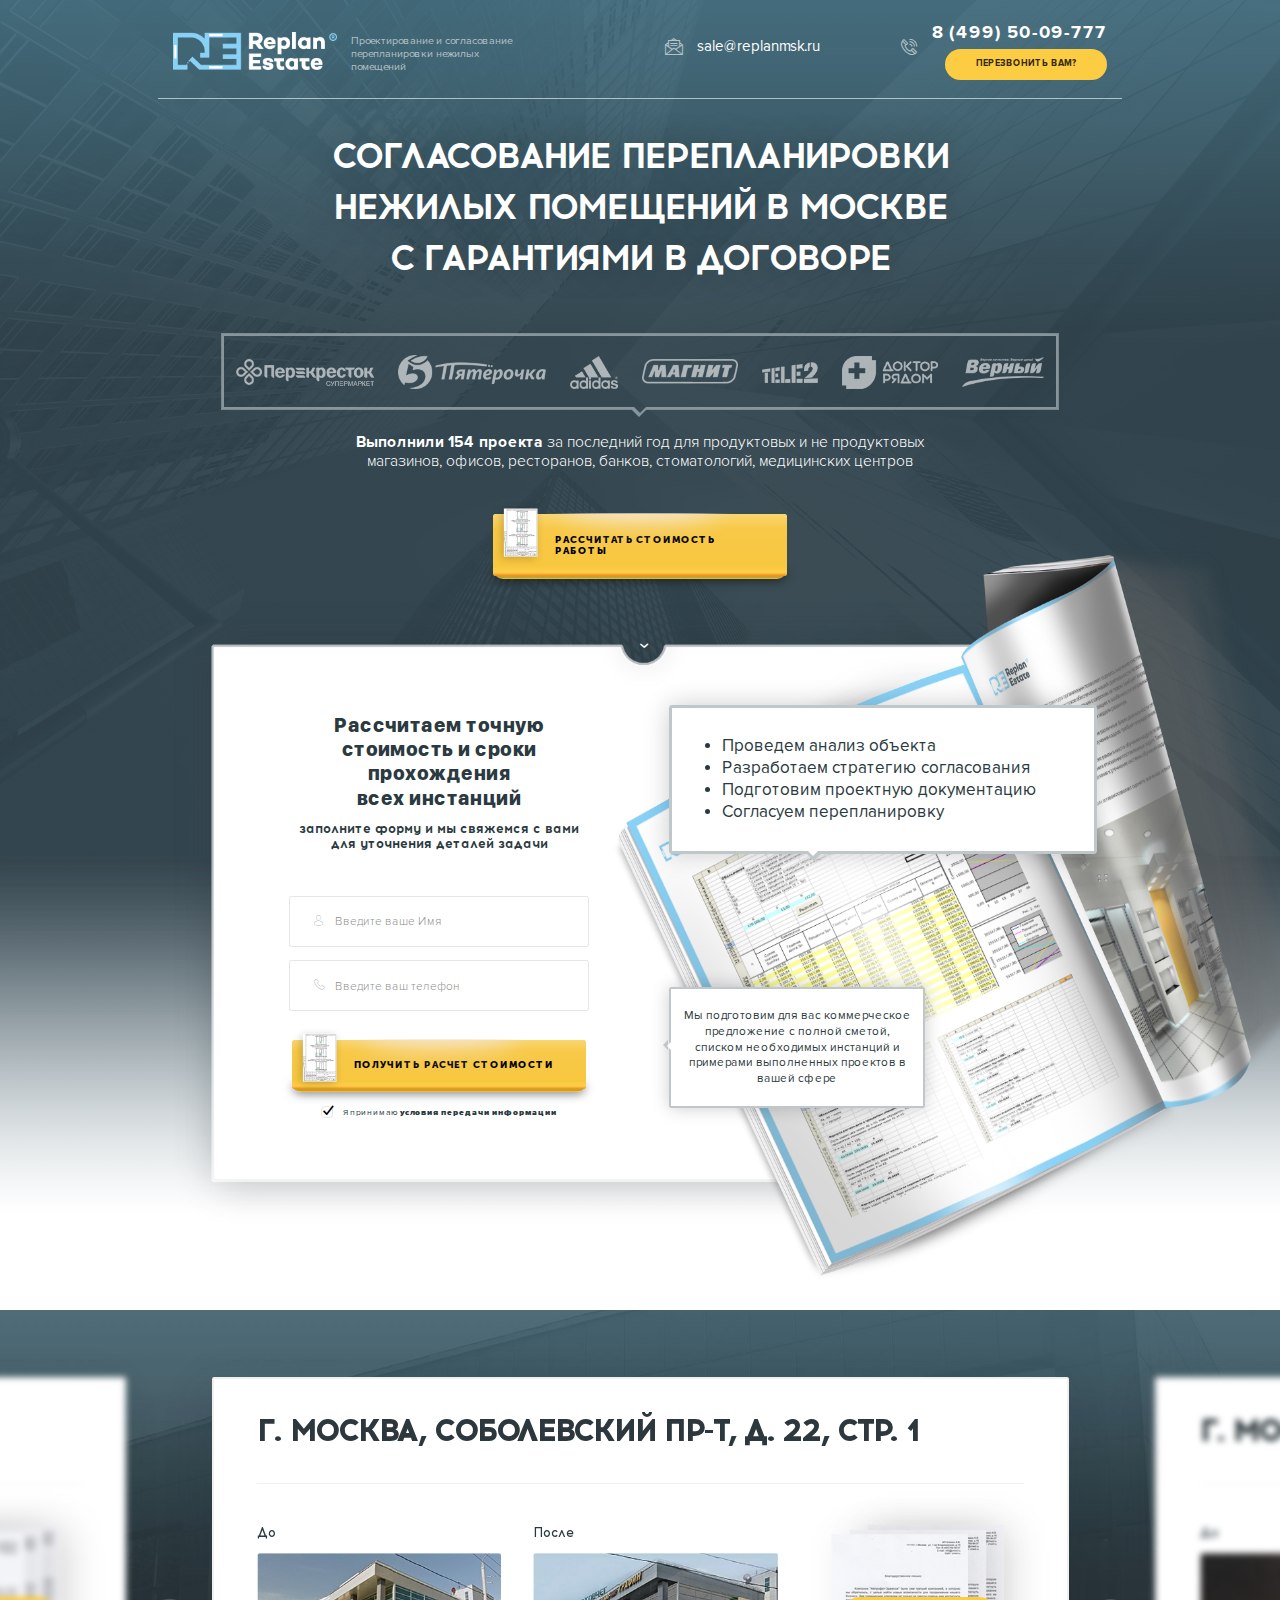
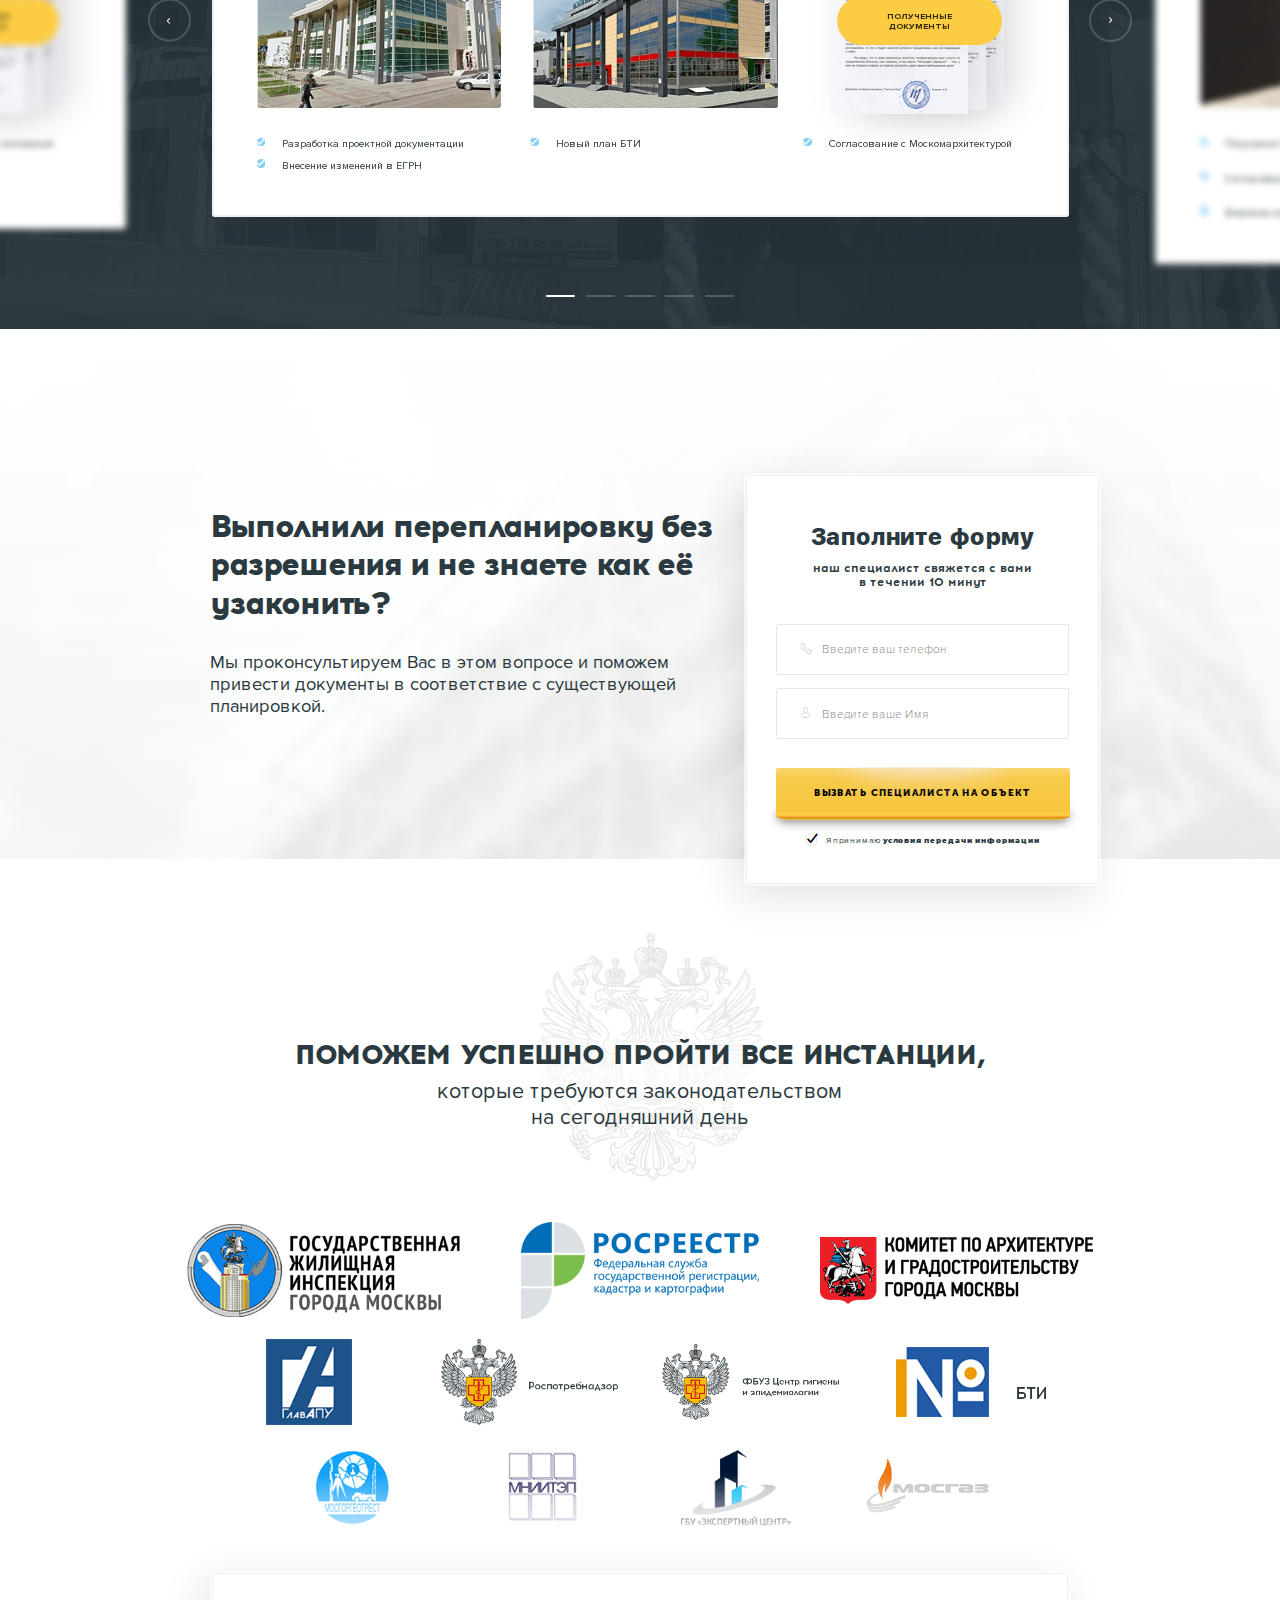
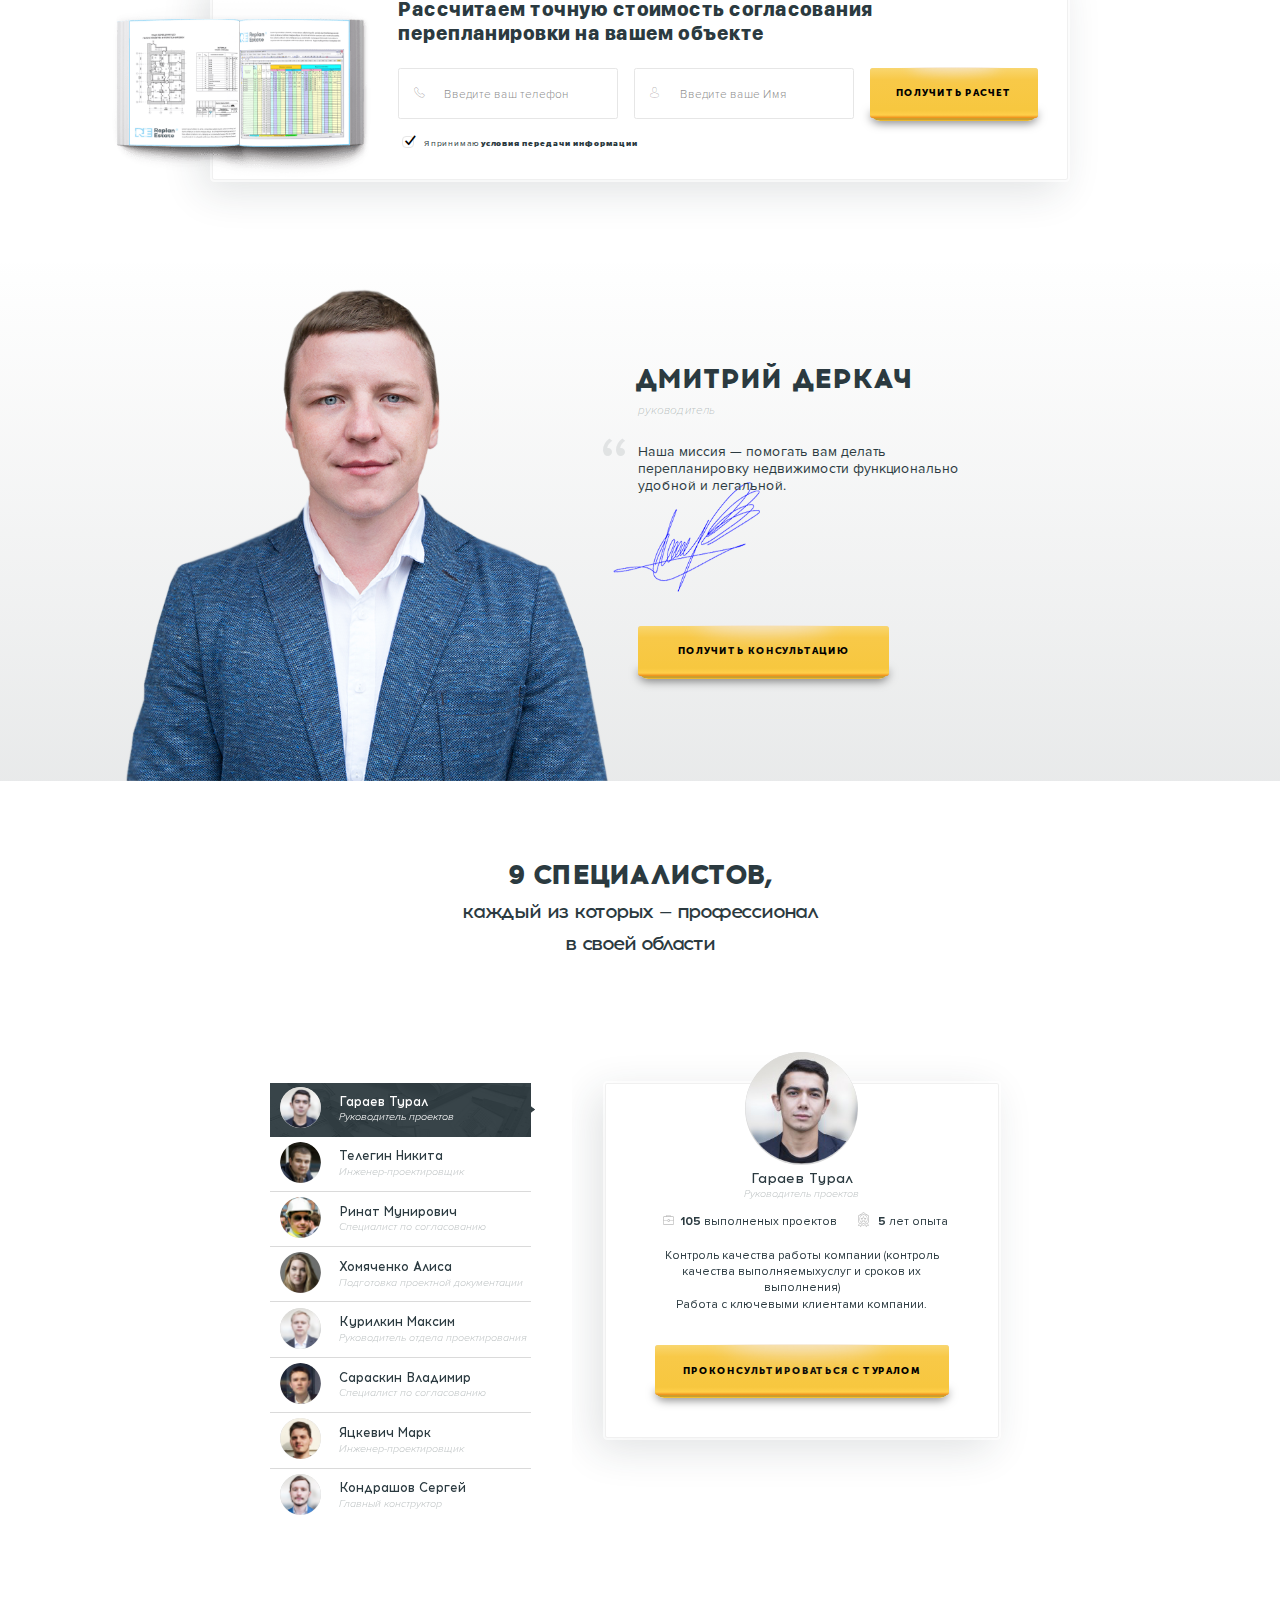
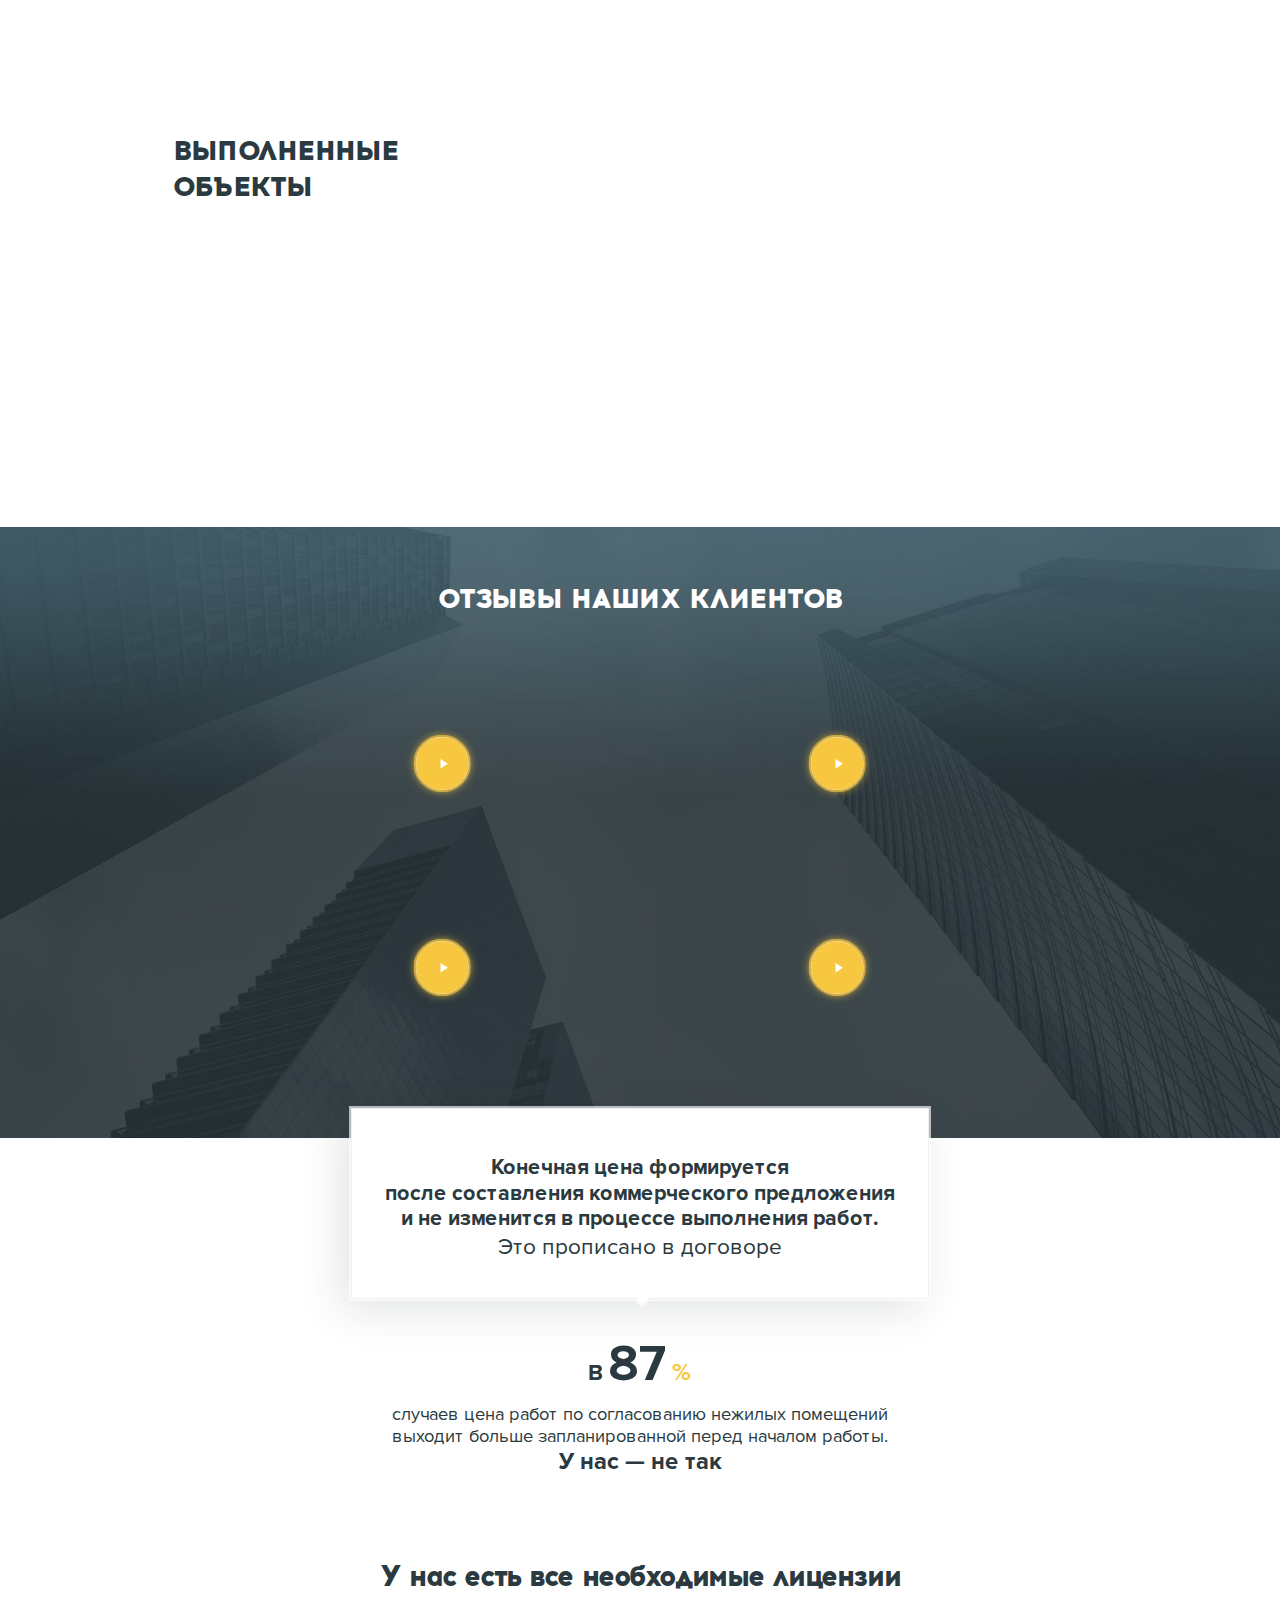
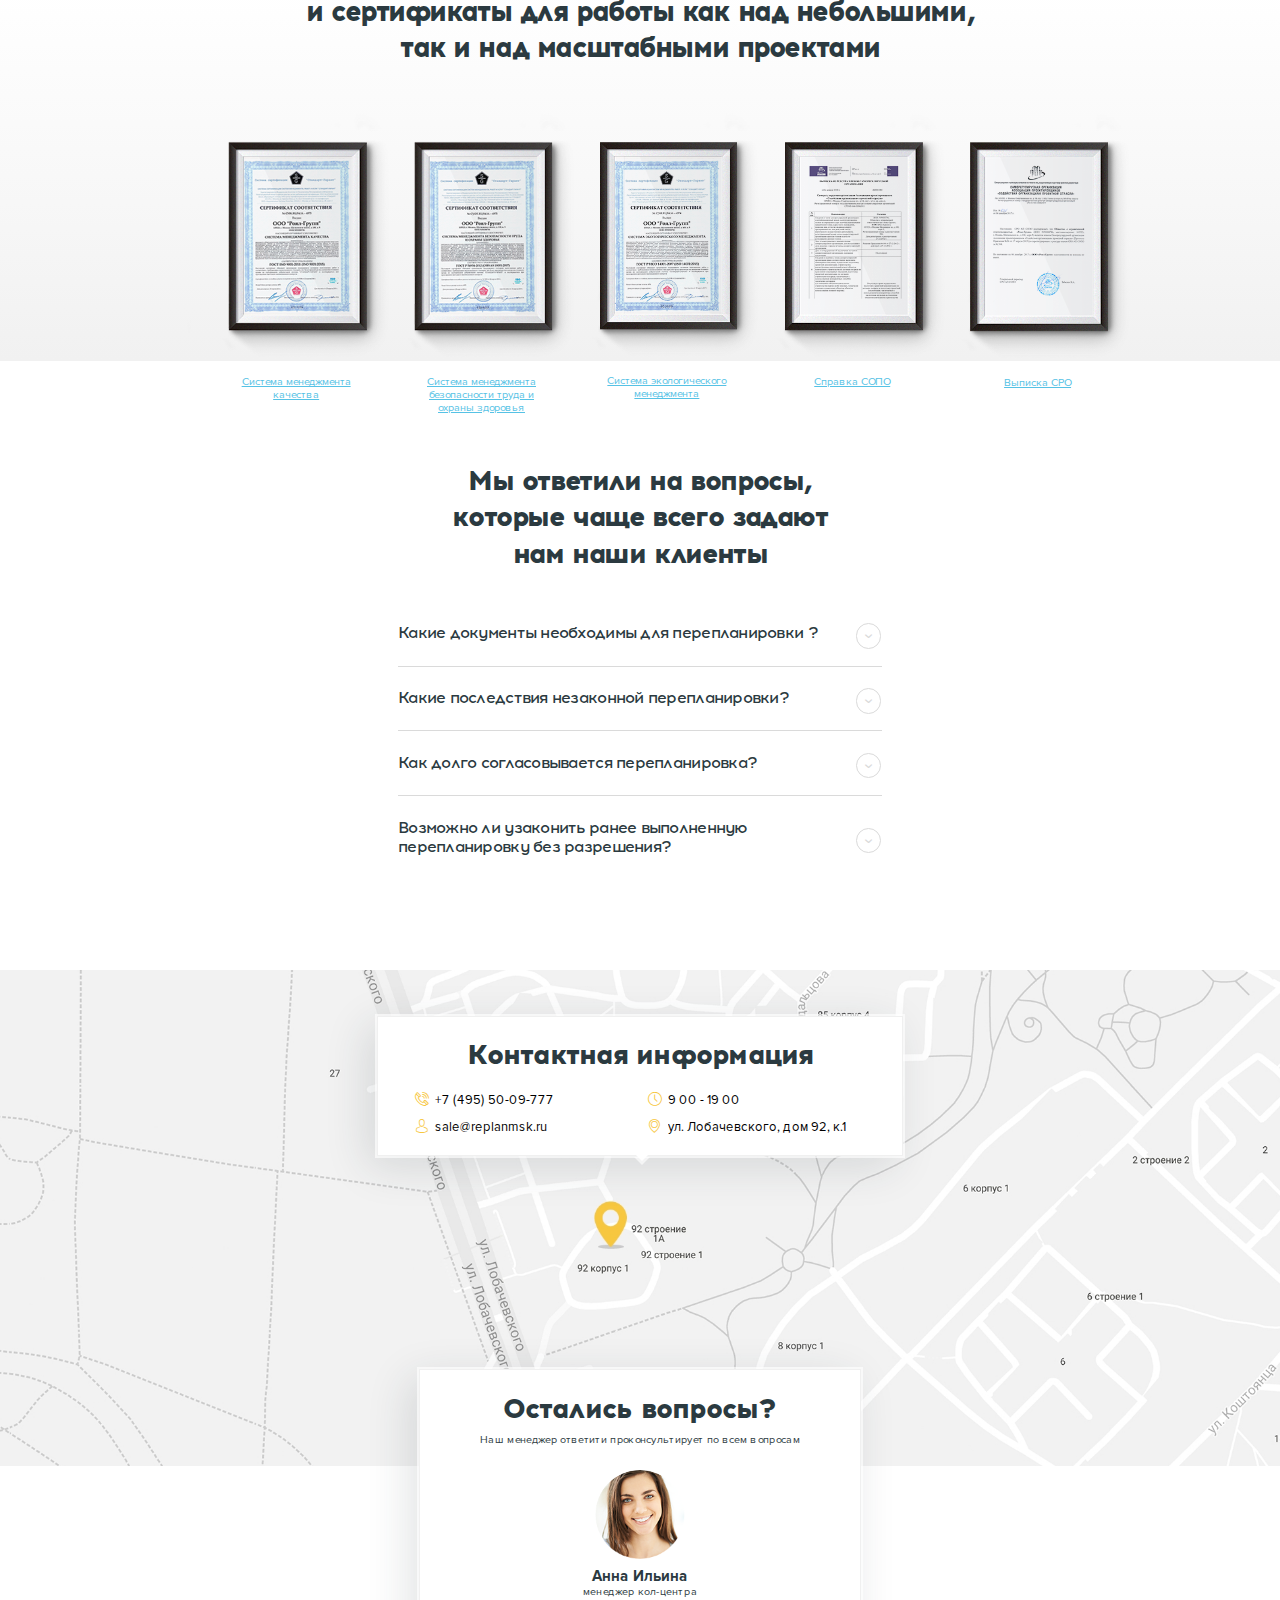
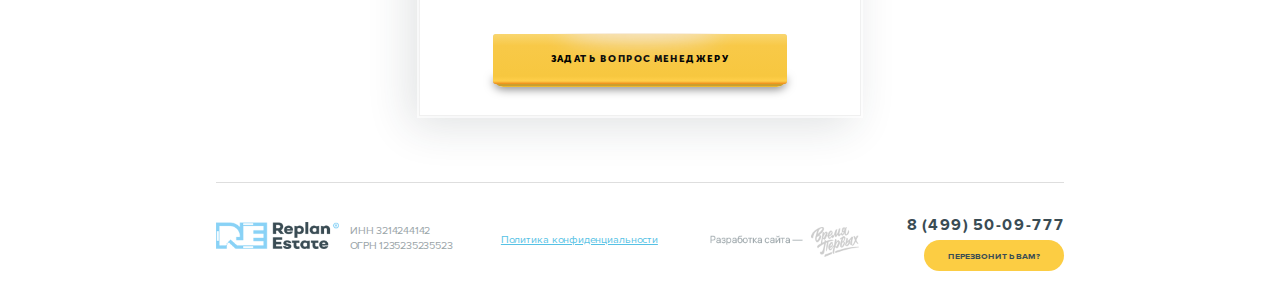
<file: index.html>
<!DOCTYPE html>
<html>
<head>
	<meta charset="utf-8" />
	<title>Replan Estate — Проектирование и согласование перепланировки нежилых помещений</title>
	<meta name="keywords" content="" />
	<meta name="description" content="Согласуем или узаконим перепланировку нежилого помещения за 2 месяца по фиксированной в договоре цене." />
	<meta name="viewport" content="width=device-width, initial-scale=1, shrink-to-fit=no" />

	<!-- <link href="css/jquery.fancybox.css" rel="stylesheet" type="text/css" /> -->
	<link href="css/style.css?1.7" rel="stylesheet" type="text/css" />

</head>

<body>

<div class="wrapper">
	
	<!-- begin header -->
	<header class="header">
		<div class="container_center">

			<div class="header__left">
				<a href="/" class="header__logo"><img src="img/logo.png" alt=""></a>
				<div class="header__sub">Проектирование и согласование <br>
					перепланировки нежилых <br>помещений</div>
			</div>

			<div class="header__right">
				<i class="icon-call"></i>
				<div class="header__call">
					<a href="tel:8 (499) 50-09-777" class="header__phone">8 (499) 50-09-777</a>
					<a href="#" class="btn btn__success" data-toggle="modal" data-target="#callback">Перезвонить вам?</a>
				</div>
			</div>
			
			<div class="header__center">
				<i class="icon-mail-open"></i>
				<a href="mailto:sale@replanmsk.ru">sale@replanmsk.ru</a>
			</div>
					
		</div>
	</header>
	<!-- end header-->
	
	<!-- begin main__content -->
	<main class="main__content">
		
		<!-- begin firstScreen -->
		<section id="firstScreen" class="firstScreen">
			<div class="container_center">
			
				<h1 class="firstScreen__title">Согласование перепланировки нежилых помещений в Москве с гарантиями в договоре</h1>

				<div class="firstScreen__clients">
					<div class="firstScreen__clients_img">
						<img src="img/cli-1.png" alt="">
					</div>
					<div class="firstScreen__clients_img">
						<img src="img/cli-2.png" alt="">
					</div>
					<div class="firstScreen__clients_img">
						<img src="img/cli-3.png" alt="">
					</div>
					<div class="firstScreen__clients_img">
						<img src="img/cli-4.png" alt="">
					</div>
					<div class="firstScreen__clients_img">
						<img src="img/cli-5.png" alt="">
					</div>
					<div class="firstScreen__clients_img">
						<img src="img/cli-6.png" alt="">
					</div>
					<div class="firstScreen__clients_img">
						<img src="img/cli-7.png" alt="">
					</div>
				</div>

				<div class="firstScreen__sub"><b>Выполнили 154 проекта</b> за последний год для продуктовых и не продуктовых магазинов, офисов, ресторанов, банков, стоматологий, медицинских центров</div>
				
				<div class="firstScreen__action">
					<a href="#fForm" class="btn btn__lg btn_img" data-smoot-scroll>
						<img src="img/proekt-pereplanirovki.png">
						<span>Рассчитать стоимость работы</span>
					</a>
				</div>

				<form id="fForm" action="send.php" class="firstScreen__form form">
					<input type="hidden" name="subject" value="форма - Получить расчет стоимости">
					<a href="#fForm" class="icon-angel-down" data-smoot-scroll></a>
					<img src="img/joornal.png" class="joornal">
					<div class="firstScreen__formLeft">
						<div class="form__legend">Рассчитаем точную стоимость и сроки прохождения <br>всех инстанций</div>
						<div class="form__sub">заполните форму и мы свяжемся с вами <br>для уточнения деталей задачи</div>
						<div class="form__row">
							<div class="form__field form__icon">
								<input required type="text" name="name" placeholder="Введите ваше Имя">
								<i class="icon-user"></i>
							</div>
						</div>
						<div class="form__row">
							<div class="form__field form__icon">
								<input required type="tel" name="tel" placeholder="Введите ваш телефон">
								<i class="icon-phone"></i>
							</div>
						</div>
						<div class="form__row">
							<button type="submit" class="btn btn__lg btn_img">
								<img src="img/proekt-pereplanirovki.png">
								<span>Получить расчет стоимости</span>
							</button>
						</div>
						<div class="form__row">
							<input type="checkbox" name="policyConfirm" checked>
							<label>Я принимаю <b data-toggle="modal" data-target="#policy">условия передачи информации</b></label>
						</div>
					</div>
					<div class="firstScreen__formRight">
						<div class="tooltips">
							Мы подготовим для вас коммерческое предложение с полной сметой, списком необходимых инстанций и примерами выполненных проектов в вашей сфере
						</div>
						<div class="tooltips tooltips_lg">
							<!-- <img src="img/calc.png" class="calc"> -->
							<ul>
								<li>Проведем анализ объекта</li>
								<li>Разработаем стратегию согласования</li>
								<li>Подготовим проектную документацию</li>
								<li>Согласуем перепланировку</li>
							</ul>
						</div>
					</div>
				</form>
				
			</div>
		</section>
		<!-- end firstScreen -->

		<!-- begin example -->
		<section id="example" class="example">
			<!-- <div class="container_center">
			
				<h2 class="section__title">Согласовываем <br>нежилые помещения «под ключ» <br>во всех 
				инстанциях</h2>

				<ul class="example__tabs">
					<li class="example__tab active"><a href="#tab1" data-toggle="tab"><i class="icon-building"></i> <span>Отдельностоящее здание</span></a></li>
					<li class="example__tab"><a href="#tab2" data-toggle="tab"><i class="icon-tower"></i> <span>Встроенное или пристроенное к жилому дому помещение</span></a></li>
				</ul>
				
				<div class="example__panes">
					<div class="example__pane active" id="tab1">

						<div class="example__paneTop">
							<img class="example__pane_img" src="img/otdelka.jpg">
							<div class="example__point_wrap">
								<div class="example__point js-tooltip" data-tooltip-content="#example1">
									<i class="icon-plus example__point_ico"></i>
									<i class="icon-fire example__point_ico example__point_icoHover"></i>
								</div>
								<div class="example__point js-tooltip" data-tooltip-content="#example2">
									<i class="icon-plus example__point_ico"></i>
									<i class="icon-fire example__point_ico example__point_icoHover"></i>
								</div>
								<div class="example__point js-tooltip" data-tooltip-content="#example3">
									<i class="icon-plus example__point_ico"></i>
									<i class="icon-fire example__point_ico example__point_icoHover"></i>
								</div>
								<div class="example__point js-tooltip" data-tooltip-content="#example4">
									<i class="icon-plus example__point_ico"></i>
									<i class="icon-fire example__point_ico example__point_icoHover"></i>
								</div>
								<div class="example__point js-tooltip" data-tooltip-content="#example5">
									<i class="icon-plus example__point_ico"></i>
									<i class="icon-fire example__point_ico example__point_icoHover"></i>
								</div>
							</div>
							<div class="example__point_contentWrap">
								<div id="example1" class="example__point_content">
									<div class="tooltips__title">Пожарная инспекция</div>
									Противопожарная система<br>
									Пожарный шланг <br>
									Огнетушитель
								</div>
								<div id="example2" class="example__point_content">
									<div class="tooltips__title">Пожарная инспекция 2</div>
									Противопожарная система<br>
									Пожарный шланг <br>
									Огнетушитель
								</div>
								<div id="example3" class="example__point_content">
									<div class="tooltips__title">Пожарная инспекция 3</div>
									Противопожарная система<br>
									Пожарный шланг <br>
									Огнетушитель
								</div>
								<div id="example4" class="example__point_content">
									<div class="tooltips__title">Пожарная инспекция 4</div>
									Противопожарная система<br>
									Пожарный шланг <br>
									Огнетушитель
								</div>
								<div id="example5" class="example__point_content">
									<div class="tooltips__title">Пожарная инспекция 5</div>
									Противопожарная система<br>
									Пожарный шланг <br>
									Огнетушитель
								</div>
							</div>
						</div>

						<div class="example__paneBottom">
							<div class="example__paneBottom_wrap">
								<div class="grid grid__5 example__grid">
									<div>
										<div class="example__gridItem">
											<i class="icon-check-sm"></i>
											Инстанция
										</div>
									</div>
									<div>
										<div class="example__gridItem">
											<i class="icon-check-sm"></i>
											Инстанция
										</div>
									</div>
									<div>
										<div class="example__gridItem">
											<i class="icon-check-sm"></i>
											Инстанция
										</div>
									</div>
									<div>
										<div class="example__gridItem">
											<i class="icon-check-sm"></i>
											Инстанция
										</div>
									</div>
									<div>
										<div class="example__gridItem">
											<i class="icon-check-sm"></i>
											Инстанция
										</div>
									</div>
									<div>
										<div class="example__gridItem">
											<i class="icon-check-sm"></i>
											Инстанция
										</div>
									</div>
									<div>
										<div class="example__gridItem">
											<i class="icon-check-sm"></i>
											Инстанция
										</div>
									</div>
									<div>
										<div class="example__gridItem">
											<i class="icon-check-sm"></i>
											Инстанция
										</div>
									</div>
									<div>
										<div class="example__gridItem">
											<i class="icon-check-sm"></i>
											Инстанция
										</div>
									</div>
									<div>
										<div class="example__gridItem">
											<i class="icon-check-sm"></i>
											Инстанция
										</div>
									</div>
								</div>
							</div>
						</div>

					</div>
					<div class="example__pane" id="tab2">
						<div class="example__paneTop">
							<img class="example__pane_img" src="img/otdelka.jpg">
						</div>
					</div>
				</div>
				
			</div> -->

			<!-- begin exampleSlider -->
			<div class="exampleSlider__wrap">
				<div class="container_center">
			
					<div class="exampleSlider">
						<!-- slider item -->
						<div class="exampleSlider__item">
							<!-- begin exampleSlider__top -->
							<div class="exampleSlider__top">
								<div class="exampleSlider__title">г. Москва, соболевский пр-т, д. 22, стр. 1</div>
							</div>
							<!-- end exampleSlider__top -->
							<!-- begin exampleSlider__bottom -->
							<div class="exampleSlider__bottom">
								<div class="exampleSlider__left">
									<!-- begin exampleSlider__prev -->
									<div class="grid grid__2 exampleSlider__prev">
										<div>
											<div class="exampleSlider__sub">До</div>
											<img src="img/example-7.jpg" alt="">
										</div>
										<div>
											<div class="exampleSlider__sub">После</div>
											<img src="img/example-8.jpg" alt="">
										</div>
									</div>
									<!-- end exampleSlider__prev -->
								</div>
								<div class="exampleSlider__right">
									<!-- begin exampleSlider__rev -->
									<div class="exampleSlider__rev">
										<img src="img/slider-rev.png">
										<a class="btn btn__success" data-img-slider href="#sobolevskiy">полученные документы</a>
									</div>
									<!-- end exampleSlider__rev -->
								</div>
							</div>
							<!-- begin grid example__grid -->
							<div class="grid grid__3 example__grid">
								<div>
									<div class="example__gridItem">
										<i class="icon-check-sm"></i>
										Разработка проектной документации
									</div>
								</div>
								<div>
									<div class="example__gridItem">
										<i class="icon-check-sm"></i>
										Новый план БТИ
									</div>
								</div>
								<div>
									<div class="example__gridItem">
										<i class="icon-check-sm"></i>
										Согласование с Москомархитектурой
									</div>
								</div>
								<div>
									<div class="example__gridItem">
										<i class="icon-check-sm"></i>
										Внесение изменений в ЕГРН
									</div>
								</div>
							</div>
							<!-- end grid example__grid -->
							<!-- end exampleSlider__bottom -->
							<div id="sobolevskiy" class="sliderDocs">
								<img src="img/projects/sobolevskiy/1.jpg" alt="">
								<img src="img/projects/sobolevskiy/2.jpg" alt="">
								<img src="img/projects/sobolevskiy/3.jpg" alt="">
								<img src="img/projects/sobolevskiy/4.jpg" alt="">
								<img src="img/projects/sobolevskiy/5.jpg" alt="">
								<img src="img/projects/sobolevskiy/6.jpg" alt="">
								<img src="img/projects/sobolevskiy/7.jpg" alt="">
								<img src="img/projects/sobolevskiy/8.jpg" alt="">
								<img src="img/projects/sobolevskiy/9.jpg" alt="">
								<img src="img/projects/sobolevskiy/10.jpg" alt="">
								<img src="img/projects/sobolevskiy/11.jpg" alt="">
								<img src="img/projects/sobolevskiy/12.jpg" alt="">
								<img src="img/projects/sobolevskiy/13.jpg" alt="">
								<img src="img/projects/sobolevskiy/14.jpg" alt="">
								<img src="img/projects/sobolevskiy/15.jpg" alt="">
								<img src="img/projects/sobolevskiy/16.jpg" alt="">
								<img src="img/projects/sobolevskiy/17.jpg" alt="">
								<img src="img/projects/sobolevskiy/18.jpg" alt="">
								<img src="img/projects/sobolevskiy/19.jpg" alt="">
								<img src="img/projects/sobolevskiy/20.jpg" alt="">
							</div>
						</div>
						<!-- slider item -->
						<div class="exampleSlider__item">
							<!-- begin exampleSlider__top -->
							<div class="exampleSlider__top">
								<div class="exampleSlider__title">г. Москва, чистова 16, корп 7</div>
							</div>
							<!-- end exampleSlider__top -->
							<!-- begin exampleSlider__bottom -->
							<div class="exampleSlider__bottom">
								<div class="exampleSlider__left">
									<!-- begin exampleSlider__prev -->
									<div class="grid grid__2 exampleSlider__prev">
										<div>
											<div class="exampleSlider__sub">До</div>
											<img src="img/example-3.jpg" alt="">
										</div>
										<div>
											<div class="exampleSlider__sub">После</div>
											<img src="img/example-4.jpg" alt="">
										</div>
									</div>
									<!-- end exampleSlider__prev -->
								</div>
								<div class="exampleSlider__right">
									<!-- begin exampleSlider__rev -->
									<div class="exampleSlider__rev">
										<img src="img/slider-rev.png">
										<a class="btn btn__success" data-img-slider href="#chistova">полученные документы</a>
									</div>
									<!-- end exampleSlider__rev -->
								</div>
							</div>
							<!-- begin grid example__grid -->
							<div class="grid grid__3 example__grid">
								<div>
									<div class="example__gridItem">
										<i class="icon-check-sm"></i>
										Получения БТИ в красных линиях
									</div>
								</div>
								<div>
									<div class="example__gridItem">
										<i class="icon-check-sm"></i>
										Разработка проектной документации
									</div>
								</div>
								<div>
									<div class="example__gridItem">
										<i class="icon-check-sm"></i>
										Получения заключения в Центре гигиены и эпидемиологии. (СЭС)
									</div>
								</div>
								<div>
									<div class="example__gridItem">
										<i class="icon-check-sm"></i>
										Согласование в Москомархитектуре
									</div>
								</div>
								<div>
									<div class="example__gridItem">
										<i class="icon-check-sm"></i>
										Получение акта <br>в Мосжилинспекции
									</div>
								</div>
								<div>
									<div class="example__gridItem">
										<i class="icon-check-sm"></i>
										Снятие красных линий БТИ
									</div>
								</div>
								<div>
									<div class="example__gridItem">
										<i class="icon-check-sm"></i>
										Внесение изменений в ЕГРН
									</div>
								</div>
							</div>
							<!-- end grid example__grid -->
							<div id="chistova" class="sliderDocs">
								<img src="img/projects/chistova/1.jpg">
								<img src="img/projects/chistova/2.jpg">
								<img src="img/projects/chistova/3.jpg">
								<img src="img/projects/chistova/4.jpg">
								<img src="img/projects/chistova/5.jpg">
								<img src="img/projects/chistova/6.jpg">
								<img src="img/projects/chistova/7.jpg">
								<img src="img/projects/chistova/8.jpg">
								<img src="img/projects/chistova/9.jpg">
								<img src="img/projects/chistova/10.jpg">
								<img src="img/projects/chistova/11.jpg">
								<img src="img/projects/chistova/12.jpg">
							</div>
						</div>
						<!-- slider item -->
						<div class="exampleSlider__item">
							<!-- begin exampleSlider__top -->
							<div class="exampleSlider__top">
								<div class="exampleSlider__title">г. Москва, луков переулок, дом 2</div>
							</div>
							<!-- end exampleSlider__top -->
							<!-- begin exampleSlider__bottom -->
							<div class="exampleSlider__bottom">
								<div class="exampleSlider__left">
									<!-- begin exampleSlider__prev -->
									<div class="grid grid__2 exampleSlider__prev">
										<div>
											<div class="exampleSlider__sub">До</div>
											<img src="img/example-1.jpg" alt="">
										</div>
										<div>
											<div class="exampleSlider__sub">После</div>
											<img src="img/example-2.jpg" alt="">
										</div>
									</div>
									<!-- end exampleSlider__prev -->
								</div>
								<div class="exampleSlider__right">
									<!-- begin exampleSlider__rev -->
									<div class="exampleSlider__rev">
										<img src="img/slider-rev.png">
										<a class="btn btn__success" data-img-slider="" href="#lukov">полученные документы</a>
									</div>
									<!-- end exampleSlider__rev -->
								</div>
							</div>
							<!-- begin grid example__grid -->
							<div class="grid grid__3 example__grid">
								<div>
									<div class="example__gridItem">
										<i class="icon-check-sm"></i>
										Разработка проектной документации
									</div>
								</div>
								<div>
									<div class="example__gridItem">
										<i class="icon-check-sm"></i>
										Получение разрешения на перепланировку в Департаменте городского имущества
									</div>
								</div>
								<div>
									<div class="example__gridItem">
										<i class="icon-check-sm"></i>
										Согласование изменения фасада в Москомархитектуре
									</div>
								</div>
								<div>
									<div class="example__gridItem">
										<i class="icon-check-sm"></i>
										Получение нового плана БТИ
									</div>
								</div>
								<div>
									<div class="example__gridItem">
										<i class="icon-check-sm"></i>
										Внесение изменений в ЕГРН
									</div>
								</div>
							</div>
							<!-- end grid example__grid -->
							<!-- end exampleSlider__bottom -->
							<div id="lukov" class="sliderDocs">
								<img src="img/projects/lukov/1.jpg">
								<img src="img/projects/lukov/2.jpg">
								<img src="img/projects/lukov/3.jpg">
								<img src="img/projects/lukov/4.jpg">
								<img src="img/projects/lukov/5.jpg">
								<img src="img/projects/lukov/6.jpg">
								<img src="img/projects/lukov/7.jpg">
							</div>
						</div>
						<!-- slider item -->
						<div class="exampleSlider__item">
							<!-- begin exampleSlider__top -->
							<div class="exampleSlider__top">
								<div class="exampleSlider__title">г. Москва, садовая каретная, дом 24/7</div>
							</div>
							<!-- end exampleSlider__top -->
							<!-- begin exampleSlider__bottom -->
							<div class="exampleSlider__bottom">
								<div class="exampleSlider__left">
									<!-- begin exampleSlider__prev -->
									<div class="grid grid__2 exampleSlider__prev">
										<div>
											<div class="exampleSlider__sub">До</div>
											<img src="img/example-5.jpg" alt="">
										</div>
										<div>
											<div class="exampleSlider__sub">После</div>
											<img src="img/example-6.jpg" alt="">
										</div>
									</div>
									<!-- end exampleSlider__prev -->
								</div>
								<div class="exampleSlider__right">
									<!-- begin exampleSlider__rev -->
									<div class="exampleSlider__rev">
										<img src="img/slider-rev.png">
										<a class="btn btn__success" data-img-slider href="#sadovaya">полученные документы</a>
									</div>
									<!-- end exampleSlider__rev -->
								</div>
							</div>
							<!-- begin grid example__grid -->
							<div class="grid grid__3 example__grid">
								<div>
									<div class="example__gridItem">
										<i class="icon-check-sm"></i>
										Разработка проектной документации
									</div>
								</div>
								<div>
									<div class="example__gridItem">
										<i class="icon-check-sm"></i>
										Получения БТИ в красных линиях
									</div>
								</div>
								<div>
									<div class="example__gridItem">
										<i class="icon-check-sm"></i>
										Снятие красных линий БТИ
									</div>
								</div>
								<div>
									<div class="example__gridItem">
										<i class="icon-check-sm"></i>
										Получения заключения в Центре гигиены и эпидемиологии. (СЭС)
									</div>
								</div>
								<div>
									<div class="example__gridItem">
										<i class="icon-check-sm"></i>
										Получение распоряжения в Мосжилинспекции
									</div>
								</div>
								<div>
									<div class="example__gridItem">
										<i class="icon-check-sm"></i>
										Внесение изменений в ЕГРН
									</div>
								</div>
								<div>
									<div class="example__gridItem">
										<i class="icon-check-sm"></i>
										Протокол собрания жильцов
									</div>
								</div>
								<div>
									<div class="example__gridItem">
										<i class="icon-check-sm"></i>
										Получение акта в Мосжилинспекции
									</div>
								</div>
							</div>
							<!-- end grid example__grid -->
							<!-- end exampleSlider__bottom -->
							<div class="sliderDocs" id="sadovaya">
								<img src="img/projects/sadovaya/1.jpg" alt="">
								<img src="img/projects/sadovaya/2.jpg" alt="">
								<img src="img/projects/sadovaya/3.jpg" alt="">
								<img src="img/projects/sadovaya/4.jpg" alt="">
								<img src="img/projects/sadovaya/5.jpg" alt="">
								<img src="img/projects/sadovaya/6.jpg" alt="">
								<img src="img/projects/sadovaya/7.jpg" alt="">
								<img src="img/projects/sadovaya/8.jpg" alt="">
								<img src="img/projects/sadovaya/9.jpg" alt="">
								<img src="img/projects/sadovaya/10.jpg" alt="">
								<img src="img/projects/sadovaya/11.jpg" alt="">
								<img src="img/projects/sadovaya/12.jpg" alt="">
								<img src="img/projects/sadovaya/13.jpg" alt="">
								<img src="img/projects/sadovaya/14.jpg" alt="">
							</div>
						</div>
						<!-- slider item -->
						<div class="exampleSlider__item">
							<!-- begin exampleSlider__top -->
							<div class="exampleSlider__top">
								<div class="exampleSlider__title">г. Москва, палехская  147, корп.1, стр. 2</div>
							</div>
							<!-- end exampleSlider__top -->
							<!-- begin exampleSlider__bottom -->
							<div class="exampleSlider__bottom">
								<div class="exampleSlider__left">
									<!-- begin exampleSlider__prev -->
									<div class="grid grid__2 exampleSlider__prev">
										<div>
											<div class="exampleSlider__sub">До</div>
											<img src="img/example-9.jpg" alt="">
										</div>
										<div>
											<div class="exampleSlider__sub">После</div>
											<img src="img/example-10.jpg" alt="">
										</div>
									</div>
									<!-- end exampleSlider__prev -->
								</div>
								<div class="exampleSlider__right">
									<!-- begin exampleSlider__rev -->
									<div class="exampleSlider__rev">
										<img src="img/slider-rev.png">
										<a class="btn btn__success" data-img-slider href="#palehskaya">полученные документы</a>
									</div>
									<!-- end exampleSlider__rev -->
								</div>
							</div>
							<!-- begin grid example__grid -->
							<div class="grid grid__3 example__grid">
								<div>
									<div class="example__gridItem">
										<i class="icon-check-sm"></i>
										Разработка проектной документации
									</div>
								</div>
								<div>
									<div class="example__gridItem">
										<i class="icon-check-sm"></i>
										Согласование изменения фасада с Москомархитектурой
									</div>
								</div>
								<div>
									<div class="example__gridItem">
										<i class="icon-check-sm"></i>
										Внесение изменений в поэтажный план БТИ
									</div>
								</div>
								<div>
									<div class="example__gridItem">
										<i class="icon-check-sm"></i>
										Внесение изменений в ЕГРН
									</div>
								</div>
							</div>
							<!-- end grid example__grid -->
							<!-- end exampleSlider__bottom -->
							<div class="sliderDocs" id="palehskaya">
								<img src="img/projects/palehskaya/1.jpg" alt="">
								<img src="img/projects/palehskaya/2.jpg" alt="">
								<img src="img/projects/palehskaya/3.jpg" alt="">
								<img src="img/projects/palehskaya/4.jpg" alt="">
								<img src="img/projects/palehskaya/5.jpg" alt="">
								<img src="img/projects/palehskaya/6.jpg" alt="">
								<img src="img/projects/palehskaya/7.jpg" alt="">
								<img src="img/projects/palehskaya/8.jpg" alt="">
								<img src="img/projects/palehskaya/9.jpg" alt="">
								<img src="img/projects/palehskaya/10.jpg" alt="">
								<img src="img/projects/palehskaya/11.jpg" alt="">
								<img src="img/projects/palehskaya/12.jpg" alt="">
								<img src="img/projects/palehskaya/13.jpg" alt="">
								<img src="img/projects/palehskaya/14.jpg" alt="">
								<img src="img/projects/palehskaya/15.jpg" alt="">
								<img src="img/projects/palehskaya/16.jpg" alt="">
							</div>
						</div>
					</div>

				</div>
			</div>
			<!-- end exampleSlider -->

		</section>
		<!-- end example -->

		<!-- begin free -->
		<section id="free" class="free">
			<div class="container_center">
			
				<div class="free__left">
					<h2 class="section__title">Выполнили перепланировку без разрешения и не знаете как её узаконить?</h2>
					<p>Мы проконсультируем Вас в этом вопросе и поможем привести документы в соответствие с существующей планировкой.</p>
				</div>

				<div class="free__right">
					<form action="send.php" class="free__form form">
						<input type="hidden" name="subject" value="форма - вызвать специалиста на объект">
						<div class="form__legend">Заполните форму</div>
						<div class="form__sub">наш специалист свяжется с вами <br>в течении 10 минут </div>
						<div class="form__row">
							<div class="form__field form__icon">
								<input required type="tel" name="tel" placeholder="Введите ваш телефон">
								<i class="icon-phone"></i>
							</div>
						</div>
						<div class="form__row">
							<div class="form__field form__icon">
								<input required type="text" name="name" placeholder="Введите ваше Имя">
								<i class="icon-user"></i>
							</div>
						</div>
						<div class="form__row">
							<button type="submit" class="btn btn__lg">
								<span>вызвать специалиста на объект</span>
							</button>
						</div>
						<div class="form__row">
							<input type="checkbox" name="policyConfirm" checked>
							<label>Я принимаю <b data-toggle="modal" data-target="#policy">условия передачи информации</b></label>
						</div>
					</form>
				</div>
				
			</div>
		</section>
		<!-- end free -->

		<!-- begin help -->
		<section id="help" class="help">
			<div class="container_center">
				
				<div class="help__top">
					<h2 class="section__title">Поможем успешно пройти все инстанции,</h2>
					<div class="section__sub">которые требуются законодательством <br>на сегодняшний день</div>
				</div>

				<!-- begin grid help__grid -->
				<div class="grid help__grid">
					<div>
						<div class="help__img">
							<img src="img/help1.png">
						</div>
					</div>
					<div>
						<div class="help__img">
							<img src="img/help2.png">
						</div>
					</div>
					<div>
						<div class="help__img">
							<img src="img/help3.png">
						</div>
					</div>
					<div>
						<div class="help__img">
							<img src="img/help4.png">
						</div>
					</div>
					<div>
						<div class="help__img">
							<img src="img/help5.png">
						</div>
					</div>
					<div>
						<div class="help__img">
							<img src="img/help6.png">
						</div>
					</div>
					<div>
						<div class="help__img">
							<img src="img/help7.png">
						</div>
					</div>
					<div>
						<div class="help__img">
							<img src="img/help8.png">
						</div>
					</div>
					<div>
						<div class="help__img">
							<img src="img/help9.png">
						</div>
					</div>
					<div>
						<div class="help__img">
							<img src="img/help10.png">
						</div>
					</div>
					<div>
						<div class="help__img">
							<img src="img/help11.png">
						</div>
					</div>
				</div>
				<!-- end grid help__grid -->

				<!-- begin help__form -->
				<div class="help__form">
				
					<img src="img/book.png" class="book">

					<form action="send.php" class="form">
						<input type="hidden" name="subject" value="форма - Получить расчет">
						<div class="form__legend">Рассчитаем точную стоимость согласования перепланировки на вашем объекте </div>
						<div class="form__row">
							<!-- begin grid -->
							<div class="grid">
								<div>
									<div class="form__field form__icon">
										<input required type="tel" name="tel" placeholder="Введите ваш телефон">
										<i class="icon-phone"></i>
									</div>
								</div>
								<div>
									<div class="form__field form__icon">
										<input required type="text" name="name" placeholder="Введите ваше Имя">
										<i class="icon-user"></i>
									</div>
								</div>
								<div>
									<div class="form__field form__icon">
										<button type="submit" class="btn btn__lg"><span>Получить расчет</span></button>
									</div>
								</div>
							</div>
							<!-- end grid -->
						</div>
						<div class="form__row">
							<input type="checkbox" name="policyConfirm" checked>
							<label>Я принимаю <b data-toggle="modal" data-target="#policy">условия передачи информации</b></label>
						</div>
					</form>
					
				</div>
				<!-- end help__form -->
				
			</div>
		</section>
		<!-- end help -->

		<!-- begin manager -->
		<section id="manager" class="manager">
			<div class="container_center">
			
				<div class="manager__photo">
					<img src="img/manager.png">
				</div>

				<div class="manager__right">
					<h2 class="manager__name">Дмитрий Деркач </h2>
					<div class="manager__sub">руководитель </div>
					<div class="manager__quote">Наша миссия — помогать вам делать перепланировку недвижимости функционально удобной и легальной.</div>
					<div class="manager__signature">
						<img src="img/signature.png">
					</div>
					<div class="manager__action">
						<a href="#" class="btn btn__lg" data-toggle="modal" data-target="#executive"><span>Получить консультацию</span></a>
					</div>
				</div>
				
			</div>
		</section>
		<!-- end manager -->

		<!-- begin specialist -->
		<section id="specialist" class="specialist">
			<div class="container_center">
			
				<h2 class="section__title">9 специалистов,</h2>
				<div class="section__sub">каждый из которых — профессионал <br>в своей области</div>

				<!-- begin Nav tabs specialist__tabs -->
				<div class="specialist__tabs">
					<div class="specialist__tab">
						<span class="specialist__tab_img">
							<span class="specialist__tab_circle">
								<img src="img/specialist1.png">
							</span>
						</span>
						<span class="specialist__tab_right">
							<span class="specialist__tab_name">Гараев Турал</span>
							<span class="specialist__tab_prof">Руководитель проектов</span>
						</span>
					</div>
					<div class="specialist__tab">
						<span class="specialist__tab_img">
							<span class="specialist__tab_circle">
								<img src="img/specialist2.png">
							</span>
						</span>
						<span class="specialist__tab_right">
							<span class="specialist__tab_name">Телегин Никита</span>
							<span class="specialist__tab_prof">Инженер-проектировщик</span>
						</span>
					</div>
					<div class="specialist__tab">
						<span class="specialist__tab_img">
							<span class="specialist__tab_circle">
								<img src="img/specialist3.png">
							</span>
						</span>
						<span class="specialist__tab_right">
							<span class="specialist__tab_name">Ринат Мунирович</span>
							<span class="specialist__tab_prof">Специалист по согласованию</span>
						</span>
					</div>
					<div class="specialist__tab">
						<span class="specialist__tab_img">
							<span class="specialist__tab_circle">
								<img src="img/specialist4.png">
							</span>
						</span>
						<span class="specialist__tab_right">
							<span class="specialist__tab_name">Хомяченко Алиса</span>
							<span class="specialist__tab_prof">Подготовка проектной документации</span>
						</span>
					</div>
					<div class="specialist__tab">
						<span class="specialist__tab_img">
							<span class="specialist__tab_circle">
								<img src="img/specialist5.png">
							</span>
						</span>
						<span class="specialist__tab_right">
							<span class="specialist__tab_name">Курилкин Максим</span>
							<span class="specialist__tab_prof">Руководитель отдела проектирования</span>
						</span>
					</div>
					<div class="specialist__tab">
						<span class="specialist__tab_img">
							<span class="specialist__tab_circle">
								<img src="img/specialist6.png">
							</span>
						</span>
						<span class="specialist__tab_right">
							<span class="specialist__tab_name">Сараскин Владимир</span>
							<span class="specialist__tab_prof">Специалист по согласованию</span>
						</span>
					</div>
					<div class="specialist__tab">
						<span class="specialist__tab_img">
							<span class="specialist__tab_circle">
								<img src="img/specialist7.png">
							</span>
						</span>
						<span class="specialist__tab_right">
							<span class="specialist__tab_name">Яцкевич Марк</span>
							<span class="specialist__tab_prof">Инженер-проектировщик</span>
						</span>
					</div>
					<div class="specialist__tab">
						<span class="specialist__tab_img">
							<span class="specialist__tab_circle">
								<img src="img/specialist8.png">
							</span>
						</span>
						<span class="specialist__tab_right">
							<span class="specialist__tab_name">Кондрашов Сергей</span>
							<span class="specialist__tab_prof">Главный конструктор</span>
						</span>
					</div>
				</div>
				<!-- end Nav tabs specialist__tabs -->
				
				<!-- begin Tab panes specialist__panes -->
				<div class="specialist__panes">
					<div class="specialist__pane">
						<div class="specialist__pane_wrap">
							<div class="specialist__pane_photo">
								<div class="specialist__pane_circle">
									<img src="img/specialist1.png">
								</div>
							</div>
							<div class="specialist__pane_name">Гараев Турал</div>
							<div class="specialist__pane_prof">Руководитель проектов</div>
							<div class="specialist__pane_info">
								<div class="specialist__pane_infoItem">
									<i class="icon-bug"></i>
									<b>105</b> 
									выполненых проектов
								</div>
								<div class="specialist__pane_infoItem">
									<i class="icon-prix"></i>
									<b>5</b> 
									лет опыта
								</div>
							</div>
							<div class="specialist__pane_text">Контроль качества работы компании (контроль качества выполняемыхуслуг и сроков их выполнения) <br>Работа с ключевыми клиентами компании.</div>
							<div class="specialist__pane_action">
								<a class="btn btn__lg" data-toggle="modal" data-target="#consultant">
									<span>Проконсультироваться с Туралом</span>
								</a>
							</div>
						</div>
					</div>
					<div class="specialist__pane">
						<div class="specialist__pane_wrap">
							<div class="specialist__pane_photo">
								<div class="specialist__pane_circle">
									<img src="img/specialist2.png">
								</div>
							</div>
							<div class="specialist__pane_name">Телегин Никита</div>
							<div class="specialist__pane_prof">Инженер-проектировщик</div>
							<div class="specialist__pane_info">
								<div class="specialist__pane_infoItem">
									<i class="icon-bug"></i>
									<b>55</b> 
									выполненых проектов
								</div>
								<div class="specialist__pane_infoItem">
									<i class="icon-prix"></i>
									<b>3</b> 
									лет опыта
								</div>
							</div>
							<div class="specialist__pane_text">Инженер-проектировщик. Архитектор. Разрабатываю проекты перепланировок, архитектурные проекты, визуализации. Осуществляю выезды на объекты для обмеров и обследования конструкций.</div>
							<div class="specialist__pane_action">
								<a class="btn btn__lg" data-toggle="modal" data-target="#consultant">
									<span>Проконсультироваться с Никитой</span>
								</a>
							</div>
						</div>
					</div>
					<div class="specialist__pane">
						<div class="specialist__pane_wrap">
							<div class="specialist__pane_photo">
								<div class="specialist__pane_circle">
									<img src="img/specialist3.png">
								</div>
							</div>
							<div class="specialist__pane_name">Ринат Мунирович</div>
							<div class="specialist__pane_prof">Специалист по согласованию</div>
							<div class="specialist__pane_info">
								<div class="specialist__pane_infoItem">
									<i class="icon-bug"></i>
									<b>170</b> 
									выполненых проектов
								</div>
								<div class="specialist__pane_infoItem">
									<i class="icon-prix"></i>
									<b>10</b> 
									лет опыта
								</div>
							</div>
							<div class="specialist__pane_text">Меня зовут Ринат, я работаю в компании специалистом по согласованию перепланировок и переустройств объектов жилого и нежилого фонда. В мои обязанности входит сбор необходимых документов от заказчика для дальнейшего согласования в инстанциях города, правильно сформировать и подать документы. Проконтролировать движение пакета документов в госорганах, при необходимости проинформировать заказчика на какой стадии находятся документы и продвижении дел. Вести учет и контроль корреспонденции, отчет по каждому объекту руководителю группы.</div>
							<div class="specialist__pane_action">
								<a class="btn btn__lg" data-toggle="modal" data-target="#consultant">
									<span>Проконсультироваться с Ринатом</span>
								</a>
							</div>
						</div>
					</div>
					<div class="specialist__pane">
						<div class="specialist__pane_wrap">
							<div class="specialist__pane_photo">
								<div class="specialist__pane_circle">
									<img src="img/specialist4.png">
								</div>
							</div>
							<div class="specialist__pane_name">Хомяченко Алиса</div>
							<div class="specialist__pane_prof">Подготовка проектной документации</div>
							<div class="specialist__pane_info">
								<div class="specialist__pane_infoItem">
									<i class="icon-bug"></i>
									<b>37</b> 
									выполненых проектов
								</div>
								<div class="specialist__pane_infoItem">
									<i class="icon-prix"></i>
									<b>2</b> 
									лет опыта
								</div>
							</div>
							<div class="specialist__pane_text">В мои обязанности входит подготовка проектной документации, в частности, техническое заключение о допустимости и безопасности проведенных работ по перепланировке и переустройству жилых и нежилых помещения. Помимо этого, я занимаюсь разработкой проектов по проведению работ планируемого переустройства и планируемой перепланировки помещений жилого и нежилого назначения. А так же, составляю технические заключения, в которые входят планы обследования существующего здания, планы расположения стояков водоснабжения и канализации и планы конструкций перекрытий.</div>
							<div class="specialist__pane_action">
								<a class="btn btn__lg" data-toggle="modal" data-target="#consultant">
									<span>Проконсультироваться с Алисой</span>
								</a>
							</div>
						</div>
					</div>
					<div class="specialist__pane">
						<div class="specialist__pane_wrap">
							<div class="specialist__pane_photo">
								<div class="specialist__pane_circle">
									<img src="img/specialist5.png">
								</div>
							</div>
							<div class="specialist__pane_name">Курилкин Максим</div>
							<div class="specialist__pane_prof">Руководитель отдела проектирования</div>
							<div class="specialist__pane_info">
								<div class="specialist__pane_infoItem">
									<i class="icon-bug"></i>
									<b>67</b> 
									выполненых проектов
								</div>
								<div class="specialist__pane_infoItem">
									<i class="icon-prix"></i>
									<b>4</b> 
									лет опыта
								</div>
							</div>
							<div class="specialist__pane_text">Руководитель отдела проектирования. Ответственный за качество проектных разделов.Занимаюсь анализом объектов, разработкой разделов проекта перепланировки, технических заключений, архитектурных разделов, проектов технологии и раздела конструктивных решений.</div>
							<div class="specialist__pane_action">
								<a class="btn btn__lg" data-toggle="modal" data-target="#consultant">
									<span>Проконсультироваться с Максимом</span>
								</a>
							</div>
						</div>
					</div>
					<div class="specialist__pane">
						<div class="specialist__pane_wrap">
							<div class="specialist__pane_photo">
								<div class="specialist__pane_circle">
									<img src="img/specialist6.png">
								</div>
							</div>
							<div class="specialist__pane_name">Сараскин Владимир</div>
							<div class="specialist__pane_prof">Специалист по согласованию</div>
							<div class="specialist__pane_info">
								<div class="specialist__pane_infoItem">
									<i class="icon-bug"></i>
									<b>89</b> 
									выполненых проектов
								</div>
								<div class="specialist__pane_infoItem">
									<i class="icon-prix"></i>
									<b>5</b> 
									лет опыта
								</div>
							</div>
							<div class="specialist__pane_text">Меня зовут Владимир, я специалист по согласованию. Я затребую документы от заказчика,правильно формирую и подаю документы по перепланировки во все инстанции. Я контролируюдвижение заявлений в госорганах, сообщаю о результатах заказчику, передаю ему на руки готовые документы. Заказчик может позвонить мне в любое время и спросить, что с его помещением или квартирой. Именно я на связи с заказчиком 24 часа.</div>
							<div class="specialist__pane_action">
								<a class="btn btn__lg" data-toggle="modal" data-target="#consultant">
									<span>Проконсультироваться с Владимиром</span>
								</a>
							</div>
						</div>
					</div>
					<div class="specialist__pane">
						<div class="specialist__pane_wrap">
							<div class="specialist__pane_photo">
								<div class="specialist__pane_circle">
									<img src="img/specialist7.png">
								</div>
							</div>
							<div class="specialist__pane_name">Яцкевич Марк</div>
							<div class="specialist__pane_prof">Инженер-проектировщик</div>
							<div class="specialist__pane_info">
								<div class="specialist__pane_infoItem">
									<i class="icon-bug"></i>
									<b>33</b> 
									выполненых проектов
								</div>
								<div class="specialist__pane_infoItem">
									<i class="icon-prix"></i>
									<b>2</b> 
									лет опыта
								</div>
							</div>
							<div class="specialist__pane_text">Меня зовут Марк. Я инженер-проектировщик. <br>
							Я занимаюсь разработкой проектов перепланировки для жилых и нежилых помещений. Так же в мои обязанности входит разработка технических заключений о состоянии несущих и ограждающих конструкций и техническихзаключений о безопасности и допустимости ранее выполненных перепланировок.</div>
							<div class="specialist__pane_action">
								<a class="btn btn__lg" data-toggle="modal" data-target="#consultant">
									<span>Проконсультироваться с Марком</span>
								</a>
							</div>
						</div>
					</div>
					<div class="specialist__pane">
						<div class="specialist__pane_wrap">
							<div class="specialist__pane_photo">
								<div class="specialist__pane_circle">
									<img src="img/specialist8.png">
								</div>
							</div>
							<div class="specialist__pane_name">Кондрашов Сергей</div>
							<div class="specialist__pane_prof">Главный конструктор</div>
							<div class="specialist__pane_info">
								<div class="specialist__pane_infoItem">
									<i class="icon-bug"></i>
									<b>60</b> 
									выполненых проектов
								</div>
								<div class="specialist__pane_infoItem">
									<i class="icon-prix"></i>
									<b>7</b> 
									лет опыта
								</div>
							</div>
							<div class="specialist__pane_text">Обследование строительных конструкций, выполнение расчетов по несущей способности конструкций, разработка конструктивных решений.</div>
							<div class="specialist__pane_action">
								<a class="btn btn__lg" data-toggle="modal" data-target="#consultant">
									<span>Проконсультироваться с Сергеем</span>
								</a>
							</div>
						</div>
					</div>
				</div>
				<!-- end Tab panes specialist__panes -->
				
			</div>
		</section>
		<!-- end specialist -->

		<!-- begin maps -->
		<section id="maps" class="maps">
			<div class="container_center">
				<h2 class="section__title">Выполненные объекты</h2>
				<div class="maps__wrap" id="map-wrap">
					<iframe style="pointer-events: none;" src="https://yandex.ru/map-widget/v1/-/CBu7rKxJoC" frameborder="0" allowfullscreen="true"></iframe>
				</div>
			</div>
		</section>
		<!-- end maps -->

		<!-- begin review -->
		<section id="review" class="review">
			<!-- <div class="container_center">
				<div class="review__wrap">
					<div class="review__left">
						<h2 class="section__title">Согласовываем помещения для продуктовых и не продуктовых магазинов, офисов, ресторанов, банков, стоматологий, медицинских центров</h2>
						<div class="section__sub">а также любые нежилые помещения под задачи разного профиля</div>
						<ul class="grid grid__4 review__grid">
							<li class="active">
								<a href="#rev1" data-toggle="tab" class="review__grid_item">
									<img src="img/rev1.png">
								</a>
							</li>
							<li>
								<a href="#rev2" data-toggle="tab" class="review__grid_item">
									<img src="img/rev2.png">
								</a>
							</li>
							<li>
								<a href="#rev3" data-toggle="tab" class="review__grid_item">
									<img src="img/rev3.png">
								</a>
							</li>
							<li>
								<a href="#rev4" data-toggle="tab" class="review__grid_item">
									<img src="img/rev4.png">
								</a>
							</li>
							<li>
								<a href="#rev5" data-toggle="tab" class="review__grid_item">
									<img src="img/rev5.png">
								</a>
							</li>
							<li>
								<a href="#rev6" data-toggle="tab" class="review__grid_item">
									<img src="img/rev6.png">
								</a>
							</li>
							<li>
								<a href="#rev7" data-toggle="tab" class="review__grid_item">
									<img src="img/rev7.png">
								</a>
							</li>
						</ul>
					</div>

					<div class="review__right">
						<div id="rev1" class="review__right_pane active">
							<img src="img/rev-doc.png">
							<div class="review__action">
								<a class="btn btn__success" data-img-modal="" href="img/rev-doc-modal.png">Читать отзыв</a>
							</div>
						</div>
						<div id="rev2" class="review__right_pane">
							<img src="img/rev-doc.png">
							<div class="review__action">
								<a class="btn btn__success" data-img-modal="" href="img/rev-doc-modal.png">Читать отзыв</a>
							</div>
						</div>
						<div id="rev3" class="review__right_pane">
							<img src="img/rev-doc.png">
							<div class="review__action">
								<a class="btn btn__success" data-img-modal="" href="img/rev-doc-modal.png">Читать отзыв</a>
							</div>
						</div>
						<div id="rev4" class="review__right_pane">
							<img src="img/rev-doc.png">
							<div class="review__action">
								<a class="btn btn__success" data-img-modal="" href="img/rev-doc-modal.png">Читать отзыв</a>
							</div>
						</div>
						<div id="rev5" class="review__right_pane">
							<img src="img/rev-doc.png">
							<div class="review__action">
								<a class="btn btn__success" data-img-modal="" href="img/rev-doc-modal.png">Читать отзыв</a>
							</div>
						</div>
						<div id="rev6" class="review__right_pane">
							<img src="img/rev-doc.png">
							<div class="review__action">
								<a class="btn btn__success" data-img-modal="" href="img/rev-doc-modal.png">Читать отзыв</a>
							</div>
						</div>
						<div id="rev7" class="review__right_pane">
							<img src="img/rev-doc.png">
							<div class="review__action">
								<a class="btn btn__success" data-img-modal="" href="img/rev-doc-modal.png">Читать отзыв</a>
							</div>
						</div>
					</div>
				</div>
				
			</div> -->

			<!-- begin video -->
			<div id="video" class="video">
				<h2 class="section__title">Отзывы наших клиентов</h2>
				<div class="container_center">


				
					<!-- begin grid video__grid -->
					<div class="grid grid__2 video__grid">
						<div>
							<div class="video__grid_item">
								<div class="video__wrapper youtube" id="4Uj6Z-tpzmk">
									<!-- <img src="img/video.png" class="video__prev"> -->
								</div>
							</div>
						</div>
						<div>
							<div class="video__grid_item">
								<div class="video__wrapper youtube" id="Cz-5yZb-uag">
									<!-- <img src="img/video.png" class="video__prev"> -->
								</div>
							</div>
						</div>
						<div>
							<div class="video__grid_item">
								<div class="video__wrapper youtube" id="hS9wRZvVUCU">
									<!-- <img src="img/video.png" class="video__prev"> -->
								</div>
							</div>
						</div>
						<div>
							<div class="video__grid_item">
								<div class="video__wrapper youtube" id="qvFN_zZ9_5Y">
									<!-- <img src="img/video.png" class="video__prev"> -->
								</div>
							</div>
						</div>
					</div>
					<!-- end grid video__grid -->
					
				</div>
			</div>
			<!-- end video -->

		</section>
		<!-- end review -->

		<!-- begin license -->
		<section id="license" class="license">
			<div class="container_center">
			
				<div class="license__top">
					<div class="license__top_text">
						<b>Конечная цена формируется <br>после составления коммерческого предложения <br>и не изменится в процессе выполнения работ.</b>
						Это прописано в договоре
					</div>
				</div>

				<div class="license__percent">
					В
					<b>87</b>
					<small>%</small>
				</div>

				<div class="license__sub">
					случаев цена работ по согласованию нежилых помещений выходит больше запланированной перед началом работы.
					<b>У нас — не так</b>
				</div>

				<h2 class="license__title">У нас есть все необходимые лицензии <br>и сертификаты для работы как над небольшими, <br>так и над масштабными проектами</h2>

				<!-- begin grid license__grid -->
				<div class="grid grid__5 license__grid">
					<div>
						<a href="img/sertificates/license1.jpg" class="license__grid_item" data-img-modal>
							<div class="license__grid_img">
								<img src="img/license1.png">
							</div>
							<span href="#" class="license__grid_link">Система менеджмента качества</span>
						</a>
					</div>
					<div>
						<a href="img/sertificates/license2.jpg" class="license__grid_item" data-img-modal>
							<div class="license__grid_img">
								<img src="img/license2.png">
							</div>
							<span href="#" class="license__grid_link">Система менеджмента безопасности труда и охраны здоровья</span>
						</a>
					</div>
					<div>
						<a href="img/sertificates/license3.jpg" class="license__grid_item" data-img-modal>
							<div class="license__grid_img">
								<img src="img/license3.png">
							</div>
							<span href="#" class="license__grid_link">Система экологического менеджмента</span>
						</a>
					</div>
					<div>
						<a href="img/sertificates/license4.jpg" class="license__grid_item" data-img-modal>
							<div class="license__grid_img">
								<img src="img/license5.png">
							</div>
							<span href="#" class="license__grid_link">Справка СОПО</span>
						</a>
					</div>
					<div>
						<a href="img/sertificates/license5.jpg" class="license__grid_item" data-img-modal>
							<div class="license__grid_img">
								<img src="img/license4.png">
							</div>
							<span href="#" class="license__grid_link">Выписка СРО</span>
						</a>
					</div>
				</div>
				<!-- end grid license__grid -->
				
			</div>
		</section>
		<!-- end license -->

		<!-- begin faq -->
		<section id="faq" class="faq">
			<div class="container_center">
			
				<h2 class="section__title">Мы ответили на вопросы, <br>которые чаще всего задают <br>нам наши клиенты</h2>

				<div class="faq__list">
					<div class="faq__item">
						<div class="faq__name">Какие документы необходимы для перепланировки ?</div>
						<div class="faq__descr">- Правоустанавливающие документы на помещение <br>
						- Проект перепланировки <br>
						- Техническое заключение о состоянии конструкций (при затрагивании несущих конструкций заключение разрабатывается автором проекта дома) <br>
						- Дополнительные разделы проектной документации (ВК, ОВ, ТХ, акустика, КР, и т.д.) в зависимости от назначения помещения и вида перепланировки <br>
						- Заявление оформленное в установленном порядке</div>
					</div>
					<div class="faq__item">
						<div class="faq__name">Какие последствия незаконной перепланировки?</div>
						<div class="faq__descr">- Штрафы со стороны надзорных органов (Мосжилинспекция, МЧС, Роспотребнадзор, ОАТИ, и т.д.) для юридических лиц от 300 000 руб. <br>
						- Сложности в получении лицензии на деятельность (медицинская лицензия, алкогольная лицензия и т.д.) <br>
						- Сложности в продаже помещения. Банки не дают ипотечных кредитов на помещения с незаконной перепланировкой.</div>
					</div>
					<div class="faq__item">
						<div class="faq__name">Как долго согласовывается перепланировка?</div>
						<div class="faq__descr">- Зависит от объема перепланировки <br>
						- В среднем от 3 до 6 месяцев</div>
					</div>
					<div class="faq__item">
						<div class="faq__name">Возможно ли узаконить ранее выполненную перепланировку без разрешения?</div>
						<div class="faq__descr">- Да, возможно. Исключение составляют нежилые помещения в жилых домах с затрагиванием фасада.</div>
					</div>
				</div>
				
			</div>
		</section>
		<!-- end faq -->
		
		<!-- begin contact -->
		<section id="contact" class="contact">
			<!-- begin map -->
			<div id="map" class="map"></div>
			<!-- end map -->
			<div class="contact__box">
				<h2 class="section__title">Контактная информация</h2>
				<!-- begin grid contact__grid -->
				<div class="grid grid__2 contact__grid">
					<div>
						<div class="contact__grid_item">
							<i class="icon-call"></i>
							<a class="contact__item" href="tel:+7 (495) 50-09-777">+7 (495) 50-09-777</a>
						</div>
					</div>
					<div>
						<div class="contact__grid_item">
							<i class="icon-clock"></i>
							<span class="contact__item">9 00  - 19 00</span>
						</div>
					</div>
					<div>
						<div class="contact__grid_item">
							<i class="icon-user"></i>
							<a href="mailto:sale@replanmsk.ru" class="contact__item">sale@replanmsk.ru</a>
						</div>
					</div>
					<div>
						<div class="contact__grid_item">
							<i class="icon-marker"></i>
							<span class="contact__item"> ул. Лобачевского, дом 92, к.1</span>
						</div>
					</div>
				</div>
				<!-- end grid contact__grid -->
			</div>
		</section>
		<!-- end contact -->

		<!-- begin quest -->
		<section id="quest" class="quest">
			<div class="quest__box">
				<h2 class="section__title">Остались вопросы?</h2>
				<div class="section__sub">Наш менеджер ответити проконсультирует по всем вопросам</div>
				<div class="quest__photo">
					<div class="quest__circle">
						<img src="img/quest.png">
					</div>
				</div>
				<div class="quest__name">Анна Ильина</div>
				<div class="quest__prof">менеджер кол-центра</div>
				<div class="quest__action">
					<a class="btn btn__lg" data-toggle="modal" data-target="#manage_rquest"><span>Задать вопрос менеджеру</span></a>
				</div>
			</div>
		</section>
		<!-- end quest -->


	</main>
	<!-- end main__content -->

</div>
<!-- end .wrapper -->

<!-- begin footer -->
<footer class="footer">

	<div class="container_center">
		
		<div class="footer__left">
			
			<a href="#" class="footer__logo">
				<img src="img/logo-footer.png">
			</a>

			<div class="footer__logo_sub">
				ИНН 3214244142 <br>ОГРН 1235235235523
			</div>

		</div>

		<div class="footer__right">
			<a href="tel:8 (499) 50-09-777" class="footer__tel">8 (499) 50-09-777</a>
			<a href="#" class="btn btn__success" data-toggle="modal" data-target="#callback">Перезвонить вам?</a>
		</div>

		<div class="footer__center">
			<a href="#" class="footer__privacy" data-toggle="modal" data-target="#policy">Политика конфиденциальности</a>
			<a href="http://timetofirst.ru" class="footer__time" target="blank">
				<img class="footer__time_logo" src="img/time-logo.png" alt="">
				<img class="footer__time_logo-hover" src="img/time-logo-hover.png" alt="">
			</a>
		</div>

	</div>

</footer>
<!-- end footer -->

<!-- begin Modal callback -->
<div class="modal fade callback" id="callback">
	<div class="modal-dialog">
		<div class="modal-content">
			<a href="#" class="modal-close" data-dismiss="modal">
				<span class="modal-close-hover"></span>
			</a>
			<form action="send.php" class="form">
				<input type="hidden" name="subject" value="форма - перезвоните мне">
				<div class="form__legend">Заполните форму</div>
				<div class="form__sub">наш специалист свяжется с вами в течении <br>10 минут для уточнения адреса объекта</div>
				<div class="form__row">
					<div class="form__field form__icon">
						<input required type="tel" name="tel" placeholder="Введите ваш телефон">
						<i class="icon-phone"></i>
					</div>
				</div>
				<div class="form__row">
					<div class="form__field form__icon">
						<input required type="text" name="name" placeholder="Введите ваше Имя">
						<i class="icon-user"></i>
					</div>
				</div>
				<div class="form__row">
					<button type="submit" class="btn btn__lg">
						<span>перезвоните мне</span>
					</button>
				</div>
				<div class="form__row">
					<input type="checkbox" name="policyConfirm" checked>
					<label>Я принимаю <b data-dismiss="modal" data-toggle="modal" data-target="#policy">условия передачи информации</b></label>
				</div>
			</form>
		</div>
	</div>
</div>
<!-- end Modal callback -->

<!-- begin Modal executive -->
<div class="modal modal__lg fade executive" id="executive">
	<div class="modal-dialog">
		<div class="modal-content">
			<a href="#" class="modal-close" data-dismiss="modal">
				<span class="modal-close-hover"></span>
			</a>
			<form action="send.php" class="form">
				<div class="executive__right">
					<input type="hidden" name="subject" value="форма - получить консультацию">
					<div class="form__legend">Заполните форму</div>
					<div class="form__sub">и получите консультацию с руководителем <br>компании Replan Estate</div>
					<div class="form__row">
						<div class="form__field form__icon">
							<input required type="tel" name="tel" placeholder="Введите ваш телефон">
							<i class="icon-phone"></i>
						</div>
					</div>
					<div class="form__row">
						<div class="form__field form__icon">
							<input required type="text" name="name" placeholder="Введите ваше Имя">
							<i class="icon-user"></i>
						</div>
					</div>
					<div class="form__row">
						<button type="submit" class="btn btn__lg">
							<span>получить консультацию</span>
						</button>
					</div>
					<div class="form__row">
						<input type="checkbox" name="policyConfirm" checked>
						<label>Я принимаю <b data-dismiss="modal" data-toggle="modal" data-target="#policy">условия передачи информации</b></label>
					</div>
				</div>
				<div class="executive__left">
					<img class="executive__photo" src="img/manager.png">
					<img class="executive__signature" src="img/signature-withe.png">
				</div>
			</form>
		</div>
	</div>
</div>
<!-- end Modal executive -->

<!-- begin Modal consultant -->
<div class="modal fade consultant" id="consultant">
	<div class="modal-dialog">
		<div class="modal-content">
			<a href="#" class="modal-close" data-dismiss="modal">
				<span class="modal-close-hover"></span>
			</a>
			<form action="send.php" class="form specialistForm">
				<input type="hidden" name="subject" value="">
				<div class="form__legend">Заполните форму</div>
				<div class="form__sub">и получите консультацию с Дмитрием <br>специалистом в сфере проектирования</div>
				<div class="form__row">
					<div class="form__field form__icon">
						<input required type="tel" name="tel" placeholder="Введите ваш телефон">
						<i class="icon-phone"></i>
					</div>
				</div>
				<div class="form__row">
					<div class="form__field form__icon">
						<input required type="text" name="name" placeholder="Введите ваше Имя">
						<i class="icon-user"></i>
					</div>
				</div>
				<div class="form__row">
					<button type="submit" class="btn btn__lg">
						<span>проконсультироваться с дмитрием</span>
					</button>
				</div>
				<div class="form__row">
					<input type="checkbox" name="policyConfirm" checked>
					<label>Я принимаю <b data-dismiss="modal" data-toggle="modal" data-target="#policy">условия передачи информации</b></label>
				</div>
			</form>
		</div>
	</div>
</div>
<!-- end Modal consultant -->

<!-- begin Modal manage_rquest -->
<div class="modal fade manage_rquest" id="manage_rquest">
	<div class="modal-dialog">
		<div class="modal-content">
			<a href="#" class="modal-close" data-dismiss="modal">
				<span class="modal-close-hover"></span>
			</a>
			<form action="send.php" class="form">
				<input type="hidden" name="subject" value="форма - Задать вопрос менеджеру">
				<div class="form__legend">Заполните форму</div>
				<div class="form__sub">Наш менеджер ответит и проконсультирует <br>по всем вопросам</div>
				<div class="form__row">
					<div class="form__field form__icon">
						<input required type="tel" name="tel" placeholder="Введите ваш телефон">
						<i class="icon-phone"></i>
					</div>
				</div>
				<div class="form__row">
					<div class="form__field form__icon">
						<textarea required name="question" placeholder="Ваш вопрос"></textarea>
						<i class="icon-quest"></i>
					</div>
				</div>
				<div class="form__row">
					<button type="submit" class="btn btn__lg">
						<span>задать вопрос менеджеру</span>
					</button>
				</div>
				<div class="form__row">
					<input type="checkbox" name="policyConfirm" checked>
					<label>Я принимаю <b data-dismiss="modal" data-toggle="modal" data-target="#policy">условия передачи информации</b></label>
				</div>
			</form>
		</div>
	</div>
</div>
<!-- end Modal manage_rquest -->

<!-- begin Modal policy -->
<div class="modal modal__lg fade policy" id="policy">
	<div class="modal-dialog">
		<div class="modal-content">
			<a href="#" class="modal-close" data-dismiss="modal">
				<span class="modal-close-hover"></span>
			</a>
			<div class="form">
				<h2>Политика конфиденциальности</h2>
				<p>
				</p><p>Настоящая Политика конфиденциальности персональных данных (далее – Политика конфиденциальности) действует в отношении всей информации, которую сайт «Время Первых»,  расположенный на доменном имени www.go.timetofirst.ru, может получить о Пользователе во время использования сайта , программ и продуктов. </p>
				<p><b>1. ОПРЕДЕЛЕНИЕ ТЕРМИНОВ</b></p>
				<p>1.1.	В настоящей Политике конфиденциальности используются следующие термины:</p> 
				<p>1.1.1.	«Администрация сайта (далее – Администрация сайта) » – уполномоченные сотрудники на управления сайтом, действующие от имени Название организации,  которые организуют и (или) осуществляет обработку персональных данных, а также определяет цели обработки персональных данных, состав персональных данных, подлежащих обработке, действия (операции), совершаемые с персональными данными.</p>
				<p>1.1.2. «Персональные данные» - любая информация, относящаяся к прямо или косвенно определенному или определяемому физическому лицу (субъекту персональных данных).</p>
				<p>1.1.3. «Обработка персональных данных» - любое действие (операция) или совокупность действий (операций), совершаемых с использованием средств автоматизации или без использования таких средств с персональными данными, включая сбор, запись, систематизацию, накопление, хранение, уточнение (обновление, изменение), извлечение, использование, передачу (распространение, предоставление, доступ), обезличивание, блокирование, удаление, уничтожение персональных данных.</p>
				<p>1.1.4. «Конфиденциальность персональных данных» - обязательное для соблюдения Оператором или иным получившим доступ к персональным данным лицом требование не допускать их распространения без согласия субъекта персональных данных или наличия иного законного основания.</p>
				<p>1.1.5. «Пользователь сайта (далее   Пользователь)» – лицо, имеющее доступ к Сайту, посредством сети Интернет и использующее Сайт.</p>
				<p>1.1.6. «Cookies» — небольшой фрагмент данных, отправленный веб-сервером и хранимый на компьютере пользователя, который веб-клиент или веб-браузер каждый раз пересылает веб-серверу в HTTP-запросе при попытке открыть страницу соответствующего сайта.</p>
				<p>1.1.7. «IP-адрес» — уникальный сетевой адрес узла в компьютерной сети, построенной по протоколу IP.
				</p>
				<p><b>2.	ОБЩИЕ ПОЛОЖЕНИЯ</b></p>
				<p>2.1.	Использование Пользователем сайта означает согласие с настоящей Политикой конфиденциальности и условиями обработки персональных данных Пользователя.</p>
				<p>2.2.	В случае несогласия с условиями Политики конфиденциальности Пользователь должен прекратить использование сайта.</p>
				<p>2.3.	Настоящая Политика конфиденциальности применяется только к сайту «Время Первых». Сайт не контролирует и не несет ответственность за сайты третьих лиц, на которые Пользователь может перейти по ссылкам, доступным на сайте. </p>
				<p>2.4.	Администрация сайта не проверяет достоверность персональных данных, предоставляемых Пользователем сайта.
				</p>
				<p><b>3.	ПРЕДМЕТ ПОЛИТИКИ КОНФИДЕНЦИАЛЬНОСТИ</b></p>
				<p>3.1.	Настоящая Политика конфиденциальности устанавливает обязательства Администрации сайта по неразглашению и обеспечению режима защиты конфиденциальности персональных данных, которые Пользователь предоставляет по запросу Администрации сайта при регистрации на сайте  или при оформлении заказа для приобретения Товара.</p>
				<p>3.2. Персональные данные, разрешённые к обработке в рамках настоящей Политики конфиденциальности, предоставляются Пользователем путём заполнения регистрационной формы на Сайте «Время Первых» в разделе  оставления заявок и включают в себя следующую информацию: </p>
				<p>3.2.1. фамилию, имя, отчество Пользователя; </p>
				<p>3.2.2. контактный телефон Пользователя;</p>
				<p>3.2.3. адрес электронной почты (e-mail); </p>
				<p>3.3.  защищает Данные, которые автоматически передаются в процессе просмотра рекламных блоков и при посещении страниц, на которых установлен статистический скрипт системы ("пиксель"):
				•	IP адрес;
				•	информация из cookies;
				•	информация о браузере (или иной программе, которая осуществляет доступ к показу рекламы);
				•	время доступа;
				•	адрес страницы, на которой расположен рекламный блок;
				•	реферер (адрес предыдущей страницы).</p>
				<p>3.3.1. Отключение cookies может повлечь невозможность доступа к частям сайта , требующим авторизации.</p>
				<p>3.3.2.  осуществляет сбор статистики об IP-адресах своих посетителей. Данная информация используется с целью выявления и решения технических проблем, для контроля законности проводимых финансовых платежей.</p>
				<p>3.4. Любая иная персональная информация неоговоренная выше (история покупок, используемые браузеры и операционные системы и т.д.) подлежит надежному хранению и нераспространению, за исключением случаев, предусмотренных в п.п. 5.2. и 5.3. настоящей Политики конфиденциальности.
				</p>
				<p><b>4.	ЦЕЛИ СБОРА ПЕРСОНАЛЬНОЙ ИНФОРМАЦИИ ПОЛЬЗОВАТЕЛЯ</b></p>
				<p>4.1. Персональные данные Пользователя Администрация сайта  может использовать в целях:</p>
				<p>4.1.1. Идентификации Пользователя, зарегистрированного на сайте.</p>
				<p>4.1.2. Предоставления Пользователю доступа к персонализированным ресурсам Сайта.</p>
				<p>4.1.3. Установления с Пользователем обратной связи, включая направление уведомлений, запросов, касающихся использования Сайта, оказания услуг, обработка запросов и заявок от Пользователя.</p>
				<p>4.1.4. Определения места нахождения Пользователя для обеспечения безопасности, предотвращения мошенничества.</p>
				<p>4.1.5. Подтверждения достоверности и полноты персональных данных, предоставленных Пользователем.</p>
				<p>4.1.6. Создания учетной записи для совершения покупок, если Пользователь дал согласие на создание учетной записи.</p>
				<p>4.1.7. Уведомления Пользователя Сайта  о состоянии Заказа.</p>
				<p>4.1.8. Обработки и получения платежей, подтверждения налога или налоговых льгот, оспаривания платежа, определения права на получение кредитной линии Пользователем.</p>
				<p>4.1.9. Предоставления Пользователю эффективной клиентской и технической поддержки при возникновении проблем связанных с использованием Сайта . </p>
				<p>4.1.10. Предоставления Пользователю с его согласия, обновлений продукции, специальных предложений, информации о ценах, новостной рассылки и иных сведений от имени сайта или от имени партнеров .</p>
				<p>4.1.11. Осуществления рекламной деятельности с согласия Пользователя.</p>
				<p>4.1.12. Предоставления доступа Пользователю на сайты или сервисы партнеров  с целью получения продуктов, обновлений и услуг.
				</p>
				<p><b>5.	СПОСОБЫ И СРОКИ ОБРАБОТКИ ПЕРСОНАЛЬНОЙ ИНФОРМАЦИИ</b></p>
				<p>5.1. Обработка персональных данных Пользователя осуществляется без ограничения срока, любым законным способом, в том числе в информационных системах персональных данных с использованием средств автоматизации или без использования таких средств. </p>
				<p>5.2. Пользователь соглашается с тем, что Администрация сайта вправе передавать персональные данные третьим лицам, в частности, курьерским службам, организациями почтовой связи, операторам электросвязи, исключительно в целях выполнения заказа Пользователя, оформленного на Сайте  «Время Первых», включая доставку Товара.</p>
				<p>5.3. Персональные данные Пользователя могут быть переданы уполномоченным органам государственной власти Российской Федерации только по основаниям и в порядке, установленным законодательством Российской Федерации.</p>
				<p>5.4. При утрате или разглашении персональных данных Администрация сайта информирует Пользователя об утрате или разглашении персональных данных.</p>
				<p>5.5. Администрация сайта принимает необходимые организационные и технические меры для защиты персональной информации Пользователя от неправомерного или случайного доступа, уничтожения, изменения, блокирования, копирования, распространения, а также от иных неправомерных действий третьих лиц.
				</p>
				<p><b>6.	ОБЯЗАТЕЛЬСТВА СТОРОН</b></p>
				<p>6.1. Пользователь обязан:</p>
				<p>6.1.1. Предоставить информацию о персональных данных, необходимую для пользования Сайтом.</p>
				<p>6.1.2. Обновить, дополнить предоставленную информацию о персональных данных в случае изменения данной информации.</p>
				<p>6.2. Администрация сайта обязана:</p>
				<p>6.2.1. Использовать полученную информацию исключительно для целей, указанных в п. 4 настоящей Политики конфиденциальности.</p>
				<p>6.2.2. Обеспечить хранение конфиденциальной информации в тайне, не разглашать без предварительного письменного разрешения Пользователя, а также не осуществлять продажу, обмен, опубликование, либо разглашение иными возможными способами переданных персональных данных Пользователя, за исключением п.п. 5.2. и 5.3. настоящей Политики Конфиденциальности.</p>
				<p>6.2.3. Принимать меры предосторожности для защиты конфиденциальности персональных данных Пользователя согласно порядку, обычно используемого для защиты такого рода информации в существующем деловом обороте.</p>
				<p>6.2.4. Осуществить блокирование персональных данных, относящихся к соответствующему Пользователю, с момента обращения или запроса Пользователя или его законного представителя либо уполномоченного органа по защите прав субъектов персональных данных на период проверки, в случае выявления недостоверных персональных данных или неправомерных действий.
				</p>
				<p><b>7.	ОТВЕТСТВЕННОСТЬ СТОРОН</b></p>
				<p>7.1. В случае утраты или разглашения Конфиденциальной информации Администрация сайта не несёт ответственность, если данная конфиденциальная информация:</p>
				<p>7.1.1. Стала публичным достоянием до её утраты или разглашения.</p>
				<p>7.1.2. Была получена от третьей стороны до момента её получения Администрацией сайта.</p>
				<p>7.1.3. Была разглашена с согласия Пользователя.
				</p>
				<p><b>8.	РАЗРЕШЕНИЕ СПОРОВ</b></p>
				<p>8.1. До обращения в суд с иском по спорам, возникающим из отношений между Пользователем сайта  и Администрацией сайта, обязательным является предъявление претензии (письменного предложения о добровольном урегулировании спора).</p> 
				<p>8.2 .Получатель претензии в течение 30 календарных дней со дня получения претензии, письменно уведомляет заявителя претензии о результатах рассмотрения претензии. </p>
				<p>8.3. При не достижении соглашения спор будет передан на рассмотрение в судебный орган в соответствии с действующим законодательством Российской Федерации.</p>
				<p>8.4. К настоящей Политике конфиденциальности и отношениям между Пользователем и Администрацией сайта применяется действующее законодательство Российской Федерации.
				</p>
				<p><b>9.	ДОПОЛНИТЕЛЬНЫЕ УСЛОВИЯ</b></p>
				<p>9.1. Администрация сайта вправе вносить изменения в настоящую Политику конфиденциальности без согласия Пользователя.</p>
				<p>9.2. Новая Политика конфиденциальности вступает в силу с момента ее размещения на Сайте , если иное не предусмотрено новой редакцией Политики конфиденциальности.</p>
				<p>9.3. Все предложения или вопросы по настоящей Политике конфиденциальности следует сообщать  указать раздел сайта</p> 
				<p>9.4. Действующая Политика конфиденциальности размещена на странице по адресу www.go.timetofirst.ru  адрес магазина.
				</p>
				<p>Для связи с администратором сайта по любым вопросам вы можете написать письмо на e-mail: info@timetofirst.ru</p>

				<p></p>
			</div>
		</div>
	</div>
</div>
<!-- end Modal policy -->


<!-- begin Modal fansy -->
<div class="modal modal__lg fade fansy" id="fansy">
	<div class="modal-dialog">
		<div class="modal-content">
			<a href="#" class="modal-close" data-dismiss="modal">
				<span class="modal-close-hover"></span>
			</a>
			<div class="form"></div>
		</div>
	</div>
</div>
<!-- end Modal fansy -->

<!-- begin Modal projectModal -->
<div class="modal modal__lg fade projectModal" id="projectModal">
	<div class="modal-dialog">
		<div class="modal-content">
			<a href="#" class="modal-close" data-dismiss="modal">
				<span class="modal-close-hover"></span>
			</a>
			<div class="projectModal__content"></div>
		</div>
	</div>
</div>
<!-- end Modal projectModal -->






	<script type="text/javascript" src="js/jquery.js"></script>
	<script type="text/javascript" src="js/jquery.matchHeight.js"></script>
	<script type="text/javascript" src="js/tab.js"></script>
	<script type="text/javascript" src="js/modal.js"></script>
	<!-- <script type="text/javascript" src="js/jquery.fancybox.min.js"></script> -->
	<script type="text/javascript" src="js/slick.min.js"></script>
	<script type="text/javascript" src="js/jquery.inputmask.bundle.js"></script>
	<script type="text/javascript" src="js/tooltipster.bundle.min.js"></script>
	<script type="text/javascript" src="js/function.js?0.9"></script>


</body>
</html>
</file>
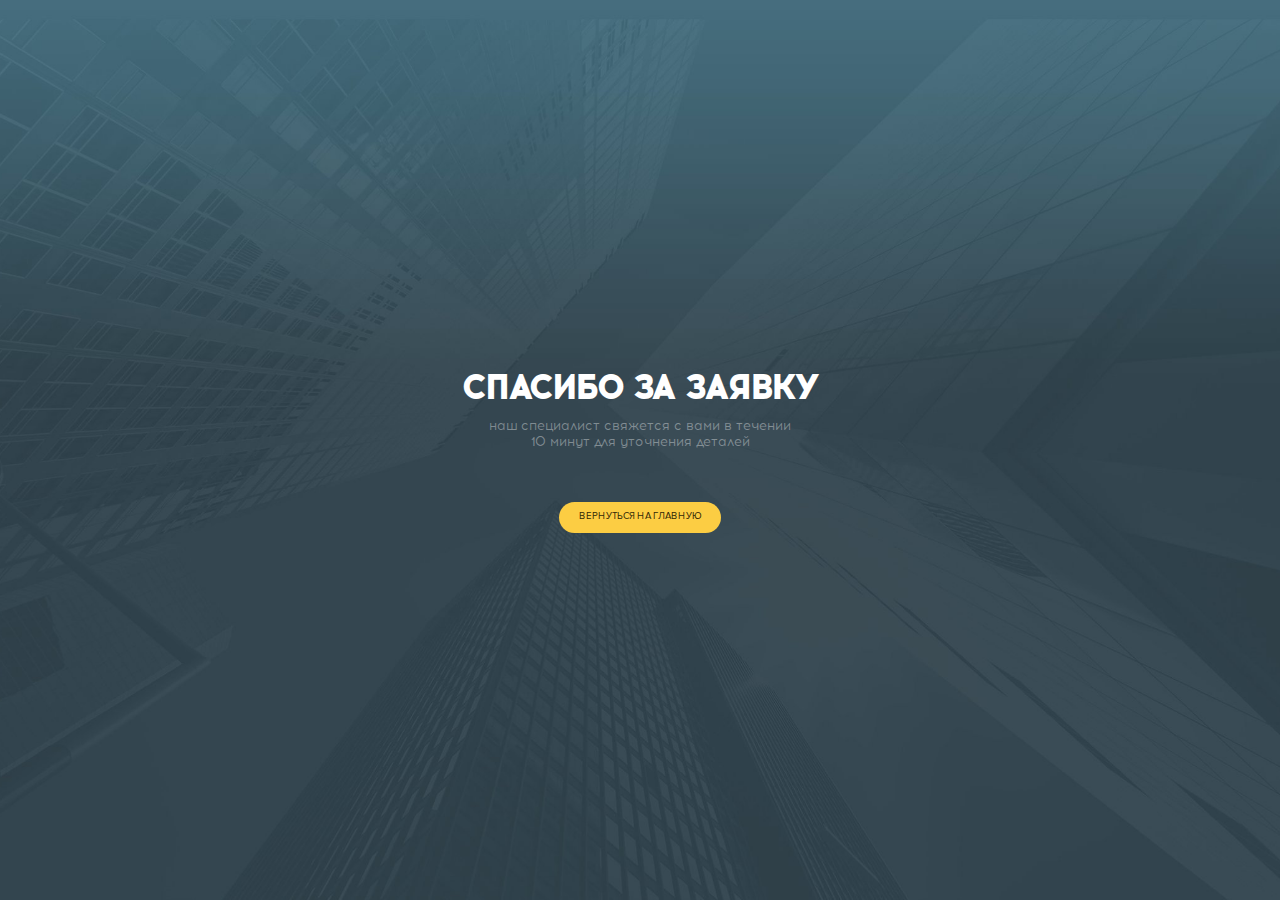
<file: success.html>
<!DOCTYPE html>
<html>
<head>
	<meta charset="utf-8" />
	<title>Replan Estate</title>
	<meta name="keywords" content="" />
	<meta name="description" content="" />
	<meta name="viewport" content="width=device-width, initial-scale=1.0" />

	<link href="css/style.css?0.9" rel="stylesheet" type="text/css" />

</head>

<body>

<div class="wrapper">
	<div class="success full__height">
		<div class="success__content">
			<div class="success__title">спасибо за заявку</div>
			<div class="success__sub">наш специалист свяжется с вами в течении <br>10 минут для уточнения деталей</div>
			<a href="index.html" class="btn btn__success">вернуться на главную</a>
		</div>
	</div>
</div>
	<script type="text/javascript" src="js/jquery.js"></script>
	<script type="text/javascript" src="js/jquery.matchHeight.js"></script>
	<script type="text/javascript" src="js/slick.min.js"></script>
	<script type="text/javascript" src="js/jquery.inputmask.bundle.js"></script>
	<script type="text/javascript" src="js/tooltipster.bundle.min.js"></script>
	<script type="text/javascript" src="js/function.js?0.3"></script>
</body>
</html>
</file>
<file: css/style.css>
@charset "UTF-8";.exampleSlider__bottom:after,.executive .modal-content:after,.faq__list:after,.firstScreen__form:after,.footer:after,.footer__left:after,.free:after,.header .container_center:after,.header:after,.header__right:after,.main__content:after,.manager:after,.modal__lg .modal-content:after,.review:after,.review__wrap:after,.specialist:after,.video:after{content:'';display:table;clear:both}.footer:before,.video:before{content:'';display:table;clear:both}@font-face{font-family:'Acrom';src:url("../fonts/Acrom/Acrom-Medium.eot");src:local("Acrom Medium"), local("Acrom-Medium"), url("../fonts/Acrom/Acrom-Medium.eot?#iefix") format("embedded-opentype"), url("../fonts/Acrom/Acrom-Medium.woff2") format("woff2"), url("../fonts/Acrom/Acrom-Medium.woff") format("woff"), url("../fonts/Acrom/Acrom-Medium.ttf") format("truetype"), url("../fonts/Acrom/Acrom-Medium.svg#Acrom-Medium") format("svg");font-weight:500;font-style:normal}@font-face{font-family:'Acrom';src:url("../fonts/Acrom/Acrom-Regular.eot");src:local("Acrom Regular"), local("Acrom-Regular"), url("../fonts/Acrom/Acrom-Regular.eot?#iefix") format("embedded-opentype"), url("../fonts/Acrom/Acrom-Regular.woff2") format("woff2"), url("../fonts/Acrom/Acrom-Regular.woff") format("woff"), url("../fonts/Acrom/Acrom-Regular.ttf") format("truetype"), url("../fonts/Acrom/Acrom-Regular.svg#Acrom-Regular") format("svg");font-weight:normal;font-style:normal}@font-face{font-family:'Acrom';src:url("../fonts/Acrom/Acrom-Bold.eot");src:local("Acrom Bold"), local("Acrom-Bold"), url("../fonts/Acrom/Acrom-Bold.eot?#iefix") format("embedded-opentype"), url("../fonts/Acrom/Acrom-Bold.woff2") format("woff2"), url("../fonts/Acrom/Acrom-Bold.woff") format("woff"), url("../fonts/Acrom/Acrom-Bold.ttf") format("truetype"), url("../fonts/Acrom/Acrom-Bold.svg#Acrom-Bold") format("svg");font-weight:bold;font-style:normal}@font-face{font-family:'Acrom';src:url("../fonts/Acrom/Acrom-ExtraBold.eot");src:local("Acrom ExtraBold"), local("Acrom-ExtraBold"), url("../fonts/Acrom/Acrom-ExtraBold.eot?#iefix") format("embedded-opentype"), url("../fonts/Acrom/Acrom-ExtraBold.woff2") format("woff2"), url("../fonts/Acrom/Acrom-ExtraBold.woff") format("woff"), url("../fonts/Acrom/Acrom-ExtraBold.ttf") format("truetype"), url("../fonts/Acrom/Acrom-ExtraBold.svg#Acrom-ExtraBold") format("svg");font-weight:900;font-style:normal}@font-face{font-family:'Museo Sans Cyrl 700';src:url("../fonts/MuseoSans/MuseoSansCyrl-700.eot");src:local("Museo Sans Cyrl 700"), local("MuseoSansCyrl-700"), url("../fonts/MuseoSans/MuseoSansCyrl-700.eot?#iefix") format("embedded-opentype"), url("../fonts/MuseoSans/MuseoSansCyrl-700.woff2") format("woff2"), url("../fonts/MuseoSans/MuseoSansCyrl-700.woff") format("woff"), url("../fonts/MuseoSans/MuseoSansCyrl-700.ttf") format("truetype"), url("../fonts/MuseoSans/MuseoSansCyrl-700.svg#MuseoSansCyrl-700") format("svg");font-weight:600;font-style:normal}@font-face{font-family:'Museo Sans Cyrl 500';src:url("../fonts/MuseoSans/MuseoSansCyrl-500.eot");src:local("Museo Sans Cyrl 500"), local("MuseoSansCyrl-500"), url("../fonts/MuseoSans/MuseoSansCyrl-500.eot?#iefix") format("embedded-opentype"), url("../fonts/MuseoSans/MuseoSansCyrl-500.woff2") format("woff2"), url("../fonts/MuseoSans/MuseoSansCyrl-500.woff") format("woff"), url("../fonts/MuseoSans/MuseoSansCyrl-500.ttf") format("truetype"), url("../fonts/MuseoSans/MuseoSansCyrl-500.svg#MuseoSansCyrl-500") format("svg");font-weight:normal;font-style:normal}@font-face{font-family:'Museo Sans Cyrl 900';src:url("../fonts/MuseoSans/MuseoSansCyrl-900.eot");src:local("Museo Sans Cyrl 900"), local("MuseoSansCyrl-900"), url("../fonts/MuseoSans/MuseoSansCyrl-900.eot?#iefix") format("embedded-opentype"), url("../fonts/MuseoSans/MuseoSansCyrl-900.woff2") format("woff2"), url("../fonts/MuseoSans/MuseoSansCyrl-900.woff") format("woff"), url("../fonts/MuseoSans/MuseoSansCyrl-900.ttf") format("truetype"), url("../fonts/MuseoSans/MuseoSansCyrl-900.svg#MuseoSansCyrl-900") format("svg");font-weight:bold;font-style:normal}@font-face{font-family:'Museo Sans Cyrl 300';src:url("../fonts/MuseoSans/MuseoSansCyrl-300.eot");src:local("Museo Sans Cyrl 300"), local("MuseoSansCyrl-300"), url("../fonts/MuseoSans/MuseoSansCyrl-300.eot?#iefix") format("embedded-opentype"), url("../fonts/MuseoSans/MuseoSansCyrl-300.woff2") format("woff2"), url("../fonts/MuseoSans/MuseoSansCyrl-300.woff") format("woff"), url("../fonts/MuseoSans/MuseoSansCyrl-300.ttf") format("truetype"), url("../fonts/MuseoSans/MuseoSansCyrl-300.svg#MuseoSansCyrl-300") format("svg");font-weight:300;font-style:normal}@font-face{font-family:'Museo Sans Cyrl 100';src:url("../fonts/MuseoSans/MuseoSansCyrl-100.eot");src:local("Museo Sans Cyrl 100"), local("MuseoSansCyrl-100"), url("../fonts/MuseoSans/MuseoSansCyrl-100.eot?#iefix") format("embedded-opentype"), url("../fonts/MuseoSans/MuseoSansCyrl-100.woff2") format("woff2"), url("../fonts/MuseoSans/MuseoSansCyrl-100.woff") format("woff"), url("../fonts/MuseoSans/MuseoSansCyrl-100.ttf") format("truetype"), url("../fonts/MuseoSans/MuseoSansCyrl-100.svg#MuseoSansCyrl-100") format("svg");font-weight:200;font-style:normal}@font-face{font-family:'Proxima Nova';src:url("../fonts/ProximaNova/ProximaNova-Light.eot");src:local("Proxima Nova Light"), local("ProximaNova-Light"), url("../fonts/ProximaNova/ProximaNova-Light.eot?#iefix") format("embedded-opentype"), url("../fonts/ProximaNova/ProximaNova-Light.woff2") format("woff2"), url("../fonts/ProximaNova/ProximaNova-Light.woff") format("woff"), url("../fonts/ProximaNova/ProximaNova-Light.ttf") format("truetype"), url("../fonts/ProximaNova/ProximaNova-Light.svg#ProximaNova-Light") format("svg");font-weight:300;font-style:normal}@font-face{font-family:'Proxima Nova';src:url("../fonts/ProximaNova/ProximaNova-LightIt.eot");src:local("Proxima Nova Light It"), local("ProximaNova-LightIt"), url("../fonts/ProximaNova/ProximaNova-LightIt.eot?#iefix") format("embedded-opentype"), url("../fonts/ProximaNova/ProximaNova-LightIt.woff2") format("woff2"), url("../fonts/ProximaNova/ProximaNova-LightIt.woff") format("woff"), url("../fonts/ProximaNova/ProximaNova-LightIt.ttf") format("truetype"), url("../fonts/ProximaNova/ProximaNova-LightIt.svg#ProximaNova-LightIt") format("svg");font-weight:300;font-style:italic}@font-face{font-family:'Proxima Nova';src:url("../fonts/ProximaNova/ProximaNova-Regular.eot");src:local("Proxima Nova Regular"), local("ProximaNova-Regular"), url("../fonts/ProximaNova/ProximaNova-Regular.eot?#iefix") format("embedded-opentype"), url("../fonts/ProximaNova/ProximaNova-Regular.woff2") format("woff2"), url("../fonts/ProximaNova/ProximaNova-Regular.woff") format("woff"), url("../fonts/ProximaNova/ProximaNova-Regular.ttf") format("truetype"), url("../fonts/ProximaNova/ProximaNova-Regular.svg#ProximaNova-Regular") format("svg");font-weight:400;font-style:normal}@font-face{font-family:'Proxima Nova';src:url("../fonts/ProximaNova/ProximaNova-Bold.eot");src:local("Proxima Nova Bold"), local("ProximaNova-Bold"), url("../fonts/ProximaNova/ProximaNova-Bold.eot?#iefix") format("embedded-opentype"), url("../fonts/ProximaNova/ProximaNova-Bold.woff2") format("woff2"), url("../fonts/ProximaNova/ProximaNova-Bold.woff") format("woff"), url("../fonts/ProximaNova/ProximaNova-Bold.ttf") format("truetype"), url("../fonts/ProximaNova/ProximaNova-Bold.svg#ProximaNova-Bold") format("svg");font-weight:600;font-style:normal}@font-face{font-family:'Proxima Nova';src:url("../fonts/ProximaNova/ProximaNova-Black.eot");src:local("Proxima Nova Black"), local("ProximaNova-Black"), url("../fonts/ProximaNova/ProximaNova-Black.eot?#iefix") format("embedded-opentype"), url("../fonts/ProximaNova/ProximaNova-Black.woff2") format("woff2"), url("../fonts/ProximaNova/ProximaNova-Black.woff") format("woff"), url("../fonts/ProximaNova/ProximaNova-Black.ttf") format("truetype"), url("../fonts/ProximaNova/ProximaNova-Black.svg#ProximaNova-Black") format("svg");font-weight:900;font-style:normal}@font-face{font-family:'Proxima Nova';src:url("../fonts/ProximaNova/ProximaNova-BoldIt.eot");src:local("Proxima Nova Bold Italic"), local("ProximaNova-BoldIt"), url("../fonts/ProximaNova/ProximaNova-BoldIt.eot?#iefix") format("embedded-opentype"), url("../fonts/ProximaNova/ProximaNova-BoldIt.woff2") format("woff2"), url("../fonts/ProximaNova/ProximaNova-BoldIt.woff") format("woff"), url("../fonts/ProximaNova/ProximaNova-BoldIt.ttf") format("truetype"), url("../fonts/ProximaNova/ProximaNova-BoldIt.svg#ProximaNova-BoldIt") format("svg");font-weight:600;font-style:italic}@font-face{font-family:'SF Pro Display';src:url("../fonts/SFProDisplay/SFProDisplay-BlackItalic.eot");src:local("SF Pro Display Black Italic"), local("SFProDisplay-BlackItalic"), url("../fonts/SFProDisplay/SFProDisplay-BlackItalic.eot?#iefix") format("embedded-opentype"), url("../fonts/SFProDisplay/SFProDisplay-BlackItalic.woff2") format("woff2"), url("../fonts/SFProDisplay/SFProDisplay-BlackItalic.woff") format("woff"), url("../fonts/SFProDisplay/SFProDisplay-BlackItalic.ttf") format("truetype"), url("../fonts/SFProDisplay/SFProDisplay-BlackItalic.svg#SFProDisplay-BlackItalic") format("svg");font-weight:900;font-style:italic}@font-face{font-family:'SF Pro Display';src:url("../fonts/SFProDisplay/SFProDisplay-BoldItalic.eot");src:local("SF Pro Display BoldItalic"), local("SFProDisplay-BoldItalic"), url("../fonts/SFProDisplay/SFProDisplay-BoldItalic.eot?#iefix") format("embedded-opentype"), url("../fonts/SFProDisplay/SFProDisplay-BoldItalic.woff2") format("woff2"), url("../fonts/SFProDisplay/SFProDisplay-BoldItalic.woff") format("woff"), url("../fonts/SFProDisplay/SFProDisplay-BoldItalic.ttf") format("truetype"), url("../fonts/SFProDisplay/SFProDisplay-BoldItalic.svg#SFProDisplay-BoldItalic") format("svg");font-weight:bold;font-style:italic}@font-face{font-family:'SF Pro Display';src:url("../fonts/SFProDisplay/SFProDisplay-Thin.eot");src:local("SF Pro Display Thin"), local("SFProDisplay-Thin"), url("../fonts/SFProDisplay/SFProDisplay-Thin.eot?#iefix") format("embedded-opentype"), url("../fonts/SFProDisplay/SFProDisplay-Thin.woff2") format("woff2"), url("../fonts/SFProDisplay/SFProDisplay-Thin.woff") format("woff"), url("../fonts/SFProDisplay/SFProDisplay-Thin.ttf") format("truetype"), url("../fonts/SFProDisplay/SFProDisplay-Thin.svg#SFProDisplay-Thin") format("svg");font-weight:100;font-style:normal}@font-face{font-family:'SF Pro Display';src:url("../fonts/SFProDisplay/SFProDisplay-HeavyItalic.eot");src:local("SF Pro Display HeavyItalic"), local("SFProDisplay-HeavyItalic"), url("../fonts/SFProDisplay/SFProDisplay-HeavyItalic.eot?#iefix") format("embedded-opentype"), url("../fonts/SFProDisplay/SFProDisplay-HeavyItalic.woff2") format("woff2"), url("../fonts/SFProDisplay/SFProDisplay-HeavyItalic.woff") format("woff"), url("../fonts/SFProDisplay/SFProDisplay-HeavyItalic.ttf") format("truetype"), url("../fonts/SFProDisplay/SFProDisplay-HeavyItalic.svg#SFProDisplay-HeavyItalic") format("svg");font-weight:900;font-style:italic}@font-face{font-family:'SF Pro Display';src:url("../fonts/SFProDisplay/SFProDisplay-Black.eot");src:local("SF Pro Display Black"), local("SFProDisplay-Black"), url("../fonts/SFProDisplay/SFProDisplay-Black.eot?#iefix") format("embedded-opentype"), url("../fonts/SFProDisplay/SFProDisplay-Black.woff2") format("woff2"), url("../fonts/SFProDisplay/SFProDisplay-Black.woff") format("woff"), url("../fonts/SFProDisplay/SFProDisplay-Black.ttf") format("truetype"), url("../fonts/SFProDisplay/SFProDisplay-Black.svg#SFProDisplay-Black") format("svg");font-weight:900;font-style:normal}@font-face{font-family:'SF Pro Display';src:url("../fonts/SFProDisplay/SFProDisplay-Light.eot");src:local("SF Pro Display Light"), local("SFProDisplay-Light"), url("../fonts/SFProDisplay/SFProDisplay-Light.eot?#iefix") format("embedded-opentype"), url("../fonts/SFProDisplay/SFProDisplay-Light.woff2") format("woff2"), url("../fonts/SFProDisplay/SFProDisplay-Light.woff") format("woff"), url("../fonts/SFProDisplay/SFProDisplay-Light.ttf") format("truetype"), url("../fonts/SFProDisplay/SFProDisplay-Light.svg#SFProDisplay-Light") format("svg");font-weight:200;font-style:normal}@font-face{font-family:'SF Pro Display';src:url("../fonts/SFProDisplay/SFProDisplay-LightItalic.eot");src:local("SF Pro Display LightItalic"), local("SFProDisplay-LightItalic"), url("../fonts/SFProDisplay/SFProDisplay-LightItalic.eot?#iefix") format("embedded-opentype"), url("../fonts/SFProDisplay/SFProDisplay-LightItalic.woff2") format("woff2"), url("../fonts/SFProDisplay/SFProDisplay-LightItalic.woff") format("woff"), url("../fonts/SFProDisplay/SFProDisplay-LightItalic.ttf") format("truetype"), url("../fonts/SFProDisplay/SFProDisplay-LightItalic.svg#SFProDisplay-LightItalic") format("svg");font-weight:200;font-style:italic}@font-face{font-family:'SF Pro Display';src:url("../fonts/SFProDisplay/SFProDisplay-MediumItalic.eot");src:local("SF Pro Display MediumItalic"), local("SFProDisplay-MediumItalic"), url("../fonts/SFProDisplay/SFProDisplay-MediumItalic.eot?#iefix") format("embedded-opentype"), url("../fonts/SFProDisplay/SFProDisplay-MediumItalic.woff2") format("woff2"), url("../fonts/SFProDisplay/SFProDisplay-MediumItalic.woff") format("woff"), url("../fonts/SFProDisplay/SFProDisplay-MediumItalic.ttf") format("truetype"), url("../fonts/SFProDisplay/SFProDisplay-MediumItalic.svg#SFProDisplay-MediumItalic") format("svg");font-weight:500;font-style:italic}@font-face{font-family:'SF Pro Display';src:url("../fonts/SFProDisplay/SFProDisplay-ThinItalic.eot");src:local("SF Pro Display ThinItalic"), local("SFProDisplay-ThinItalic"), url("../fonts/SFProDisplay/SFProDisplay-ThinItalic.eot?#iefix") format("embedded-opentype"), url("../fonts/SFProDisplay/SFProDisplay-ThinItalic.woff2") format("woff2"), url("../fonts/SFProDisplay/SFProDisplay-ThinItalic.woff") format("woff"), url("../fonts/SFProDisplay/SFProDisplay-ThinItalic.ttf") format("truetype"), url("../fonts/SFProDisplay/SFProDisplay-ThinItalic.svg#SFProDisplay-ThinItalic") format("svg");font-weight:100;font-style:italic}@font-face{font-family:'SF Pro Display';src:url("../fonts/SFProDisplay/SFProDisplay-Regular.eot");src:local("SF Pro Display Regular"), local("SFProDisplay-Regular"), url("../fonts/SFProDisplay/SFProDisplay-Regular.eot?#iefix") format("embedded-opentype"), url("../fonts/SFProDisplay/SFProDisplay-Regular.woff2") format("woff2"), url("../fonts/SFProDisplay/SFProDisplay-Regular.woff") format("woff"), url("../fonts/SFProDisplay/SFProDisplay-Regular.ttf") format("truetype"), url("../fonts/SFProDisplay/SFProDisplay-Regular.svg#SFProDisplay-Regular") format("svg");font-weight:normal;font-style:normal}@font-face{font-family:'SF Pro Display';src:url("../fonts/SFProDisplay/SFProDisplay-RegularItalic.eot");src:local("SF Pro Display Regular Italic"), local("SFProDisplay-RegularItalic"), url("../fonts/SFProDisplay/SFProDisplay-RegularItalic.eot?#iefix") format("embedded-opentype"), url("../fonts/SFProDisplay/SFProDisplay-RegularItalic.woff2") format("woff2"), url("../fonts/SFProDisplay/SFProDisplay-RegularItalic.woff") format("woff"), url("../fonts/SFProDisplay/SFProDisplay-RegularItalic.ttf") format("truetype"), url("../fonts/SFProDisplay/SFProDisplay-RegularItalic.svg#SFProDisplay-RegularItalic") format("svg");font-weight:normal;font-style:italic}@font-face{font-family:'SF Pro Display';src:url("../fonts/SFProDisplay/SFProDisplay-UltralightItalic.eot");src:local("SF Pro Display UltralightItalic"), local("SFProDisplay-UltralightItalic"), url("../fonts/SFProDisplay/SFProDisplay-UltralightItalic.eot?#iefix") format("embedded-opentype"), url("../fonts/SFProDisplay/SFProDisplay-UltralightItalic.woff2") format("woff2"), url("../fonts/SFProDisplay/SFProDisplay-UltralightItalic.woff") format("woff"), url("../fonts/SFProDisplay/SFProDisplay-UltralightItalic.ttf") format("truetype"), url("../fonts/SFProDisplay/SFProDisplay-UltralightItalic.svg#SFProDisplay-UltralightItalic") format("svg");font-weight:200;font-style:italic}@font-face{font-family:'SF Pro Display';src:url("../fonts/SFProDisplay/SFProDisplay-SemiboldItalic.eot");src:local("SF Pro Display SemiboldItalic"), local("SFProDisplay-SemiboldItalic"), url("../fonts/SFProDisplay/SFProDisplay-SemiboldItalic.eot?#iefix") format("embedded-opentype"), url("../fonts/SFProDisplay/SFProDisplay-SemiboldItalic.woff2") format("woff2"), url("../fonts/SFProDisplay/SFProDisplay-SemiboldItalic.woff") format("woff"), url("../fonts/SFProDisplay/SFProDisplay-SemiboldItalic.ttf") format("truetype"), url("../fonts/SFProDisplay/SFProDisplay-SemiboldItalic.svg#SFProDisplay-SemiboldItalic") format("svg");font-weight:600;font-style:italic}@font-face{font-family:'SF Pro Display';src:url("../fonts/SFProDisplay/SFProDisplay-Semibold.eot");src:local("SF Pro Display Semibold"), local("SFProDisplay-Semibold"), url("../fonts/SFProDisplay/SFProDisplay-Semibold.eot?#iefix") format("embedded-opentype"), url("../fonts/SFProDisplay/SFProDisplay-Semibold.woff2") format("woff2"), url("../fonts/SFProDisplay/SFProDisplay-Semibold.woff") format("woff"), url("../fonts/SFProDisplay/SFProDisplay-Semibold.ttf") format("truetype"), url("../fonts/SFProDisplay/SFProDisplay-Semibold.svg#SFProDisplay-Semibold") format("svg");font-weight:600;font-style:normal}@font-face{font-family:'SF Pro Display';src:url("../fonts/SFProDisplay/SFProDisplay-Heavy.eot");src:local("SF Pro Display Heavy"), local("SFProDisplay-Heavy"), url("../fonts/SFProDisplay/SFProDisplay-Heavy.eot?#iefix") format("embedded-opentype"), url("../fonts/SFProDisplay/SFProDisplay-Heavy.woff2") format("woff2"), url("../fonts/SFProDisplay/SFProDisplay-Heavy.woff") format("woff"), url("../fonts/SFProDisplay/SFProDisplay-Heavy.ttf") format("truetype"), url("../fonts/SFProDisplay/SFProDisplay-Heavy.svg#SFProDisplay-Heavy") format("svg");font-weight:900;font-style:normal}@font-face{font-family:'SF Pro Display';src:url("../fonts/SFProDisplay/SFProDisplay-Medium.eot");src:local("SF Pro Display Medium"), local("SFProDisplay-Medium"), url("../fonts/SFProDisplay/SFProDisplay-Medium.eot?#iefix") format("embedded-opentype"), url("../fonts/SFProDisplay/SFProDisplay-Medium.woff2") format("woff2"), url("../fonts/SFProDisplay/SFProDisplay-Medium.woff") format("woff"), url("../fonts/SFProDisplay/SFProDisplay-Medium.ttf") format("truetype"), url("../fonts/SFProDisplay/SFProDisplay-Medium.svg#SFProDisplay-Medium") format("svg");font-weight:500;font-style:normal}@font-face{font-family:'SF Pro Display';src:url("../fonts/SFProDisplay/SFProDisplay-Ultralight.eot");src:local("SF Pro Display Ultralight"), local("SFProDisplay-Ultralight"), url("../fonts/SFProDisplay/SFProDisplay-Ultralight.eot?#iefix") format("embedded-opentype"), url("../fonts/SFProDisplay/SFProDisplay-Ultralight.woff2") format("woff2"), url("../fonts/SFProDisplay/SFProDisplay-Ultralight.woff") format("woff"), url("../fonts/SFProDisplay/SFProDisplay-Ultralight.ttf") format("truetype"), url("../fonts/SFProDisplay/SFProDisplay-Ultralight.svg#SFProDisplay-Ultralight") format("svg");font-weight:200;font-style:normal}@font-face{font-family:'SF Pro Display';src:url("../fonts/SFProDisplay/SFProDisplay-Bold.eot");src:local("SF Pro Display Bold"), local("SFProDisplay-Bold"), url("../fonts/SFProDisplay/SFProDisplay-Bold.eot?#iefix") format("embedded-opentype"), url("../fonts/SFProDisplay/SFProDisplay-Bold.woff2") format("woff2"), url("../fonts/SFProDisplay/SFProDisplay-Bold.woff") format("woff"), url("../fonts/SFProDisplay/SFProDisplay-Bold.ttf") format("truetype"), url("../fonts/SFProDisplay/SFProDisplay-Bold.svg#SFProDisplay-Bold") format("svg");font-weight:bold;font-style:normal}*{-webkit-box-sizing:border-box;box-sizing:border-box}.wrapper,body,html{height:100%;position:relative;-webkit-box-sizing:content-box;box-sizing:content-box}

/*! normalize.css v7.0.0 | MIT License | github.com/necolas/normalize.css */html{-ms-text-size-adjust:100%;-webkit-text-size-adjust:100%}body{margin:0;font-size:100%;font-family:"Proxima Nova";color:#2b3a40;line-height:1.2}article,aside,details,figcaption,figure,footer,header,hgroup,main,nav,section,summary{display:block}h1{font-size:2em;margin:0.67em 0}figcaption,figure,main{display:block}figure{margin:1em 40px}hr{-webkit-box-sizing:content-box;box-sizing:content-box;height:0;overflow:visible}pre{font-family:monospace, monospace;font-size:1em}a{background-color:transparent;-webkit-text-decoration-skip:objects;-webkit-transition:all 0.3s;-o-transition:all 0.3s;transition:all 0.3s}a:focus{outline:0}abbr[title]{border-bottom:none;text-decoration:underline;-webkit-text-decoration:underline dotted;text-decoration:underline dotted}b,strong{font-weight:inherit}b,strong{font-weight:bolder}code,kbd,samp{font-family:monospace, monospace;font-size:1em}dfn{font-style:italic}mark{background-color:#ff0;color:#000}small{font-size:80%}sub,sup{font-size:75%;line-height:0;position:relative;vertical-align:baseline}sub{bottom:-0.25em}sup{top:-0.5em}audio,video{display:inline-block}audio:not([controls]){display:none;height:0}img{border-style:none;max-width:100%}svg:not(:root){overflow:hidden}button,input,optgroup,select,textarea{margin:0}button,input{overflow:visible;outline:0}button,select{text-transform:none}[type=reset],[type=submit],button,html [type=button]{-webkit-appearance:button}[type=button]::-moz-focus-inner,[type=reset]::-moz-focus-inner,[type=submit]::-moz-focus-inner,button::-moz-focus-inner{border-style:none;padding:0}[type=button]:-moz-focusring,[type=reset]:-moz-focusring,[type=submit]:-moz-focusring,button:-moz-focusring{outline:1px dotted ButtonText}fieldset{padding:0.35em 0.75em 0.625em}legend{-webkit-box-sizing:border-box;box-sizing:border-box;color:inherit;display:table;max-width:100%;padding:0;white-space:normal}progress{display:inline-block;vertical-align:baseline}textarea{overflow:auto}[type=checkbox],[type=radio]{-webkit-box-sizing:border-box;box-sizing:border-box;padding:0}[type=number]::-webkit-inner-spin-button,[type=number]::-webkit-outer-spin-button{height:auto}[type=search]{-webkit-appearance:textfield;outline-offset:-2px}[type=search]::-webkit-search-cancel-button,[type=search]::-webkit-search-decoration{-webkit-appearance:none}::-webkit-file-upload-button{-webkit-appearance:button;font:inherit}details,menu{display:block}summary{display:list-item}canvas{display:inline-block}template{display:none}[hidden]{display:none}@font-face{font-family:'replan';src:url("../fonts/replan/replan.eot?yd1hph");src:url("../fonts/replan/replan.eot?yd1hph#iefix") format("embedded-opentype"), url("../fonts/replan/replan.ttf?yd1hph") format("truetype"), url("../fonts/replan/replan.woff?yd1hph") format("woff"), url("../fonts/replan/replan.svg?yd1hph#replan") format("svg");font-weight:normal;font-style:normal}[class*=" icon-"],[class^=icon-]{font-family:'replan'!important;speak:none;font-style:normal;font-weight:normal;font-variant:normal;text-transform:none;line-height:1;-webkit-font-smoothing:antialiased;-moz-osx-font-smoothing:grayscale}.icon-fire:before{content:"\e914"}.icon-plus:before{content:"\e915"}.icon-angel-right:before{content:"\e903"}.icon-angel-left:before{content:"\e904"}.icon-phone:before{content:"\e900"}.icon-quest:before{content:"\e901"}.icon-angel-down:before{content:"\e902"}.icon-bug:before{content:"\e905"}.icon-building:before{content:"\e906"}.icon-call:before{content:"\e907"}.icon-caret-left:before{content:"\e908"}.icon-check:before{content:"\e909"}.icon-check-sm:before{content:"\e90a"}.icon-clock:before{content:"\e90b"}.icon-close:before{content:"\e90c"}.icon-mail:before{content:"\e90d"}.icon-mail-open:before{content:"\e90e"}.icon-marker:before{content:"\e90f"}.icon-phone-call:before{content:"\e910"}.icon-prix:before{content:"\e911"}.icon-tower:before{content:"\e912"}.icon-zoom:before{content:"\e913"}.icon-user:before{content:"\e916"}input:not([type]),input[type=datetime],input[type=email],input[type=number],input[type=password],input[type=search],input[type=tel],input[type=text],input[type=url],textarea{background-color:#fff;border:1px solid #e6e6e6;padding:1.5em 1em;outline:none;font-size:1.1em;font-weight:300;font-family:"Proxima Nova";-webkit-box-shadow:none;box-shadow:none;border-radius:0.2em;-webkit-transition:all .3s;-o-transition:all .3s;transition:all .3s}input:not([type]):hover,input[type=datetime]:hover,input[type=email]:hover,input[type=number]:hover,input[type=password]:hover,input[type=search]:hover,input[type=tel]:hover,input[type=text]:hover,input[type=url]:hover,textarea:hover{border:1px solid #ddd;background-color:#fff}input:not([type]):focus,input[type=datetime]:focus,input[type=email]:focus,input[type=number]:focus,input[type=password]:focus,input[type=search]:focus,input[type=tel]:focus,input[type=text]:focus,input[type=url]:focus,textarea:focus{border:0.059rem solid #fccd43;background-color:#fff}input:not([type]).valid,input[type=datetime].valid,input[type=email].valid,input[type=number].valid,input[type=password].valid,input[type=search].valid,input[type=tel].valid,input[type=text].valid,input[type=url].valid,textarea.valid{border:0.059rem solid #fccd43;background-color:#fff}input:not([type]).invalid,input[type=datetime].invalid,input[type=email].invalid,input[type=number].invalid,input[type=password].invalid,input[type=search].invalid,input[type=tel].invalid,input[type=text].invalid,input[type=url].invalid,textarea.invalid{border:1px solid #e30613}input:not([type]).invalid+i,input[type=datetime].invalid+i,input[type=email].invalid+i,input[type=number].invalid+i,input[type=password].invalid+i,input[type=search].invalid+i,input[type=tel].invalid+i,input[type=text].invalid+i,input[type=url].invalid+i,textarea.invalid+i{color:#e30613}input:not([type]).invalid::-webkit-input-placeholder,input[type=datetime].invalid::-webkit-input-placeholder,input[type=email].invalid::-webkit-input-placeholder,input[type=number].invalid::-webkit-input-placeholder,input[type=password].invalid::-webkit-input-placeholder,input[type=search].invalid::-webkit-input-placeholder,input[type=tel].invalid::-webkit-input-placeholder,input[type=text].invalid::-webkit-input-placeholder,input[type=url].invalid::-webkit-input-placeholder,textarea.invalid::-webkit-input-placeholder{color:#e30613}input:not([type]).invalid:-moz-placeholder,input[type=datetime].invalid:-moz-placeholder,input[type=email].invalid:-moz-placeholder,input[type=number].invalid:-moz-placeholder,input[type=password].invalid:-moz-placeholder,input[type=search].invalid:-moz-placeholder,input[type=tel].invalid:-moz-placeholder,input[type=text].invalid:-moz-placeholder,input[type=url].invalid:-moz-placeholder,textarea.invalid:-moz-placeholder{color:#e30613}input:not([type]).invalid::-moz-placeholder,input[type=datetime].invalid::-moz-placeholder,input[type=email].invalid::-moz-placeholder,input[type=number].invalid::-moz-placeholder,input[type=password].invalid::-moz-placeholder,input[type=search].invalid::-moz-placeholder,input[type=tel].invalid::-moz-placeholder,input[type=text].invalid::-moz-placeholder,input[type=url].invalid::-moz-placeholder,textarea.invalid::-moz-placeholder{color:#e30613}input:not([type]).invalid:-ms-input-placeholder,input[type=datetime].invalid:-ms-input-placeholder,input[type=email].invalid:-ms-input-placeholder,input[type=number].invalid:-ms-input-placeholder,input[type=password].invalid:-ms-input-placeholder,input[type=search].invalid:-ms-input-placeholder,input[type=tel].invalid:-ms-input-placeholder,input[type=text].invalid:-ms-input-placeholder,input[type=url].invalid:-ms-input-placeholder,textarea.invalid:-ms-input-placeholder{color:#e30613}input:not([type])::-webkit-input-placeholder,input[type=datetime]::-webkit-input-placeholder,input[type=email]::-webkit-input-placeholder,input[type=number]::-webkit-input-placeholder,input[type=password]::-webkit-input-placeholder,input[type=search]::-webkit-input-placeholder,input[type=tel]::-webkit-input-placeholder,input[type=text]::-webkit-input-placeholder,input[type=url]::-webkit-input-placeholder,textarea::-webkit-input-placeholder{color:rgba(102, 102, 102, 0.75)}input:not([type]):-moz-placeholder,input[type=datetime]:-moz-placeholder,input[type=email]:-moz-placeholder,input[type=number]:-moz-placeholder,input[type=password]:-moz-placeholder,input[type=search]:-moz-placeholder,input[type=tel]:-moz-placeholder,input[type=text]:-moz-placeholder,input[type=url]:-moz-placeholder,textarea:-moz-placeholder{color:rgba(102, 102, 102, 0.75)}input:not([type])::-moz-placeholder,input[type=datetime]::-moz-placeholder,input[type=email]::-moz-placeholder,input[type=number]::-moz-placeholder,input[type=password]::-moz-placeholder,input[type=search]::-moz-placeholder,input[type=tel]::-moz-placeholder,input[type=text]::-moz-placeholder,input[type=url]::-moz-placeholder,textarea::-moz-placeholder{color:rgba(102, 102, 102, 0.75)}input:not([type]):-ms-input-placeholder,input[type=datetime]:-ms-input-placeholder,input[type=email]:-ms-input-placeholder,input[type=number]:-ms-input-placeholder,input[type=password]:-ms-input-placeholder,input[type=search]:-ms-input-placeholder,input[type=tel]:-ms-input-placeholder,input[type=text]:-ms-input-placeholder,input[type=url]:-ms-input-placeholder,textarea:-ms-input-placeholder{color:rgba(102, 102, 102, 0.75)}@media (max-width:767px){input:not([type]),input[type=datetime],input[type=email],input[type=number],input[type=password],input[type=search],input[type=tel],input[type=text],input[type=url],textarea{padding:13px 16px;font-size:12px}}input[type=search]::-webkit-search-cancel-button,input[type=search]::-webkit-search-decoration{-webkit-appearance:none}input[type=number]::-webkit-inner-spin-button,input[type=number]::-webkit-outer-spin-button{height:auto}input[type=checkbox],input[type=radio]{padding:0}input[type=checkbox]:not(:disabled),input[type=radio]:not(:disabled){cursor:pointer}input[type=checkbox],input[type=radio]{display:inline-block;height:0.9em;width:0.9em;border:1px solid #e6e6e6;margin-top:-0.1em;vertical-align:middle;border-radius:0.3em;-webkit-appearance:none;outline:0;background:0 0;text-align:center;position:relative;margin-right:0.5em}input[type=checkbox]+label,input[type=radio]+label{font-size:0.8em}@media (max-width:767px){input[type=checkbox],input[type=radio]{width:14px;height:14px}input[type=checkbox]+label,input[type=radio]+label{font-size:10px}}input[type=radio]{border-radius:50%}input[type=checkbox]:before,input[type=radio]:before{display:block}input[type=radio]:checked:before{content:'';width:6px;height:6px;top:50%;left:50%;margin-top:-3px;margin-left:-3px;display:block;position:absolute;border-radius:50%;background:#000}input[type=checkbox]:checked:before,input[type=checkbox]:indeterminate:before{content:"\e909";font-family:'replan'!important;font-size:0.8em;line-height:0.8;margin-left:.1em;-webkit-font-smoothing:antialiased;text-align:center;color:#000}@media (max-width:767px){input[type=checkbox]:checked:before,input[type=checkbox]:indeterminate:before{font-size:12px}}input[type=checkbox]:indeterminate:before{content:"\f068"}input[type=checkbox]:disabled,input[type=radio]:disabled{border-color:#ddd}input[type=radio]:disabled:checked:before{background-color:#aaa}input[type=checkbox]:disabled:checked:before,input[type=checkbox]:disabled:indeterminate:before{color:#aaa}.btn{color:#2b3a40;font-family:"Proxima Nova";font-size:1em;font-weight:700;padding:1em 2em 1em;border:none;outline:none;text-decoration:none;text-transform:uppercase;display:inline-block;background-color:#ddd;text-align:center;max-width:100%;cursor:pointer;border-radius:0.3em;-webkit-transition:all .2s;-o-transition:all .2s;transition:all .2s}.btn:hover{background-color:#fff;color:#000;text-decoration:none;-webkit-transform:scale(1.05);-ms-transform:scale(1.05);transform:scale(1.05)}.btn:active,.btn:focus{background-color:rgba(255, 255, 255, 0.8);color:#000}.btn:disabled{-webkit-filter:grayscale(100%);filter:grayscale(100%)}.btn:disabled span{background-color:#c9c9c9!important;background-image:none!important}.btn:disabled:hover{-webkit-transform:scale(1);-ms-transform:scale(1);transform:scale(1);cursor:default}.btn:disabled:hover span{background-color:#c9c9c9!important;background-image:none!important}.btn__primary{background-color:#7b8287;border-color:#7b8287;color:#ffffff}.btn__primary:hover{background-color:#6a7074;color:#ffffff}.btn__primary:active,.btn__primary:focus{background-color:#63686c;color:#ffffff}.btn__success{background-color:#fccd43;border-color:#fccd43;color:#ffffff}.btn__success:hover{background-color:#fbc420;color:#ffffff}.btn__success:active,.btn__success:focus{background-color:#fbc011;color:#ffffff}.btn__info{background-color:#03a9f4;border-color:#03a9f4;color:#ffffff}.btn__info:hover{background-color:#0391d1;color:#ffffff}.btn__info:active,.btn__info:focus{background-color:#0286c2;color:#ffffff}.btn__warning{background-color:#fca33e;border-color:#fca33e;color:#ffffff}.btn__warning:hover{background-color:#fb921b;color:#ffffff}.btn__warning:active,.btn__warning:focus{background-color:#fb8b0c;color:#ffffff}.btn__danger{background-color:#ff1a1a;border-color:#ff1a1a;color:#ffffff}.btn__danger:hover{background-color:#f50000;color:#ffffff}.btn__danger:active,.btn__danger:focus{background-color:#e60000;color:#ffffff}.btn__lg{padding:0;font-size:0.9em;font-family:'Museo Sans Cyrl 900';letter-spacing:0.1em;width:30.4em;position:relative;z-index:1;color:#000}.btn__lg span{background-color:#fcb615;background-image:-webkit-gradient(linear, left bottom, left top, from(#ed8b17), color-stop(6%, #ffcf4a), color-stop(16%, #f7c73f), color-stop(77%, #f8c948), to(#f9d66f));background-image:-webkit-linear-gradient(bottom, #ed8b17 0%, #ffcf4a 6%, #f7c73f 16%, #f8c948 77%, #f9d66f 100%);background-image:-o-linear-gradient(bottom, #ed8b17 0%, #ffcf4a 6%, #f7c73f 16%, #f8c948 77%, #f9d66f 100%);background-image:linear-gradient(to top, #ed8b17 0%, #ffcf4a 6%, #f7c73f 16%, #f8c948 77%, #f9d66f 100%);padding:2em 2em;display:block;border-radius:0.3em}.btn__lg:before{content:'';position:absolute;width:70%;top:-1px;left:15%;padding-bottom:20%;background:url("../img/btn-light.png") no-repeat top center;background-size:100%}.btn__lg:after{content:'';position:absolute;z-index:-1;left:0;width:100%;height:1em;bottom:-0.3em;border-radius:0 0 100px 100px;background-image:-webkit-gradient(linear, left bottom, left top, from(#ab8728), color-stop(6%, #f6c230), color-stop(12%, #cb9f2e), to(#cb9f2e));background-image:-webkit-linear-gradient(bottom, #ab8728 0%, #f6c230 6%, #cb9f2e 12%, #cb9f2e 100%);background-image:-o-linear-gradient(bottom, #ab8728 0%, #f6c230 6%, #cb9f2e 12%, #cb9f2e 100%);background-image:linear-gradient(to top, #ab8728 0%, #f6c230 6%, #cb9f2e 12%, #cb9f2e 100%);-webkit-box-shadow:0 0.2em 1em rgba(0, 0, 0, 0.5);box-shadow:0 0.2em 1em rgba(0, 0, 0, 0.5);-webkit-transition:all .3s;-o-transition:all .3s;transition:all .3s}.btn__lg:hover span{background-image:-webkit-gradient(linear, left bottom, left top, from(#ed8b17), color-stop(6%, #ffcf4a), color-stop(16%, #f7c73f), color-stop(77%, #fee192), to(#f9d66f));background-image:-webkit-linear-gradient(bottom, #ed8b17 0%, #ffcf4a 6%, #f7c73f 16%, #fee192 77%, #f9d66f 100%);background-image:-o-linear-gradient(bottom, #ed8b17 0%, #ffcf4a 6%, #f7c73f 16%, #fee192 77%, #f9d66f 100%);background-image:linear-gradient(to top, #ed8b17 0%, #ffcf4a 6%, #f7c73f 16%, #fee192 77%, #f9d66f 100%)}.btn__lg:active{margin-top:0.2em}.btn__lg:active span{background-image:-webkit-gradient(linear, left bottom, left top, from(#ed8b17), color-stop(6%, #ffcf4a), color-stop(16%, #f7c73f), color-stop(77%, #fee192), to(#f9d66f));background-image:-webkit-linear-gradient(bottom, #ed8b17 0%, #ffcf4a 6%, #f7c73f 16%, #fee192 77%, #f9d66f 100%);background-image:-o-linear-gradient(bottom, #ed8b17 0%, #ffcf4a 6%, #f7c73f 16%, #fee192 77%, #f9d66f 100%);background-image:linear-gradient(to top, #ed8b17 0%, #ffcf4a 6%, #f7c73f 16%, #fee192 77%, #f9d66f 100%)}.btn__lg:active:after{content:'';bottom:-0.1em}.btn_img span{padding-left:6.4em;text-align:left}.btn_img img{position:absolute;width:5.2em;top:-1.3em;left:0.1em;z-index:2}@media (max-width:767px){.btn__lg{width:100%;max-width:320px}.btn__lg span{padding:16px 10px;font-size:10px}.btn_img span{padding-left:10px;text-align:center}.btn_img img{width:40px}}.grid{margin-left:-1.5em;-webkit-box-sizing:content-box;box-sizing:content-box}html[data-browser*=flexible] .grid{display:-webkit-box;display:-moz-box;display:-webkit-flex;display:-ms-flexbox;display:-ms-flex;display:flex}html[data-browser*=flexible] .grid>div{display:block}html[data-browser*=not-flex] .grid{display:block;line-height:0;letter-spacing:-0.5em}html[data-browser*=not-flex] .grid>div{display:inline-block;vertical-align:top;letter-spacing:normal;line-height:1.2;font-size:1em}html[data-browser*=flexible] .grid{-webkit-box-orient:horizontal;-webkit-box-direction:normal;-ms-flex-flow:row wrap;flex-flow:row wrap}html[data-browser*=flexible] .grid-nowrap{-webkit-box-orient:horizontal;-webkit-box-direction:normal;-ms-flex-flow:row nowrap;flex-flow:row nowrap}.grid>div{padding-left:1.5em;margin-bottom:1.5em}.grid>div.width_1{width:50%}.grid>div.width_2{width:50%}.grid>div.width_3{width:33.3%}.grid>div.width_4{width:25%}.grid>div.width_5{width:20%}.grid>div.width_2_3{width:66%}.grid>div.width_3_4{width:75%}.grid__1>div{width:100%}.grid__2>div{width:50%}.grid__3>div{width:33.3%}.grid__4>div{width:25%}.grid__5>div{width:20%}[data-grid-match] .grid__item{background-color:#eee}@media (max-width:991px){.grid__4>div{width:50%}}.wrapper{font-size:1em;min-height:100%;height:auto!important;height:100%;margin:0 auto -auto auto}.main__content{padding-bottom:auto}.container_center{max-width:89.68em;padding:0 15px;margin-left:auto;margin-right:auto}.column{-webkit-column-count:4;column-count:4;-webkit-column-gap:20px;column-gap:20px;-webkit-column-width:300px;column-width:300px}.footer{position:relative;height:auto}.footer .container_center{padding-top:10px;padding-bottom:10px}.soc{float:left}.soc a{display:inline-block;width:30px;height:30px;border-radius:50%;background-color:#000;text-align:center;text-decoration:none;-webkit-transition:all 0.3ss;-o-transition:all 0.3ss;transition:all 0.3ss}.soc a:hover{opacity:.8}.soc a:before{content:'soc';color:#fff;text-decoration:none}.breadcrumb{margin:15px 0;padding:0}.breadcrumb li{display:inline-block;vertical-align:baseline}.breadcrumb li:not(:first-child):before{content:'/';display:inline-block}.breadcrumb li:last-child a{cursor:default;text-decoration:none}.breadcrumb li a{font-size:12px}.pagination{margin:25px 0;padding:0}.pagination li{display:inline-block}.pagination li a{display:block;text-align:center}.pagination li.prev a:before{content:'<'}.pagination li.next a:before{content:'>'}.stiky{position:fixed;top:0;left:0;width:100%}.tooltipster-base{pointer-events:none;position:absolute}.tooltipster-content{-webkit-box-sizing:border-box;box-sizing:border-box;max-height:100%;max-width:100%}.tooltipster-ruler{bottom:0;left:0;overflow:hidden;position:fixed;right:0;top:0;visibility:hidden}.tooltipster-fade{opacity:0;-webkit-transition-property:opacity;-moz-transition-property:opacity;-o-transition-property:opacity;-ms-transition-property:opacity;transition-property:opacity}.tooltipster-fade.tooltipster-show{opacity:1}.tooltipster-grow{-webkit-transform:scale(0, 0);-moz-transform:scale(0, 0);-o-transform:scale(0, 0);-ms-transform:scale(0, 0);transform:scale(0, 0);-webkit-transition-property:-webkit-transform;-moz-transition-property:-moz-transform;-o-transition-property:-o-transform;-ms-transition-property:-ms-transform;transition-property:-webkit-transform;-o-transition-property:transform;transition-property:transform;transition-property:transform, -webkit-transform;-webkit-backface-visibility:hidden}.tooltipster-grow.tooltipster-show{-webkit-transform:scale(1, 1);-moz-transform:scale(1, 1);-o-transform:scale(1, 1);-ms-transform:scale(1, 1);transform:scale(1, 1);-webkit-transition-timing-function:cubic-bezier(0.175, 0.885, 0.32, 1);-webkit-transition-timing-function:cubic-bezier(0.175, 0.885, 0.32, 1.15);-moz-transition-timing-function:cubic-bezier(0.175, 0.885, 0.32, 1.15);-ms-transition-timing-function:cubic-bezier(0.175, 0.885, 0.32, 1.15);-o-transition-timing-function:cubic-bezier(0.175, 0.885, 0.32, 1.15);transition-timing-function:cubic-bezier(0.175, 0.885, 0.32, 1.15)}.tooltipster-swing{opacity:0;-webkit-transform:rotateZ(4deg);-moz-transform:rotateZ(4deg);-o-transform:rotateZ(4deg);-ms-transform:rotateZ(4deg);transform:rotateZ(4deg);-webkit-transition-property:-webkit-transform, opacity;-moz-transition-property:-moz-transform;-o-transition-property:-o-transform;-ms-transition-property:-ms-transform;-webkit-transition-property:-webkit-transform;transition-property:-webkit-transform;-o-transition-property:transform;transition-property:transform;transition-property:transform, -webkit-transform}.tooltipster-swing.tooltipster-show{opacity:1;-webkit-transform:rotateZ(0deg);-moz-transform:rotateZ(0deg);-o-transform:rotateZ(0deg);-ms-transform:rotateZ(0deg);transform:rotateZ(0deg);-webkit-transition-timing-function:cubic-bezier(0.23, 0.635, 0.495, 1);-webkit-transition-timing-function:cubic-bezier(0.23, 0.635, 0.495, 2.4);-moz-transition-timing-function:cubic-bezier(0.23, 0.635, 0.495, 2.4);-ms-transition-timing-function:cubic-bezier(0.23, 0.635, 0.495, 2.4);-o-transition-timing-function:cubic-bezier(0.23, 0.635, 0.495, 2.4);transition-timing-function:cubic-bezier(0.23, 0.635, 0.495, 2.4)}.tooltipster-fall{-webkit-transition-property:top;-moz-transition-property:top;-o-transition-property:top;-ms-transition-property:top;transition-property:top;-webkit-transition-timing-function:cubic-bezier(0.175, 0.885, 0.32, 1);-webkit-transition-timing-function:cubic-bezier(0.175, 0.885, 0.32, 1.15);-moz-transition-timing-function:cubic-bezier(0.175, 0.885, 0.32, 1.15);-ms-transition-timing-function:cubic-bezier(0.175, 0.885, 0.32, 1.15);-o-transition-timing-function:cubic-bezier(0.175, 0.885, 0.32, 1.15);transition-timing-function:cubic-bezier(0.175, 0.885, 0.32, 1.15)}.tooltipster-fall.tooltipster-initial{top:0!important}.tooltipster-fall.tooltipster-dying{-webkit-transition-property:all;-moz-transition-property:all;-o-transition-property:all;-ms-transition-property:all;transition-property:all;top:0!important;opacity:0}.tooltipster-slide{-webkit-transition-property:left;-moz-transition-property:left;-o-transition-property:left;-ms-transition-property:left;transition-property:left;-webkit-transition-timing-function:cubic-bezier(0.175, 0.885, 0.32, 1);-webkit-transition-timing-function:cubic-bezier(0.175, 0.885, 0.32, 1.15);-moz-transition-timing-function:cubic-bezier(0.175, 0.885, 0.32, 1.15);-ms-transition-timing-function:cubic-bezier(0.175, 0.885, 0.32, 1.15);-o-transition-timing-function:cubic-bezier(0.175, 0.885, 0.32, 1.15);transition-timing-function:cubic-bezier(0.175, 0.885, 0.32, 1.15)}.tooltipster-slide.tooltipster-initial{left:-40px!important}.tooltipster-slide.tooltipster-dying{-webkit-transition-property:all;-moz-transition-property:all;-o-transition-property:all;-ms-transition-property:all;transition-property:all;left:0!important;opacity:0}@-webkit-keyframes tooltipster-fading{0%{opacity:0}to{opacity:1}}@keyframes tooltipster-fading{0%{opacity:0}to{opacity:1}}.tooltipster-update-fade{-webkit-animation:tooltipster-fading 400ms;animation:tooltipster-fading 400ms}@-webkit-keyframes tooltipster-rotating{25%{-webkit-transform:rotate(-2deg);transform:rotate(-2deg)}75%{-webkit-transform:rotate(2deg);transform:rotate(2deg)}to{-webkit-transform:rotate(0);transform:rotate(0)}}@keyframes tooltipster-rotating{25%{-webkit-transform:rotate(-2deg);transform:rotate(-2deg)}75%{-webkit-transform:rotate(2deg);transform:rotate(2deg)}to{-webkit-transform:rotate(0);transform:rotate(0)}}.tooltipster-update-rotate{-webkit-animation:tooltipster-rotating 600ms;animation:tooltipster-rotating 600ms}@-webkit-keyframes tooltipster-scaling{50%{-webkit-transform:scale(1.1);transform:scale(1.1)}to{-webkit-transform:scale(1);transform:scale(1)}}@keyframes tooltipster-scaling{50%{-webkit-transform:scale(1.1);transform:scale(1.1)}to{-webkit-transform:scale(1);transform:scale(1)}}.tooltipster-update-scale{-webkit-animation:tooltipster-scaling 600ms;animation:tooltipster-scaling 600ms}.tooltipster-right .tooltipster-arrow{position:absolute;left:-0.7em;margin-top:-0.4em}.tooltipster-right .tooltipster-arrow-border{position:absolute;border:0.7em solid transparent;border-right-color:#bfc7ca;left:-0.5em;margin-top:-0.2em}.tooltipster-right .tooltipster-arrow-background{position:absolute;border:0.5em solid transparent;border-right-color:#fff}.slick-slider{position:relative;display:block;-webkit-box-sizing:border-box;box-sizing:border-box;-webkit-touch-callout:none;-webkit-user-select:none;-khtml-user-select:none;-moz-user-select:none;-ms-user-select:none;user-select:none;-ms-touch-action:pan-y;touch-action:pan-y;-webkit-tap-highlight-color:transparent}.slick-list{position:relative;overflow:hidden;display:block;margin:0;padding:0}.slick-list:focus{outline:none}.slick-list.dragging{cursor:pointer;cursor:hand}.slick-slider .slick-list,.slick-slider .slick-track{-webkit-transform:translate3d(0, 0, 0);-moz-transform:translate3d(0, 0, 0);-ms-transform:translate3d(0, 0, 0);-o-transform:translate3d(0, 0, 0);transform:translate3d(0, 0, 0)}.slick-track{position:relative;left:0;top:0;display:block;margin-left:auto;margin-right:auto}.slick-track:after,.slick-track:before{content:"";display:table}.slick-track:after{clear:both}.slick-loading .slick-track{visibility:hidden}.slick-slide{float:left;height:100%;min-height:1px;outline:0;display:none}[dir=rtl] .slick-slide{float:right}.slick-slide img{display:block}.slick-slide.slick-loading img{display:none}.slick-slide.dragging img{pointer-events:none}.slick-initialized .slick-slide{display:block}.slick-loading .slick-slide{visibility:hidden}.slick-vertical .slick-slide{display:block;height:auto;border:1px solid transparent}.slick-arrow.slick-hidden{display:none}.modal{display:none;overflow:auto;overflow-y:scroll;position:fixed;top:0;right:0;bottom:0;left:0;z-index:1050;-webkit-overflow-scrolling:touch;outline:0;text-align:center}.modal:before{content:'';display:inline-block;width:1px;height:100vh;vertical-align:middle}.modal-open{overflow:hidden}.modal-close{position:absolute;width:4em;height:4em;right:0em;top:0em;overflow:hidden;border-radius:0 0.2em 0 0;display:block;z-index:6}.modal-close:after,.modal-close:before{content:'';position:absolute;display:block;width:1em;border-top:1px solid rgba(0, 0, 0, 0.43);top:1.5em;left:2em;z-index:7}.modal-close:before{-webkit-transform:rotate(45deg);-ms-transform:rotate(45deg);transform:rotate(45deg)}.modal-close:after{-webkit-transform:rotate(-45deg);-ms-transform:rotate(-45deg);transform:rotate(-45deg)}.modal-close:hover{opacity:.8}.modal-close-hover{right:0;top:0;border-radius:0 0 0 5em;background-color:#fccd43;width:0;height:0;display:block;-webkit-transition:all 0.3s;-o-transition:all 0.3s;transition:all 0.3s;position:absolute}.modal-close:hover .modal-close-hover{width:100%;height:100%}.modal.fade .modal-dialog{-webkit-transform:translate(0, -25%);-ms-transform:translate(0, -25%);transform:translate(0, -25%);-webkit-transition:-webkit-transform 0.3s ease-out;transition:-webkit-transform 0.3s ease-out;-o-transition:transform 0.3s ease-out;transition:transform 0.3s ease-out;transition:transform 0.3s ease-out, -webkit-transform 0.3s ease-out}.modal.in .modal-dialog{-webkit-transform:translate(0, 0);-ms-transform:translate(0, 0);transform:translate(0, 0);position:relative}.modal-dialog{position:relative;width:auto;margin:10px auto;max-width:33.31em;display:inline-block;vertical-align:middle;width:99%}.modal-content{position:relative;-webkit-box-shadow:0 1.235em 3.824em rgba(38, 51, 56, 0.14);box-shadow:0 1.235em 3.824em rgba(38, 51, 56, 0.14);border-radius:0.3em;border:0.2em solid rgba(255, 255, 255, 0.64)}.modal-content .form{border:0.05em solid rgba(231, 231, 231, 0.84);border-radius:0.15em;padding:4em 2em 2em;background-color:#fff;position:relative}.modal-backdrop{position:fixed;top:0;right:0;bottom:0;left:0;z-index:1040;background-color:#000}.modal-backdrop.fade{opacity:0;filter:alpha(opacity=0)}.modal-backdrop.in{opacity:.5;filter:alpha(opacity=50)}.modal-backdrop.dark{opacity:0.9;filter:alpha(opacity=0);background-image:-webkit-gradient(linear, left bottom, left top, from(#273338), color-stop(56%, #273338), to(#45626e));background-image:-webkit-linear-gradient(bottom, #273338 0%, #273338 56%, #45626e 100%);background-image:-o-linear-gradient(bottom, #273338 0%, #273338 56%, #45626e 100%);background-image:linear-gradient(to top, #273338 0%, #273338 56%, #45626e 100%)}.modal-header{padding:15px 0;min-height:16.42857143px;color:#666;font-size:18px}.modal-header .close{margin-top:-2px}.modal-title{margin:0;line-height:1.42857143}.modal-body{position:relative;padding:0}.modal-footer{margin-top:15px;padding:19px 20px 20px;text-align:right;border-top:1px solid #e5e5e5}.modal-footer .btn+.btn{margin-left:5px;margin-bottom:0}.modal-footer .btn-group .btn+.btn{margin-left:-1px}.modal-footer .btn-block+.btn-block{margin-left:0}.modal__lg .modal-dialog{max-width:60em}.modal__lg_left{float:left;width:50%;min-height:1px;position:relative}.modal__lg_right{overflow:hidden}.modal .form__icon{position:relative}.modal .form__icon input,.modal .form__icon textarea{padding:1.2em;padding-left:3em}.modal .form__icon i{position:absolute;top:1.6em;left:2em;color:rgba(0, 0, 0, 0.25)}.modal .form__icon i.icon-mail{top:1.9em;font-size:.9em}@media (max-width:767px){.modal:before{content:'';display:none}.modal-close{background-color:#fccd43;border-radius:50%;right:1em}.modal-close:after,.modal-close:before{top:1.9em;width:1.6em;left:1.2em}.modal-content{border:none;padding:30px 0 0}.modal-content .form{background-color:transparent;border:none;color:#fff;padding:0}.modal-content .form__legend{font-size:20px}.modal-content .form__sub{font-size:12px}.modal-content .form__icon input,.modal-content .form__icon textarea{padding-left:30px}.modal-content .form__icon i{top:16px;font-size:12px;left:15px}.modal-content .form__icon i.icon-mail{top:18px;font-size:10px}.modal-backdrop{background-color:#131313}.modal-backdrop.in{opacity:0.86}.modal .form input[type=checkbox]:checked:before,.modal .form input[type=checkbox]:indeterminate:before{color:#fff}}.wrapper{background-image:url("../img/first-bg.png");background-repeat:no-repeat;background-position:top center;background-size:100% auto;overflow:hidden}@media (max-width:767px){.wrapper{background-image:url("../img/first-bg@0.5x.png")}}@media (max-width:767px){.wrapper{background-size:auto 1300px}}.header{color:rgba(255, 255, 255, 0.6);font-family:"Proxima Nova"}.header .container_center{padding:3em 15px 1.7em;border-bottom:1px solid rgba(255, 255, 255, 0.6)}.header a{color:#fff;text-decoration:none}.header i{font-size:1.1em}.header__left{float:left}.header__logo{width:15.3em;display:inline-block;margin-right:1em}.header__sub{display:inline-block}.header__right{float:right;margin-top:-1em;white-space:nowrap}.header__right i{margin-right:0.7em;font-size:1.5em;display:inline-block;vertical-align:top;margin-top:1.1em}.header__right .btn{width:18em;padding:1.1em 1em;font-size:0.84em;color:#322806;font-family:"Proxima Nova";font-weight:600;border-radius:2em}.header__call{display:inline-block;text-align:right}.header__phone{font-size:1.7em;font-weight:600;display:block;margin-bottom:0.3em;letter-spacing:0.05em}.header__center{text-align:right;font-size:1.4em;padding:0.3em 5.4em;overflow:hidden}.header__center i{display:inline-block;vertical-align:middle;margin-right:0.6em}@media (max-width:767px){.header .container_center{padding:1.8em 15px 1.7em}.header__logo{float:none;display:block;margin-bottom:0.7em}.header__right{margin-top:2.5em}.header__right i{margin-top:0}.header__center{position:absolute;right:15px;padding:0}.header__center a{font-size:1.25em}}.firstScreen__title{text-shadow:0 0 1em rgba(2, 2, 2, 0.27);color:#ffffff;font-family:"Acrom";font-size:3.28em;text-transform:uppercase;text-align:center;margin:auto;margin-top:0.94em;margin-bottom:1.4em;line-height:1.44;letter-spacing:-0.05em;max-width:18em}.firstScreen__clients{position:relative;width:77.7em;margin:0 auto 2.3em;outline:0.04em solid rgba(255, 255, 255, 0.36);border:0.2em solid #87969c;display:table}.firstScreen__clients:after,.firstScreen__clients:before{content:'';position:absolute;left:50%;border:0.9em solid transparent;margin-left:-0.9em}.firstScreen__clients:before{border-top-color:#87969c;bottom:-1.8em}.firstScreen__clients:after{border-top-color:#394954;border-width:0.6em;bottom:-1.2em;margin-left:-0.6em}.firstScreen__clients_img{padding:1.8em 1.1em 1.6em;display:table-cell;vertical-align:middle}.firstScreen__clients_img img{display:block}.firstScreen__sub{color:#ffffff;font-size:1.45em;font-weight:300;text-align:center;width:41em;margin:0 auto 2.8em}.firstScreen__sub b{font-weight:600}.firstScreen__action{text-align:center}@media (max-width:767px){.firstScreen__title{font-size:22px}.firstScreen__title span{text-transform:none;display:block;font-size:21px}.firstScreen__clients{width:100%;display:block;text-align:center;padding:0.3em 0 0.4em}.firstScreen__clients_img{display:inline-block;width:32%}.firstScreen__clients_img img{display:inline-block;max-height:40px}.firstScreen__sub{width:100%;font-size:12px;margin:0 auto 2.8em}.firstScreen__sub b{font-weight:600}.firstScreen__action{text-align:center}}@media (max-width:370px){.firstScreen__title{font-size:19px}.firstScreen__title span{font-size:18px}}.firstScreen__form{position:relative;display:table;background:url("../img/f-form-bg.png") no-repeat center center;background-size:100% 100%;padding:10.2em 7.9em 8.6em;margin:2.4em 0 8em;width:81.9em}.firstScreen__form .icon-angel-down{position:absolute;top:5.3em;font-size:0.7em;margin-left:-0.35em;left:53.3%;color:#fff;text-decoration:none;display:block;z-index:5;-webkit-transition:all .3s;-o-transition:all .3s;transition:all .3s}.firstScreen__form .icon-angel-down:hover{padding-top:0.3em}.firstScreen__formLeft{display:table-cell;vertical-align:top;width:44.4%}.firstScreen__formRight{display:table-cell;position:relative;padding-left:6.7em;width:49%}.firstScreen__formRight .tooltips{position:absolute;bottom:2em;width:21.7em}.firstScreen__formRight .tooltips:not(.tooltips_lg):after,.firstScreen__formRight .tooltips:not(.tooltips_lg):before{content:'';bottom:auto;left:-0.2em;border-top-color:transparent;border-right-color:#fff;top:50%;margin-top:-.5em}.firstScreen__formRight .tooltips:not(.tooltips_lg):before{border-right-color:#bfc7ca;left:-0.5em;margin-top:-0.6em}.firstScreen__formRight .tooltips_lg{top:-0.4em;width:25.2em;bottom:auto;text-align:left;padding:0.6em}.firstScreen__formRight .tooltips_lg:after,.firstScreen__formRight .tooltips_lg:before{left:34%}@media (max-width:767px){.firstScreen__form{width:100%;display:block;background:url("../img/f-form-bg-mob.png") no-repeat center top;background-size:105% 100%;padding:51px 20px;margin:30px 0 80px}.firstScreen__form .icon-angel-down{font-size:10px;top:24px;margin-left:-5px;left:50%}.firstScreen__formLeft{display:block;width:100%;margin-bottom:66px}.firstScreen__formRight{display:block;width:100%;padding:0}.firstScreen__formRight .tooltips{position:relative;text-align:left;padding:15px;font-size:12px;width:100%;max-width:320px;margin-left:auto;margin-right:auto}.firstScreen__formRight .tooltips:not(.tooltips_lg):after,.firstScreen__formRight .tooltips:not(.tooltips_lg):before{content:'';bottom:auto;left:50%;border-right-color:transparent;border-bottom-color:#fff;top:-.2em;margin-top:-.5em}.firstScreen__formRight .tooltips:not(.tooltips_lg):before{border-bottom-color:#bfc7ca;left:50%;margin-top:-0.8em}.firstScreen__formRight .tooltips_lg{width:100%;font-size:14px;padding:.5em .5em .5em 0}}.joornal{position:absolute;right:-22em;top:-5.5em;width:63em}@media (max-width:767px){.joornal{top:auto;bottom:-29px;right:-60px}}.form{text-align:center}.form__legend{font-size:1.8em;font-family:"SF Pro Display";font-weight:900;letter-spacing:0.024em;line-height:1.26;margin-bottom:0.6em}.form__sub{font-size:1.2em;font-family:'Acrom';font-weight:700;margin-bottom:3.4em}.form__row{margin-bottom:1.2em}.form__row .btn{margin-top:1.6em;margin-bottom:0.4em}.form__row b{cursor:pointer}.form__row b:hover{text-decoration:underline}.form__field{padding:0 0.7em}.form__field input{width:100%}.form__field textarea{width:100%;height:9em}.form__icon{position:relative}.form__icon input,.form__icon textarea{padding-left:3.8em}.form__icon i{position:absolute;top:1.9em;left:3em;color:rgba(0, 0, 0, 0.25)}.form__icon i.icon-mail{font-size:.9em;top:2.3em}@media (max-width:767px){.form__legend{font-size:18px}.form__legend br{display:none}.form__sub{font-size:12px}.form__sub br{display:none}.form__row{margin-bottom:1.2em}.form__row .btn{margin-top:1.6em;margin-bottom:0.4em}.form__field{padding:0 0.7em}.form__field input{width:100%}.form__icon{position:relative}.form__icon input{padding-left:3.8em}.form__icon i.icon-mail{font-size:.9em}}.tooltips{position:relative;border:0.2em solid #bfc7ca;background-color:#fff;padding:1.6em 1em;font-size:1.1em;line-height:1.35;-webkit-box-shadow:0 0 1.5em rgba(0, 0, 0, 0.2);box-shadow:0 0 1.5em rgba(0, 0, 0, 0.2);-webkit-box-sizing:border-box;box-sizing:border-box;border-radius:0.2em}.tooltips:after,.tooltips:before{content:'';position:absolute;border:0.4em solid transparent;position:absolute;margin-left:-0.5em;left:50%;bottom:-0.7em}.tooltips:before{border-top-color:#bfc7ca;bottom:-1.1em;margin-left:-0.575em;border-width:0.5em}.tooltips:after{border-top-color:#fff}.tooltips_lg{font-size:1.58em;padding:1.6em;line-height:1.3}.tooltips__title{font-size:1.2em;margin-bottom:.5em;font-weight:500}@media (max-width:767px){.tooltips{font-size:10px}.tooltips__lg{font-size:12px}.tooltips__title{font-size:13px}}.calc{position:absolute;left:-1.9em;top:-0.9em;width:4.2em;height:auto}@media (max-width:767px){.calc{width:52px}}.section__title{font-size:2.6em;line-height:1.3;text-transform:uppercase;margin:0;margin-bottom:1.25em;font-family:"Acrom";font-weight:900;letter-spacing:-0.027em}@media (max-width:767px){.section__title{font-size:20px;text-align:center}.section__title br{display:none}}.example .container_center{max-width:82.3em}.example__tabs{display:table;width:100%;padding:0}.example__tab{display:table-cell;position:relative;vertical-align:middle}.example__tab i{font-size:2.2em;display:inline-block;vertical-align:middle;margin-right:0.7em}.example__tab a{display:block;text-decoration:none;text-align:center;padding:0.95em 1.2em;color:#2b3a40;-webkit-box-shadow:0 0 4.471rem rgba(38, 51, 56, 0.14);box-shadow:0 0 4.471rem rgba(38, 51, 56, 0.14);background-color:#dadada;font-family:'Acrom';font-weight:500;border-radius:0.3em}.example__tab:after{content:'';position:absolute;border:0.4em solid transparent;border-top-color:#dadada;left:50%;margin-left:-.2em;-webkit-transition:all .3s;-o-transition:all .3s;transition:all .3s}.example__tab.active a{background-color:#2b3a40;color:#ffffff}.example__tab.active:after{border-top-color:#2b3a40}.example__tab:last-child{width:56.1%;padding-left:1.9em}.example__panes{margin-bottom:5.3em;position:relative}.example__pane{display:none}.example__pane.active{display:block}.example__paneTop{border-radius:0.2em;-webkit-box-shadow:-0.824em 0.941em 3.824em rgba(38, 51, 56, 0.14);box-shadow:-0.824em 0.941em 3.824em rgba(38, 51, 56, 0.14);border:0.2em solid #fff;position:relative;margin-bottom:4.2em}.example__paneBottom{background-color:#fbfbfb;-webkit-box-shadow:0 0 2.706em rgba(2, 2, 2, 0.08);box-shadow:0 0 2.706em rgba(2, 2, 2, 0.08);padding:0.2em;border-radius:.2em;position:relative}.example__paneBottom:before{content:'';border:0.6em solid transparent;border-bottom-color:#fbfbfb;position:absolute;top:-1.2em;left:50%}.example__paneBottom_wrap{background-color:#fff;border:0.05em solid #f4f5f6;border-radius:.2em;padding:3em 4em 1em;position:relative}.example__paneBottom_wrap:before{content:'';position:absolute;border:0.6em solid transparent;border-bottom-color:#f4f5f6;top:-1.2em;left:50%}.example__paneBottom_wrap:after{content:'';border:0.6em solid transparent;border-bottom-color:#fff;position:absolute;top:-1.1em;left:50%}.example__pane_img{display:block;width:100%}.example__gridItem{position:relative;font-size:1.3em;font-weight:500;font-family:"Proxima Nova"}.example__gridItem i{font-size:0.4em;width:2.7em;line-height:2.6em;text-align:center;border-radius:50%;background-color:#87d0f4;color:#fff;display:inline-block;vertical-align:top;margin-top:0.1em;margin-right:0.7em}.example__point{width:3.6em;line-height:3em;position:absolute;display:block;text-align:center;background-color:#fff;border-radius:50%;-webkit-box-shadow:0 0 1.059em white;box-shadow:0 0 1.059em white;border:0.3em solid #eef0f1;-webkit-transition:all .3s;-o-transition:all .3s;transition:all .3s;cursor:pointer;-webkit-box-sizing:border-box;box-sizing:border-box}.example__point:first-child{left:22.7%;top:57.5%}.example__point:nth-child(2){left:34.1%;top:33.4%}.example__point:nth-child(3){left:51.4%;top:23.4%}.example__point:nth-child(4){left:71.3%;top:50.8%}.example__point:nth-child(5){left:36.3%;top:83.4%}.example__point_ico{font-size:0.7em}.example__point_icoHover{display:none}.example__point:hover{-webkit-box-shadow:0 0 1.059em #f7c73f;box-shadow:0 0 1.059em #f7c73f;background-color:#f7c73f;border-color:rgba(247, 199, 63, 0.64);-webkit-transform:scale(1.1);-ms-transform:scale(1.1);transform:scale(1.1)}.example__point:hover .example__point_ico{display:none}.example__point:hover .example__point_icoHover{color:#9e7f28;display:inline-block;font-size:1em}.example__point_wrap{position:absolute;top:0;left:0;width:100%;height:100%}.example__point_content{position:relative;border:0.2em solid #bfc7ca;background-color:#fff;padding:1.6em;font-size:1.1em;line-height:1.35;-webkit-box-shadow:0 0 1.5em rgba(0, 0, 0, 0.2);box-shadow:0 0 1.5em rgba(0, 0, 0, 0.2);-webkit-box-sizing:border-box;box-sizing:border-box;color:#1a1a1a;font-family:Acrom}.example__point_contentWrap{display:none}@media (max-width:767px){.example__tab{display:block;width:100%!important;padding:0!important;margin-bottom:10px}.example__tab i{display:none}.example__tab a{min-height:46px;font-size:12px;padding:10px 10px 5px;line-height:1}.example__tab a:before{content:'';height:26px;display:inline-block;width:1px;margin-left:-1px;vertical-align:middle}.example__tab a span{display:inline-block;max-width:95%}.example__grid>div{width:50%}.example__gridItem{font-size:12px}}.exampleSlider{position:static}.exampleSlider .slick-arrow{position:absolute;top:0;width:17.8em;height:100%;z-index:10}.exampleSlider .slick-arrow:hover .exampleSlider-icon{border:0.2em solid #fccd43;background-color:#fccd43}.exampleSlider .slick-arrow:hover .exampleSlider-icon:before{color:#2c383d}.exampleSlider .slick-list{overflow:initial}.exampleSlider .slick-dots{text-align:center;padding:0;margin-top:2.2em}.exampleSlider .slick-dots li{display:inline-block;margin:0 0.5em;border-radius:0.118em;background-color:#ffffff;opacity:0.2;width:2.7em;height:0.15em;cursor:pointer}.exampleSlider .slick-dots li.slick-active{opacity:1}.exampleSlider .slick-dots button{display:none}.exampleSlider-icon{position:absolute;top:50%;margin-top:-1.9em;z-index:10;width:4em;line-height:3.5em;border-radius:50%;text-align:center;color:#fff;background-color:transparent;border:0.2em solid rgba(231, 231, 231, 0.2);cursor:pointer;-webkit-transition:all .3s;-o-transition:all .3s;transition:all .3s}.exampleSlider-icon:before{font-family:'replan'!important;font-size:0.6em;-webkit-transition:all .3s;-o-transition:all .3s;transition:all .3s;content:"\e903";margin-right:-0.2em}.exampleSlider-next{right:0}.exampleSlider-next .exampleSlider-icon{left:0}.exampleSlider-prev{left:0}.exampleSlider-prev .exampleSlider-icon{right:0;-webkit-transform:rotate(180deg);-ms-transform:rotate(180deg);transform:rotate(180deg)}.exampleSlider__wrap{padding:6.2em 0 1.7em;background-image:url("../img/slider-bg.jpg");background-repeat:no-repeat;background-position:center;background-size:cover;position:relative}@media (max-width:767px){.exampleSlider__wrap{background-image:url("../img/slider-bg@0.5x.jpg")}}.exampleSlider__wrap .container_center{max-width:90.5em}.exampleSlider__item{-webkit-box-shadow:-0.824em 0.941em 3.824em rgba(38, 51, 56, 0.14);box-shadow:-0.824em 0.941em 3.824em rgba(38, 51, 56, 0.14);border-radius:0.2em;border:0.26em solid rgba(231, 231, 231, 0.64);padding:3.1em 4em;background-color:#ffffff;-webkit-filter:blur(3px);filter:blur(3px);margin:0 4em}.exampleSlider__item.slick-current{-webkit-filter:blur(0);filter:blur(0)}.exampleSlider__top{border-bottom:1px solid rgba(231, 231, 231, 0.64);display:table;width:100%;margin-bottom:3.85em}.exampleSlider__top>div{display:table-cell;padding-bottom:1.1em;vertical-align:top}.exampleSlider__top>div:first-child{padding-right:7%}.exampleSlider__title{color:#2c383d;font-family:"Acrom";font-size:1.93rem;letter-spacing:-0.074em;font-weight:900;text-transform:uppercase}.exampleSlider__bottom{margin-bottom:1em}.exampleSlider__left{float:left;width:68%;margin-right:7%}.exampleSlider__prev{margin-left:-3em}.exampleSlider__prev>div{margin-bottom:1.8em;padding-left:3em}.exampleSlider__prev img{display:block;width:100%}.exampleSlider__sub{margin-bottom:0.9em;font-family:"Acrom";font-weight:500;font-size:1.2em}.exampleSlider__right{float:left;width:22.5%;position:relative}.exampleSlider__zoom{position:relative;border:1px solid rgba(231, 231, 231, 0.64);border-radius:.2em;margin-bottom:1.8em;display:block;overflow:hidden}.exampleSlider__zoom img{display:block;-webkit-transition:all 0.5s;-o-transition:all 0.5s;transition:all 0.5s}.exampleSlider__zoom:hover img{-webkit-transform:scale(1.1);-ms-transform:scale(1.1);transform:scale(1.1)}.exampleSlider__zoom:hover .icon-zoom{background-color:#fccd43}.exampleSlider__zoom .icon-zoom{position:absolute;background-color:#fff;border-radius:50%;right:8%;bottom:13.3%;text-decoration:none;-webkit-box-shadow:0 0 2.176em rgba(0, 0, 0, 0.14);box-shadow:0 0 2.176em rgba(0, 0, 0, 0.14);display:block;padding:0.8em;color:#36444a;-webkit-transition:all 0.3s;-o-transition:all 0.3s;transition:all 0.3s}.exampleSlider__rev{text-align:center;margin:-3.1em}.exampleSlider__rev img{margin-left:1.1em}.exampleSlider__rev .btn{position:absolute;border-radius:3em;font-size:.8em;padding:1.6em 2.5em;color:#322806;font-weight:600;width:19.2em;left:0.6em;bottom:8.4em}.exampleSlider .example__grid{margin-left:-5em}.exampleSlider .example__grid>div{margin-bottom:0.8em;padding-left:5em}.exampleSlider .example__gridItem{font-size:1em;position:relative;padding-left:2.4em}.exampleSlider .example__gridItem i{margin-top:0.3em;font-size:0.3em;position:absolute;left:0;top:-0.5em}@media (max-width:767px){.exampleSlider__item{margin:0;padding:20px;padding-bottom:90px;position:relative;-webkit-box-shadow:none;box-shadow:none}.exampleSlider__top{display:block}.exampleSlider__top>div{display:block}.exampleSlider__title{font-size:20px}.exampleSlider__sub{font-size:14px}.exampleSlider__left{float:none;width:100%;margin-bottom:26px}.exampleSlider__grid,.exampleSlider__prev{margin-left:-20px}.exampleSlider__grid>div,.exampleSlider__prev>div{padding-left:20px}.exampleSlider__prev>div{width:100%}.exampleSlider__right{width:100%;float:none;position:absolute;bottom:0;left:0;width:100%}.exampleSlider__right .btn{position:static;width:70%;left:15%;font-size:10px}.exampleSlider__rev{margin:0 auto 2em}.exampleSlider__rev img{display:none}.exampleSlider .slick-list{overflow:hidden}.exampleSlider .slick-arrow{width:33px;height:130em}.exampleSlider .slick-arrow .exampleSlider-icon{border:0.2em solid #fccd43;background-color:#fccd43;color:#fff}.exampleSlider .example__grid>div{width:100%}.exampleSlider .example__gridItem{font-size:12px;margin-bottom:10px}.exampleSlider .example__gridItem i{font-size:7px}}.maps{margin-bottom:8em}.maps .section__title{float:left;margin-top:5em;width:31%;margin-right:5%}.maps__wrap{overflow:hidden;position:relative;padding-bottom:44.4%}.maps__wrap iframe{position:absolute;width:100%;height:100%}@media (max-width:767px){.maps .section__title{float:none;width:auto;margin-top:2em;margin-right:0}.maps__wrap{padding-bottom:84%}}.free{padding:13.5em 0 0;background:url("../img/free-bg.jpg") no-repeat center bottom;background-size:cover}.free .container_center{max-width:88.7em}.free .section__title{text-transform:none;font-weight:900;font-size:3em;letter-spacing:-0.07em;line-height:1.2;margin-top:1em;margin-bottom:0.9em}.free__left{float:left;width:61.5%;padding-left:3em;padding-right:2em}.free__left p{font-size:1.7em}.free__right{float:left;width:38.2%}.free__form{background-color:#fff;padding:4.3em 2em 2.1em;margin-bottom:-2.3em;outline:0.2em solid rgba(255, 255, 255, 0.64);border:0.05em solid rgba(231, 231, 231, 0.64);border-radius:0.2em;-webkit-box-shadow:-0.824em 0.941em 3.824em rgba(38, 51, 56, 0.14);box-shadow:-0.824em 0.941em 3.824em rgba(38, 51, 56, 0.14)}.free__form .form__legend{font-size:2.2em;margin-bottom:0.4em}.free__form .form__sub{margin-bottom:2.9em;font-size:1.1em}@media (max-width:767px){.free{padding-top:20px}.free .section__title{font-size:20px;text-transform:uppercase}.free__left{float:none;width:100%;padding:0}.free__left p{font-size:14px;text-align:center}.free__left p br{display:none}.free__right{float:none;width:100%}.free__form{background-color:#fff;padding:4.3em 2em 2.1em;margin-bottom:-2.3em;outline:0.2em solid rgba(255, 255, 255, 0.64);border:0.05em solid rgba(231, 231, 231, 0.64);border-radius:0.2em;-webkit-box-shadow:-0.824em 0.941em 3.824em rgba(38, 51, 56, 0.14);box-shadow:-0.824em 0.941em 3.824em rgba(38, 51, 56, 0.14)}.free__form .form__legend{font-size:18px;margin-bottom:0.5em}.free__form .form__sub{font-size:12px;margin-bottom:2.2em}}.help{padding:6.9em 0;text-align:center}.help .container_center{max-width:88em}.help .section__title{margin-bottom:0.2em;font-weight:900}.help .section__sub{font-size:2em}.help__top{background:url("../img/help-top.png") no-repeat center top;background-size:auto 100%;margin-bottom:3.8em;padding:9.7em 0 4.7em}.help__grid{margin-left:-4em;-webkit-box-pack:center;-ms-flex-pack:center;justify-content:center;-webkit-box-align:center;-ms-flex-align:center;align-items:center;margin-bottom:2em;position:relative}.help__grid>div{padding-left:4em;margin-bottom:1.5em;width:33%}.help__grid>div img{max-height:9em}.help__grid>div:nth-child(n+4){width:23%;margin-bottom:2em}.help__grid>div:nth-child(n+4) img{max-height:8em}.help__grid>div:nth-child(n+8){width:20%}.help__grid>div:nth-child(n+8) img{max-height:7em}.help__grid:after{content:'';width:100%;padding-bottom:8%;background-image:-webkit-gradient(linear, left bottom, left top, from(#ffffff), to(rgba(255, 255, 255, 0)));background-image:-webkit-linear-gradient(bottom, #ffffff 0%, rgba(255, 255, 255, 0) 100%);background-image:-o-linear-gradient(bottom, #ffffff 0%, rgba(255, 255, 255, 0) 100%);background-image:linear-gradient(to top, #ffffff 0%, rgba(255, 255, 255, 0) 100%);position:absolute;bottom:0;left:0}.help__form{background-color:#fff;padding:2.1em 2em 2.8em 16.5em;margin-bottom:-2.3em;outline:0.2em solid rgba(255, 255, 255, 0.64);border:0.05em solid rgba(231, 231, 231, 0.64);border-radius:0.2em;-webkit-box-shadow:-0.824em 0.941em 3.824em rgba(38, 51, 56, 0.14);box-shadow:-0.824em 0.941em 3.824em rgba(38, 51, 56, 0.14);position:relative;width:79.6em;margin:auto;text-align:left}.help__form .form__legend{text-align:left;padding-left:0.4em;margin-bottom:1.2em;max-width:90%}.help__form .form__row{text-align:left;margin-bottom:-0.1em}.help__form .form__field i{left:2.2em}.help__form .form [type=checkbox]{margin-left:0.9em}.help__form .grid{margin-left:-0.1em}.help__form .grid>div{padding-left:0.1em;width:36%}.help__form .grid>div:last-child{width:28%}.help__form .btn{margin-top:0}@media (max-width:767px){.help__grid>div{width:50%!important}.help__form{width:100%;padding:20px 15px}.help__form .form__legend{text-align:center;padding:0;max-width:none}.help__form .form__field i{left:2.5em}.help__form .form [type=checkbox]{margin-left:0.9em}.help__form .grid{margin-left:-0.1em}.help__form .grid>div{width:100%!important}.help__form .btn{margin-top:0}}.book{width:24.3em;position:absolute;left:-9.5em;top:1.9em}@media (max-width:767px){.book{width:60px;top:auto;bottom:48px;z-index:10;left:7px}}.manager{padding:3.2em 0 0;background-image:-webkit-gradient(linear, left bottom, left top, from(rgba(49, 62, 66, 0.11)), to(rgba(255, 255, 255, 0)));background-image:-webkit-linear-gradient(bottom, rgba(49, 62, 66, 0.11) 0%, rgba(255, 255, 255, 0) 100%);background-image:-o-linear-gradient(bottom, rgba(49, 62, 66, 0.11) 0%, rgba(255, 255, 255, 0) 100%);background-image:linear-gradient(to top, rgba(49, 62, 66, 0.11) 0%, rgba(255, 255, 255, 0) 100%)}.manager .container_center{max-width:98.6em}.manager__photo{float:left;width:45em;margin-right:2.7em}.manager__photo img{display:block}.manager__right{float:left;width:32em;padding-top:6.9em}.manager__name{font-size:2.6em;font-family:"Acrom";margin:0 0 0.3em;text-transform:uppercase;letter-spacing:0.001em;margin-left:-0.1em;font-weight:900}.manager__sub{color:rgba(43, 58, 64, 0.3);font-weight:300;font-style:italic;font-size:1.1em;letter-spacing:0.01em;margin-bottom:2.2em}.manager__quote{position:relative;font-size:1.3em}.manager__quote:before{content:'“';position:absolute;top:-0.3em;left:-0.5em;font-size:5.6em;color:#2b3a40;opacity:.1}.manager__signature{margin-top:-1.2em;margin-left:-2.3em;margin-bottom:2.8em}.manager__signature img{width:13.7em}.manager .btn{width:26em}@media (max-width:767px){.manager__photo{float:none;width:100%;margin-bottom:15px}.manager__right{padding:0;text-align:center;float:none;width:100%;margin-bottom:39px}.manager__quote{font-size:12px}.manager__signature{text-align:right}}.specialist{padding:7em 0}.specialist .container_center{max-width:76em}.specialist .section__title{text-align:center;margin-bottom:0.1em}.specialist .section__sub{text-align:center;font-size:1.9em;font-weight:500;line-height:1.6;font-family:'Acrom';letter-spacing:-0.06em;margin-bottom:4.4em}.specialist__tabs{float:left;width:36.700000000000003%;padding:0 0 0 2.8%;margin:3em 4.7% 0 0;list-style:none}.specialist__tabs .slick-track{padding-right:10px}.specialist__tab{display:table!important;width:100%;text-decoration:none;position:relative;cursor:pointer;margin-top:-0.2em}.specialist__tab:after{content:'';border-top:1px solid #dadada!important;display:block;position:absolute;bottom:0;left:0;width:98.6%}.specialist__tab:last-child:after{display:none}.specialist__tab.slick-current{background:url("../img/specialist-tab.png") no-repeat center center;background-size:100% 100%;border-bottom:none}.specialist__tab.slick-current:after{display:none}.specialist__tab.slick-current .specialist__tab_name{color:#fff}.specialist__tab.slick-current .specialist__tab_prof{color:#fff}.specialist__tab_img{display:table-cell;vertical-align:middle;width:6.5em;padding:0.5em 1em}.specialist__tab_circle{background-color:#dadada;border-radius:50%;overflow:hidden;display:inline-block;width:3.8em;height:3.8em}.specialist__tab_circle img{display:block;width:100%;height:100%}.specialist__tab_right{display:table-cell;vertical-align:middle;padding-left:0em}.specialist__tab_name{color:#2b3a40;font-family:Acrom;font-size:1.176em;display:block;font-weight:500;margin-bottom:0.1em}.specialist__tab_prof{color:rgba(43, 58, 64, 0.3);font-style:italic;font-weight:300}.specialist__panes{float:left;width:58.200000000000003%}.specialist__pane{padding:3em;padding-bottom:8em}.specialist__pane_wrap{background-color:#fff;padding:2.1em 4em 3.9em;margin-bottom:-2.3em;outline:0.2em solid rgba(255, 255, 255, 0.64);border:0.05em solid rgba(231, 231, 231, 0.64);border-radius:0.2em;-webkit-box-shadow:-0.824em 0.941em 3.824em rgba(38, 51, 56, 0.14);box-shadow:-0.824em 0.941em 3.824em rgba(38, 51, 56, 0.14);text-align:center}.specialist__pane_photo{margin-top:-5.1em;position:relative;margin-bottom:0.2em}.specialist__pane_circle{background-color:#dadada;border-radius:50%;overflow:hidden;display:inline-block;width:10.5em;height:10.5em}.specialist__pane_circle img{display:block}.specialist__pane_name{font-weight:500;font-family:Acrom;font-size:1.3em;letter-spacing:0.001em}.specialist__pane_prof{color:rgba(43, 58, 64, 0.3);font-style:italic;font-weight:300;margin-bottom:1.3em}.specialist__pane_info{display:table;width:100%;text-align:center;margin-bottom:1.7em}.specialist__pane_infoItem{display:table-cell;font-size:1.1em}.specialist__pane_info b{font-weight:600}.specialist__pane_info i{color:rgba(0, 0, 0, 0.28);margin-right:0.4em;display:inline-block;vertical-align:top}.specialist__pane_info i.icon-bug{margin-top:0.2em;font-size:0.8em}.specialist__pane_info i.icon-prix{margin-top:-0.1em;font-size:1.2em}.specialist__pane_text{font-size:1.1em;line-height:1.38;margin-bottom:2.8em}@media (max-width:767px){.specialist{padding-bottom:0}.specialist .section__sub{margin-bottom:25px}.specialist__tabs{float:none;width:100%;overflow:auto;white-space:nowrap;margin-bottom:20px}.specialist__tab{display:inline-block;width:160px;white-space:normal;opacity:0.5}.specialist__tab:after{bottom:-2px}.specialist__tab.slick-current{border-bottom:2px solid #000;background-image:none;color:#000;opacity:1}.specialist__tab.slick-current .specialist__tab_name{color:#2b3a40}.specialist__tab.slick-current .specialist__tab_prof{color:#2b3a40}.specialist__panes{float:none;width:auto;-webkit-box-sizing:content-box;box-sizing:content-box;margin-left:-15px;margin-right:-15px}.specialist__pane{padding-left:15px;padding-right:15px}.specialist__pane_wrap{padding:30px 10px 30px}.specialist__pane_name{font-size:18px}.specialist__pane_prof{font-size:10px}.specialist__pane_infoItem{font-size:12px;display:block;margin-bottom:8px}.specialist__pane_text{font-size:12px}.specialist__pane .btn{margin-bottom:-19px}}.review{padding:3.1em 0 0}.review .container_center{max-width:97.3em}.review .section__title{text-transform:none;letter-spacing:-0.1em;line-height:1.2;margin-bottom:0.6em;margin-top:0.7em}.review .section__sub{font-size:1.8em;font-weight:500;line-height:1.3;margin-bottom:2.5em;letter-spacing:0.01em;width:92%}.review__wrap{margin-bottom:4.8em}.review__left{float:left;width:64.7%;padding-right:2%;padding-left:7.9%}.review__grid{width:97%;padding:0;list-style:none}.review__grid>li{display:block;width:25%;padding-left:1.5em;margin-bottom:1.5em}html[data-browser*=not-flex] .review__grid>li{display:inline-block}.review__grid>li.active a,.review__grid>li:hover a{-webkit-box-shadow:0 0 2.706em rgba(2, 2, 2, 0.09);box-shadow:0 0 2.706em rgba(2, 2, 2, 0.09)}.review__grid>li.active a img,.review__grid>li:hover a img{-webkit-filter:grayscale(0%);filter:grayscale(0%);opacity:1}.review__grid_item{background-color:#fff;border:1px solid rgba(0, 0, 0, 0.08);text-align:center;padding:0.7em 1em;height:5.7em;-webkit-transition:all .3s;-o-transition:all .3s;transition:all .3s;display:block;cursor:pointer;text-decoration:none}.review__grid_item:before{content:'';display:inline-block;vertical-align:middle;height:4em;width:1px}.review__grid_item img{-webkit-filter:grayscale(100%);filter:grayscale(100%);max-height:100%;max-width:96%;vertical-align:middle;display:inline-block;opacity:.5;-webkit-transition:all .3s;-o-transition:all .3s;transition:all .3s}.review__right{overflow:hidden;position:relative}.review__right img{position:relative}.review__right_pane{display:none}.review__right_pane.active{display:block}.review__action{position:absolute;bottom:1.2em;width:47%;left:24%}.review .btn{width:100%;padding:1.3em;border-radius:2em;font-weight:500;color:#322806;letter-spacing:0.052em}@media (max-width:767px){.review__left{float:none;width:100%;padding:0}.review__right{overflow:initial}.review .section__title{text-align:left}.review__grid{-webkit-box-pack:center;-ms-flex-pack:center;justify-content:center}.review__grid>li{width:33%}.review__grid>li img{max-width:90%}.review__action{position:static;width:100%;text-align:center}.review .btn{width:100%;max-width:320px;font-size:12px}}.video{padding:3.3em 0 5.4em;background:url("../img/video.jpg") no-repeat center center;background-size:cover}.video .container_center{max-width:70em}.video .section__title{color:#fff;text-transform:uppercase;text-align:center;margin-bottom:2em;letter-spacing:-0.03em}.video__grid{margin-top:0.3em;margin-left:-6.2em}.video__grid>div{padding-left:6.2em;margin-bottom:1.9em}.video__wrapper{position:relative;padding-bottom:56%;background-size:cover;background-position:center}.video__wrapper iframe,.video__wrapper img:not(.video__play){position:absolute;left:0;top:0;width:100%!important;height:100%!important;display:block}.video__wrapper iframe{z-index:3}.video__prev{position:relative;z-index:1;cursor:pointer}.video__play{position:absolute;width:7em;height:7em;cursor:pointer;right:50%;top:50%;margin-top:-3.5em;margin-right:-3.5em;opacity:1;z-index:2;-webkit-transition:all .3s;-o-transition:all .3s;transition:all .3s}.video__play:hover{-webkit-transform:scale(1.1);-ms-transform:scale(1.1);transform:scale(1.1)}@media (max-width:767px){.video{padding-bottom:140px;background-size:auto 100%}.video__grid>div{width:100%}}.license{padding:3em 0 0em;text-align:center;position:relative}.license:before{content:'';position:absolute;width:100%;bottom:7.9em;left:0;padding-bottom:29%;background-image:-webkit-gradient(linear, left bottom, left top, from(#f1f1f1), to(#ffffff));background-image:-webkit-linear-gradient(bottom, #f1f1f1 0%, #ffffff 100%);background-image:-o-linear-gradient(bottom, #f1f1f1 0%, #ffffff 100%);background-image:linear-gradient(to top, #f1f1f1 0%, #ffffff 100%)}.license .container_center{max-width:89em}.license .container_center>div{position:relative}.license__top{background-color:#fff;padding:4.3em 2em 3.4em;outline:0.2em solid rgba(255, 255, 255, 0.64);border:0.05em solid rgba(231, 231, 231, 0.64);border-radius:0em;-webkit-box-shadow:-0.824em 0.941em 3.824em rgba(38, 51, 56, 0.14);box-shadow:-0.824em 0.941em 3.824em rgba(38, 51, 56, 0.14);margin:-5.8em auto 3.4em;width:53.8em;position:relative}.license__top:after,.license__top:before{content:'';position:absolute;border:0.7em solid transparent;position:absolute;margin-left:-0.5em;left:50%;bottom:-1.2em}.license__top:before{border-top-color:rgba(255, 255, 255, 0.64);bottom:-1.66em;margin-left:-0.575em;border-width:0.8em}.license__top:after{border-top-color:#fff}.license__top b{display:block;font-weight:600;font-size:0.95em;margin-bottom:0.1em}.license__top_text{font-size:2.1em}.license__percent{font-size:2.1em;font-weight:600;margin-bottom:0.4em}.license__percent b{font-size:2.2em;font-weight:600}.license__percent small{color:#f7c73f;font-size:1.1em}.license__sub{font-size:1.7em;max-width:27.6em;margin:0 auto 4.5em}.license__sub b{display:block;font-size:1.3em;font-weight:600}.license__title{font-family:"Acrom";font-weight:900;letter-spacing:-0.05em;font-size:2.647em;line-height:1.26;margin-bottom:1.5em;position:relative}.license__grid{margin-left:0}.license__grid>div{padding-left:0}.license__grid_item{color:#56c2e5}.license__grid_item:hover{text-decoration:none}.license__grid_item img{display:block;margin-left:3%;max-width:none;width:113%}.license__grid_link{display:block;padding:1.4em 0em 1.4em 5em;color:#56c2e5}.license__grid_link:hover{text-decoration:none}@media (max-width:767px){.license{padding-top:0;padding-bottom:40px}.license:before{bottom:0}.license__top{width:100%;margin-top:-100px;padding:20px 15px}.license__grid{display:block!important;text-align:center;margin-left:-24px}.license__grid>div{width:32%;float:none;display:inline-block!important;vertical-align:top;margin-bottom:0}.license__grid_link{font-size:10px;margin-right:-16px;padding:5px 0px 10px 20px}.license__sub{margin-bottom:30px}.license__sub b{margin-top:30px}}.faq{padding:1.6em 0 8.2em}.faq .container_center{max-width:52.4em}.faq .section__title{text-align:center;text-transform:none;margin-bottom:1.1em;font-weight:900;letter-spacing:-0.05em}.faq__item{padding:1.9em 2.2em 2.15em;position:relative;-webkit-transition:all .3s;-o-transition:all .3s;transition:all .3s;outline:0.2em solid rgba(255, 255, 255, 0);border:0.05em solid rgba(218, 218, 218, 0);-webkit-box-shadow:0 0.42em 2.5em rgba(0, 0, 0, 0);box-shadow:0 0.42em 2.5em rgba(0, 0, 0, 0)}.faq__item:before{content:'';position:absolute;bottom:0;left:2.2em;right:2.2em;border-top:1px solid #dadada}.faq__item:after{content:"\e902";position:absolute;font-family:'replan'!important;font-size:0.6em;border-radius:50%;margin-top:-1.8em;width:3.6em;height:3.6em;line-height:4em;text-align:center;top:50%;right:3.8em;color:#dadada;border:0.1em solid #dadada;cursor:pointer;z-index:2}.faq__item:after:hover{color:#a7a7a7;border:0.2em solid #a7a7a7}.faq__item:last-child:before{display:none}.faq__item.open{padding:2.15em 2.2em;outline:0.2em solid #fff;border:0.05em solid rgba(218, 218, 218, 0.3);-webkit-box-shadow:0 0.42em 2.5em rgba(0, 0, 0, 0.1);box-shadow:0 0.42em 2.5em rgba(0, 0, 0, 0.1);border-radius:0.2em}.faq__item.open:before{border-top:1px solid #fff}.faq__item.open:after{color:#fff;background-color:#f7c73f;border-color:#f7c73f;-webkit-transform:rotate(180deg);-ms-transform:rotate(180deg);transform:rotate(180deg);line-height:3.6em}.faq__name{font-size:1.5em;font-weight:500;font-family:Acrom;letter-spacing:-0.045em;padding-right:2.4em;cursor:pointer}.faq__descr{font-size:1.2em;line-height:1.36;padding-right:4em;-webkit-transition:all .3s;-o-transition:all .3s;transition:all .3s;overflow:hidden;height:0}.faq__descr.active{padding-top:1.4em;height:auto}@media (max-width:767px){.faq{padding-top:45px}.faq__item:after{right:11px}.faq__name{font-size:14px}.faq__descr{font-size:12px}}.contact{background-color:#f2f2f2;padding-bottom:27.8%;position:relative}.contact .section__title{margin-bottom:0.7em;text-align:center;text-transform:none}.contact__box{position:absolute;top:4.3em;background-color:#fff;padding:1.9em 3.5em 0.7em;outline:0.2em solid rgba(255, 255, 255, 0.64);border:0.05em solid rgba(231, 231, 231, 0.64);border-radius:0em;-webkit-box-shadow:-0.824em 0.941em 3.824em rgba(38, 51, 56, 0.14);box-shadow:-0.824em 0.941em 3.824em rgba(38, 51, 56, 0.14);margin:0 auto;width:49em;position:relative}.contact__box:after,.contact__box:before{content:'';position:absolute;border:0.7em solid transparent;position:absolute;margin-left:-0.5em;left:50%;bottom:-1.2em}.contact__box:before{border-top-color:rgba(255, 255, 255, 0.64);bottom:-1.66em;margin-left:-0.575em;border-width:0.8em}.contact__box:after{border-top-color:#fff}.contact__grid>div{margin-bottom:1.1em}.contact__grid_item i{font-size:1.3em;margin-top:0em;vertical-align:middle;margin-right:0.5em;color:#f7c73f;width:0.9em;text-align:center;float:left}.contact__grid_item .icon-mail{font-size:0.9em;margin-right:0.8em;margin-top:0.3em;width:1.4em}.contact__grid_item a:hover{opacity:.8}.contact__item{font-size:1.2em;color:#000;text-decoration:none;display:block;overflow:hidden}.contact .map{position:absolute;left:0;top:0;bottom:0;right:0;background:url("../img/map.jpg") no-repeat center center;background-size:cover}@media (max-width:767px){.contact{padding-bottom:300px}.contact__box{width:94%;max-width:400px;padding:15px;position:relative;top:-10px}.contact__grid{margin-left:auto;margin-right:auto}.contact__grid>div{padding-left:0}.contact__grid i{float:left;display:block;width:13px}.contact__grid .icon-mail{width:16px;padding-top:3px}.contact__grid_item{font-size:10px}.contact__item{display:block;overflow:hidden;padding-right:5px}.contact .map{background-size:auto 100%}}.quest{text-align:center}.quest .section__title{text-transform:none;margin-bottom:0.25em}.quest .section__sub{letter-spacing:0.03em;margin-bottom:2.2em}.quest__box{position:relative;background-color:#fff;padding:1.9em 4.5em 2.9em;outline:0.2em solid rgba(255, 255, 255, 0.64);border:0.05em solid rgba(231, 231, 231, 0.64);border-radius:0em;-webkit-box-shadow:-0.824em 0.941em 3.824em rgba(38, 51, 56, 0.14);box-shadow:-0.824em 0.941em 3.824em rgba(38, 51, 56, 0.14);margin:-9em auto 5.2em;width:41.1em;position:relative}.quest__photo{margin-bottom:0.3em}.quest__circle{display:inline-block;width:8.3em;height:8.3em;border-radius:50%;overflow:hidden}.quest__name{font-size:1.4em;font-weight:600;margin-bottom:0.1em}.quest__prof{letter-spacing:0.05em;margin-bottom:3.2em}@media (max-width:767px){.quest__box{margin-top:-90px;width:92%;max-width:400px;padding:20px 15px}.quest .section__sub{font-size:12px}.quest__circle{width:80px;height:80px}.quest__name{font-size:16px}.quest__prof{font-size:10px}}.footer{padding-bottom:3em}.footer .container_center{position:relative;width:81.7em}.footer .container_center:before{content:'';display:block;border-top:1px solid #dedede;margin-bottom:3.6em}.footer__left{float:left}.footer__logo{float:left;display:block;margin-right:1em;width:11.5em}.footer__logo_sub{margin-top:0.1em;float:left;letter-spacing:-0.02em;line-height:1.4;color:#9aa4a8}.footer__right{float:right;text-align:right;margin-top:-0.5em}.footer__tel{display:block;text-decoration:none;color:#3a4c54;font-family:'Proxima Nova';font-weight:600;font-size:1.5em;letter-spacing:0.04em;margin-bottom:0.3em}.footer__center{text-align:center;overflow:hidden}.footer__privacy{display:inline-block;vertical-align:middle;color:#56c2e5;margin-top:-0.2em;margin-right:4.6em}.footer__time{display:inline-block;vertical-align:middle;margin-top:0.5em;width:13.8em}.footer__time_logo{display:inline-block}.footer__time_logo-hover{display:none}.footer__time:hover .footer__time_logo{display:none}.footer__time:hover .footer__time_logo-hover{display:inline-block}.footer .btn{padding:1.2em;font-size:0.8em;font-weight:600;color:#3a4c54;border-radius:2em;width:16.3em}@media (max-width:767px){.footer{max-width:100%}.footer .container_center{width:auto}.footer__logo{margin-bottom:4px}.footer__logo_sub{float:none}.footer__center{width:100%;padding-top:21px}.footer__tel{font-size:14px}.footer .btn{font-size:8px}.footer__privacy{font-size:12px;margin-bottom:20px;margin-right:0}.footer__time{display:block;text-align:center;width:100%}.footer__time img{width:130px}}.executive img{display:block}.executive__left{overflow:hidden;position:relative;padding-top:3.1em}.executive__right{float:right;padding:3em 2em 1.5em;width:54%}.executive__photo{position:relative;right:0;bottom:0;width:120%;left:-20%;max-width:none}.executive__signature{position:absolute;z-index:2;bottom:1em;right:3em;width:13em}.executive .modal-content{position:relative}.executive .form{padding:0;border-radius:0.1em}@media (max-width:767px){.executive__left{display:none}.executive__right{width:100%;float:none}}.success{text-align:center;display:table;width:100%;background:url("../img/success-bg.jpg") no-repeat center center;background-size:cover}.success__content{display:table-cell;vertical-align:middle}.success__title{font-family:Acrom;font-weight:900;font-size:3.2em;letter-spacing:-0.06em;color:#ffffff;text-transform:uppercase;margin-bottom:0.3em}.success__sub{font-family:Acrom;color:rgba(255, 255, 255, 0.38);margin-bottom:4em;font-size:1.2em}.success .btn{color:#322806;font-weight:400;border-radius:3em;font-size:0.9em}.fansy .modal-dialog{width:auto}.fansy .form{padding:0}@media (max-width:767px){.fansy .modal-dialog{max-width:90%;margin-left:0%}.fansy .modal-close{top:-7px;right:-14px}}.policy .modal-content{font-size:12px}.sliderDocs{display:none}.sliderDocs.slick-initialized{display:block}.projectModal .modal-content{border:none;-webkit-box-shadow:none;box-shadow:none}.projectModal .slick-slide{width:auto;display:inline-block;max-width:100%;max-height:97vh}.projectModal .slick-arrow{position:absolute;top:50%;z-index:10;border:none;color:transparent;background-color:transparent;background-repeat:no-repeat;background-size:contain;width:5em;cursor:pointer}.projectModal .slick-prev{left:-4em;background-image:url(../img/left.svg);background-position:left center}.projectModal .slick-next{right:-4em;background-image:url(../img/right.svg);background-position:right center}@media (max-width:767px){.projectModal .slick-arrow{width:2em;padding:1em;margin-top:-1.5em;background-color:#ddd;background-size:80%;background-position:center}.projectModal .slick-prev{left:0}.projectModal .slick-next{right:0}}
</file>
